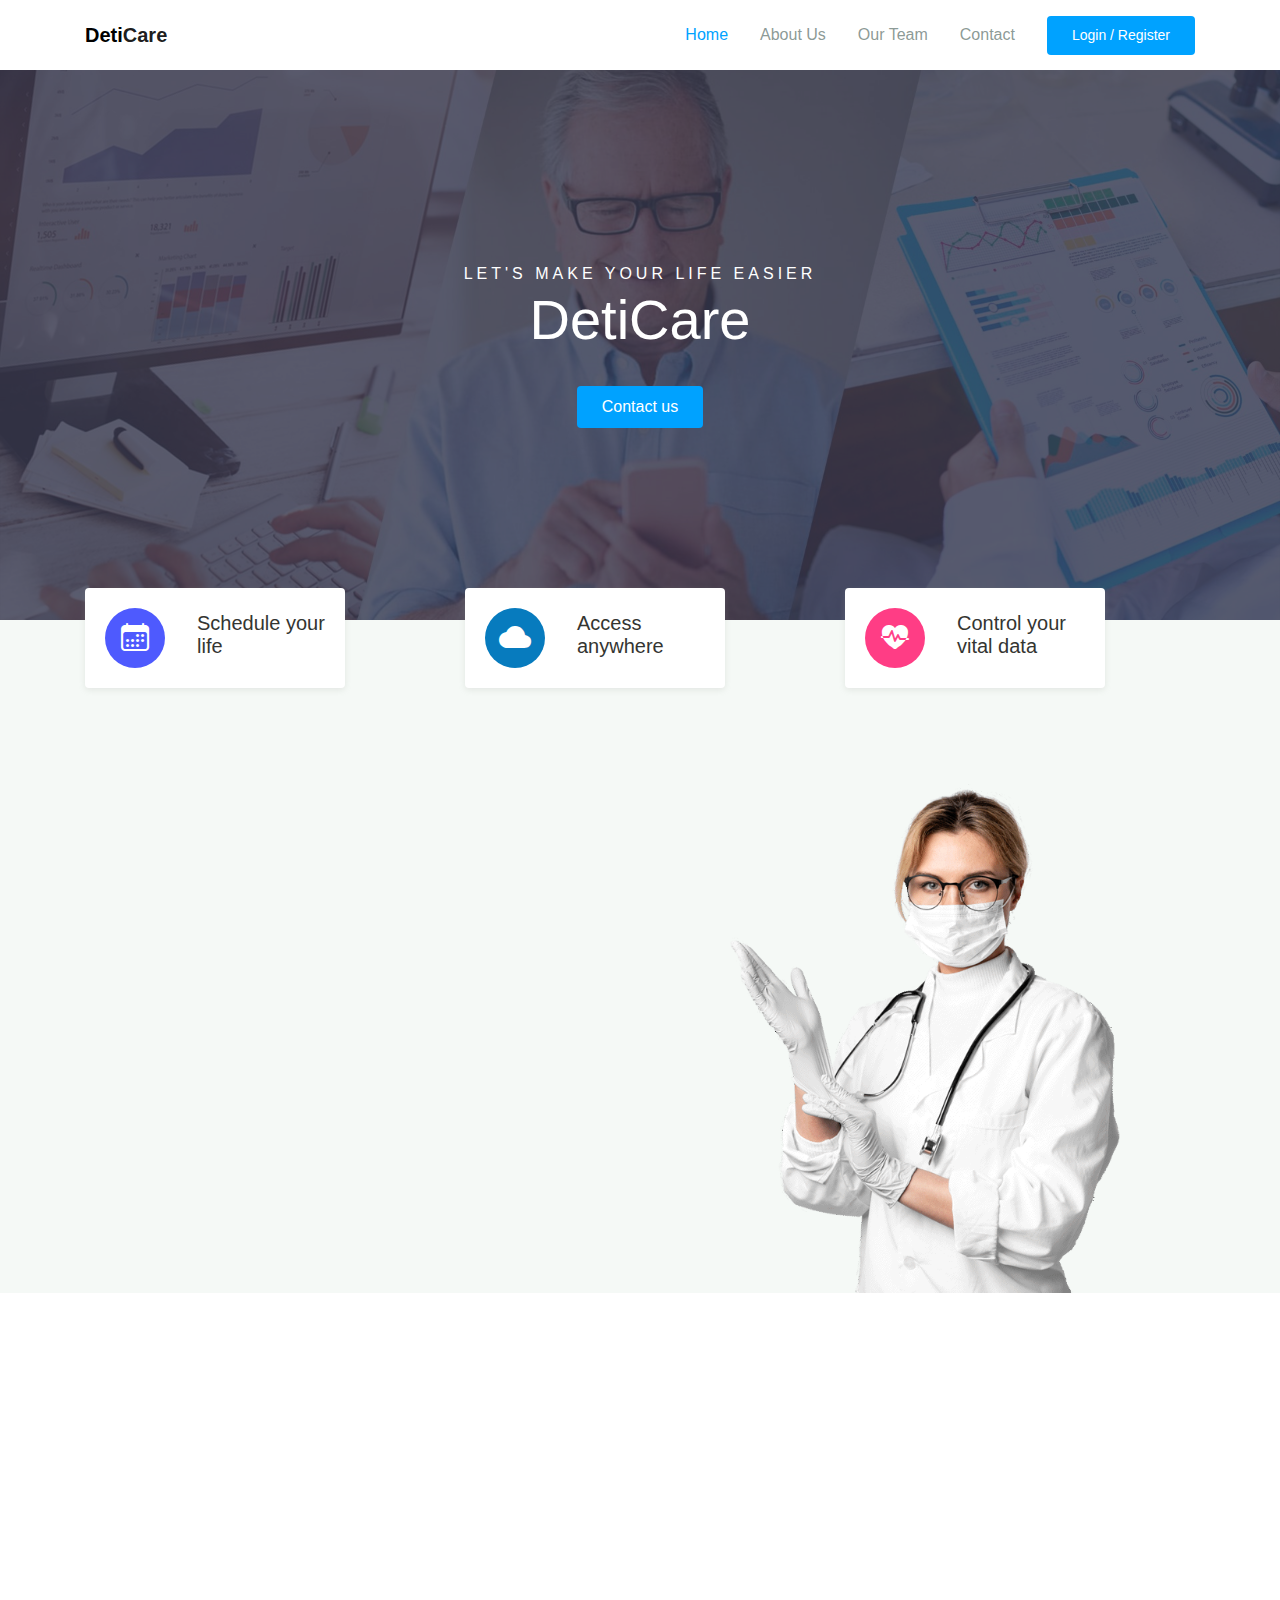
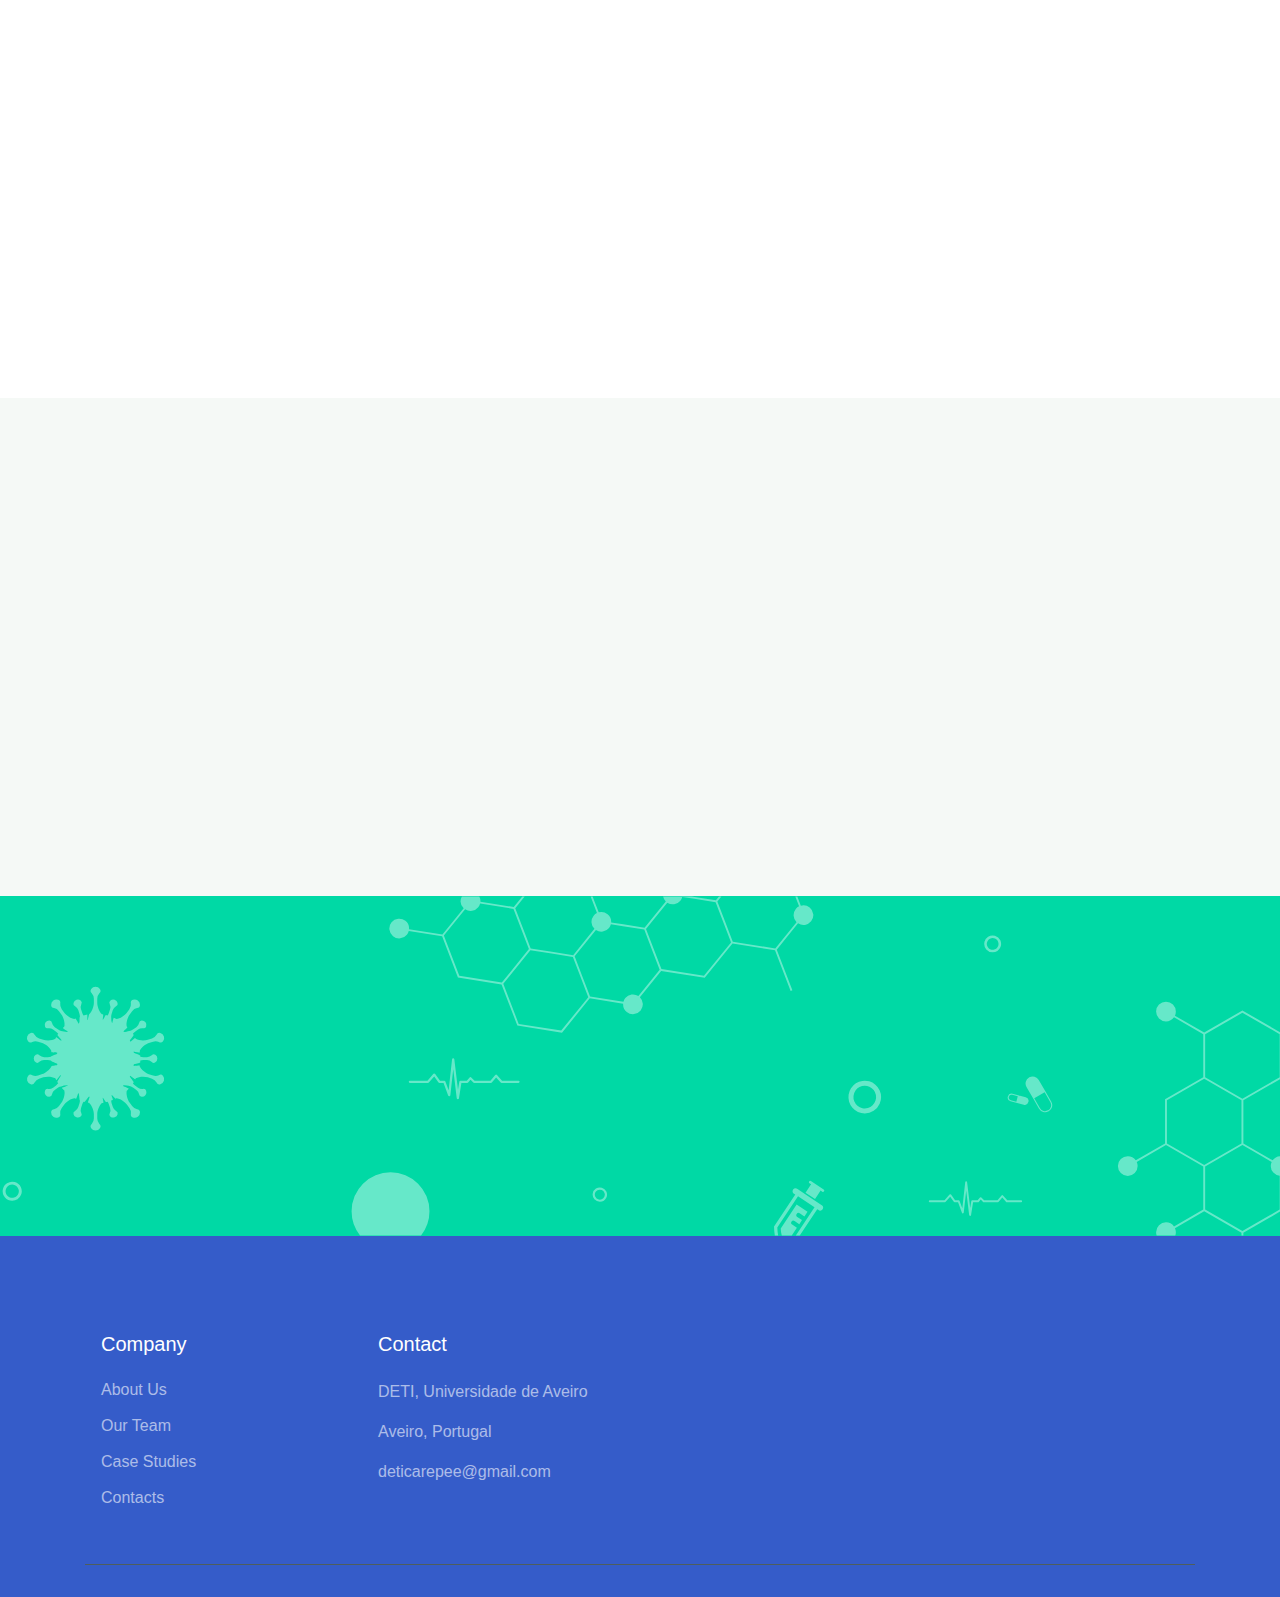
<file: index.html>
<!DOCTYPE html>
<html lang="en">
<head>
  <meta charset="UTF-8">
  <meta name="viewport" content="width=device-width, initial-scale=1.0">

  <meta http-equiv="X-UA-Compatible" content="ie=edge">

  <meta name="copyright" content="MACode ID, https://macodeid.com/">

  <title>DetiCare | Home</title>

  <link rel="stylesheet" href="assets/css/maicons.css">

  <link rel="stylesheet" href="assets/css/bootstrap.css">

  <link rel="stylesheet" href="assets/vendor/owl-carousel/css/owl.carousel.css">

  <link rel="stylesheet" href="assets/vendor/animate/animate.css">

  <link rel="stylesheet" href="assets/css/theme.css">
</head>
<body>

  <!-- Back to top button -->
  <div class="back-to-top"></div>

  <header>
    

    <nav class="navbar navbar-expand-lg navbar-light shadow-sm">
      <div class="container">
        <a class="navbar-brand" href="index.html"><span class="text-primary">Deti</span>Care</a>

        

        <button class="navbar-toggler" type="button" data-toggle="collapse" data-target="#navbarSupport" aria-controls="navbarSupport" aria-expanded="false" aria-label="Toggle navigation">
          <span class="navbar-toggler-icon"></span>
        </button>

        <div class="collapse navbar-collapse" id="navbarSupport">
          <ul class="navbar-nav ml-auto">
            <li class="nav-item active">
              <a class="nav-link" href="index.html">Home</a>
            </li>
            <li class="nav-item">
              <a class="nav-link" href="about.html">About Us</a>
            </li>
            <li class="nav-item">
              <a class="nav-link" href="doctors.html">Our Team</a>
            </li>
           
            <li class="nav-item">
              <a class="nav-link" href="contact.html">Contact</a>
            </li>
            <li class="nav-item">
              <a class="btn btn-primary ml-lg-3" href="login.html">Login / Register</a>
            </li>
          </ul>
        </div> <!-- .navbar-collapse -->
      </div> <!-- .container -->
    </nav>
  </header>

  <div class="page-hero bg-image overlay-dark" style="background-image: url(assets/img/bg_image_1.jpg);">
    <div class="hero-section">
      <div class="container text-center wow zoomIn">
        <span class="subhead">Let's make your life easier</span>
        <h1 class="display-4">DetiCare</h1>
        <a href="contact.html" class="btn btn-primary">Contact us</a>
      </div>
    </div>
  </div>


  <div class="bg-light">
    <div class="page-section py-3 mt-md-n5 custom-index">
      <div class="container">
        <div class="row justify-content-center">
          <div class="col-md-4 py-3 py-md-0">
            <div class="card-service wow fadeInUp">
              <div class="circle-shape bg-secondary text-white">
                <span class="mai-calendar-outline"></span>
              </div>
              <p><span>Schedule</span> your life</p>
            </div>
          </div>
          <div class="col-md-4 py-3 py-md-0">
            <div class="card-service wow fadeInUp">
              <div class="circle-shape bg-primary text-white">
                <span class="mai-cloud"></span>
              </div>
              <p><span>Access </span>anywhere</p>
            </div>
          </div>
          <div class="col-md-4 py-3 py-md-0">
            <div class="card-service wow fadeInUp">
              <div class="circle-shape bg-accent text-white">
                <span class="mai-fitness"></span>
              </div>
              <p><span>Control your </span>vital data</p>
            </div>
          </div>
        </div>
      </div>
    </div> <!-- .page-section -->

    <div class="page-section pb-0">
      <div class="container">
        <div class="row align-items-center">
          <div class="col-lg-6 py-3 wow fadeInUp">
            <h1>Welcome to Your Health <br> Monitor</h1>
            <p class="text-grey mb-4">We are DetiCare a group of young engineers with the aim to create a modular package of a medical monitoring system for families who have members that are in need of regular medical attention.  </p>
            <a href="about.html" class="btn btn-primary">Learn More</a>
          </div>
          <div class="col-lg-6 wow fadeInRight" data-wow-delay="400ms">
            <div class="img-place custom-img-1">
              <img src="assets/img/bg-doctor.png" alt="">
            </div>
          </div>
        </div>
      </div>
    </div> <!-- .bg-light -->
  </div> <!-- .bg-light -->

  <div class="page-section">
    <div class="container">
      <h1 class="text-center mb-5 wow fadeInUp">Our Team</h1>

      <div class="owl-carousel wow fadeInUp" id="doctorSlideshow">
        <div class="item">
          <div class="card-doctor">
            <div class="header">
              <img src="assets/img/doctors/andre.jpg" alt="">
             
            </div>
            <div class="body">
              <p class="text-xl mb-0">André Ferreira</p>
              <span class="text-sm text-grey">CEO</span>
            </div>
          </div>
        </div>
        <div class="item">
          <div class="card-doctor">
            <div class="header">
              <img src="assets/img/doctors/nelas.png" alt="">
            
            </div>
            <div class="body">
              <p class="text-xl mb-0">André Silveira</p>
              <span class="text-sm text-grey">Marketing</span>
            </div>
          </div>
        </div>
        <div class="item">
          <div class="card-doctor">
            <div class="header">
              <img src="assets/img/doctors/tiago.png" alt="">
            
            </div>
            <div class="body">
              <p class="text-xl mb-0">Tiago Pereira</p>
              <span class="text-sm text-grey">Website Team Coordinator</span>
            </div>
          </div>
        </div>
        <div class="item">
          <div class="card-doctor">
            <div class="header">
              <img src="assets/img/doctors/Goncalo.jpg" alt="">
           
            </div>
            <div class="body">
              <p class="text-xl mb-0">Gonçalo Pires</p>
              <span class="text-sm text-grey">Data Analysis Team Cordinator</span>
            </div>
          </div>
        </div>
        <div class="item">
          <div class="card-doctor">
            <div class="header">
              <img src="assets/img/doctors/Moreira.png" alt="">
          
            </div>
            <div class="body">
              <p class="text-xl mb-0">João Moreira</p>
              <span class="text-sm text-grey">App Team Coordinator</span>
            </div>
          </div>
        </div>
        <div class="item">
          <div class="card-doctor">
            <div class="header">
              <img src="assets/img/doctors/alpha.jpg" alt="">
        
            </div>
            <div class="body">
              <p class="text-xl mb-0">Miguel Ribeiro</p>
              <span class="text-sm text-grey">App Team</span>
            </div>
          </div>
        </div>
        <div class="item">
          <div class="card-doctor">
            <div class="header">
              <img src="assets/img/doctors/doctor_1.jpg" alt="">
       
            </div>
            <div class="body">
              <p class="text-xl mb-0">Simão Monteiro</p>
              <span class="text-sm text-grey">App Team</span>
            </div>
          </div>
        </div>
        <div class="item">
          <div class="card-doctor">
            <div class="header">
              <img src="assets/img/doctors/joao.jpg" alt="">
             
            </div>
            <div class="body">
              <p class="text-xl mb-0">João Pereira</p>
              <span class="text-sm text-grey">Website Team</span>
            </div>
          </div>
        </div>
        <div class="item">
          <div class="card-doctor">
            <div class="header">
              <img src="assets/img/doctors/teigas.png" alt="">
             
            </div>
            <div class="body">
              <p class="text-xl mb-0">Pedro Silva</p>
              <span class="text-sm text-grey">Website Team </span>
            </div>
          </div>
        </div>
        <div class="item">
          <div class="card-doctor">
            <div class="header">
              <img src="assets/img/doctors/Miranda.png" alt="">
       
            </div>
            <div class="body">
              <p class="text-xl mb-0">Manuel Miranda</p>
              <span class="text-sm text-grey">Data Analysis Team</span>
            </div>
          </div>
        </div>
        <div class="item">
          <div class="card-doctor">
            <div class="header">
              <img src="assets/img/doctors/rodrigo.png" alt="">
           
            </div>
            <div class="body">
              <p class="text-xl mb-0">Rodrigo Pires</p>
              <span class="text-sm text-grey">Data Analysis Team</span>
            </div>
          </div>
        </div>
        <div class="item">
          <div class="card-doctor">
            <div class="header">
              <img src="assets/img/doctors/fito.jpg" alt="">
         
            </div>
            <div class="body">
              <p class="text-xl mb-0">Vitor Silva</p>
              <span class="text-sm text-grey">Data Analysis Team</span>
            </div>
          </div>
        </div>
      </div>
    </div>
  </div>

  <div class="page-section bg-light"  >
    <div class="container">
      <h1 class="text-center wow fadeInUp">Case Studies</h1>
      <div class="row mt-5">
        <div class="col-lg-4 py-2 wow zoomIn">
          <div class="card-blog">
            <div class="header">
              <div class="post-category">
                <a  href="Data.html">Data Analisys</a>
              </div>
             <a href="Data.html" class="post-thumb"> 
                <img src="assets/img/blog/DA.png" alt="">
              </a>
            </div>
            <div class="body">
              <h5 class="post-title" ><a href="Data.html">Data Analisys Team</a></h5>
              <div class="site-info">
                <span class="mai-person"></span> Gonçalo Pires
              </div>
            </div>
          </div>
        </div>
        <div class="col-lg-4 py-2 wow zoomIn">
          <div class="card-blog">
            <div class="header">
              <div class="post-category">
                <a href="Website.html">Website</a>
              </div>
              <a href="Website.html" class="post-thumb"> 
                <img src="assets/img/blog/website.png" alt="">
              </a>
            </div>
            <div class="body">
              <h5 class="post-title"><a href="Website.html">Website Team </a></h5>
              <div class="site-info">
                <span class="mai-person"></span> Pedro Silva
               </div>
            </div>
          </div>
        </div>
        <div class="col-lg-4 py-2 wow zoomIn">
          <div class="card-blog">
            <div class="header">
              <div class="post-category">
                <a href="App.html">App</a>
              </div>
                <a href="App.html" class="post-thumb"> 
                <img src="assets/img/blog/App.png" alt="">
              </a>
            </div>
            <div class="body" >
              <h5 class="post-title"><a href="App.html">Mobile Application Team</a></h5>
              <div class="site-info">
                <span class="mai-person"></span> João Moreira
              </div>
            </div>
          </div>
        </div>

 
      </div >
    </div>
  </div> <!-- .page-section -->

  
  <div class="page-section banner-home bg-image" style="background-image: url(assets/img/banner-pattern.svg);">
    <div class="container py-5 py-lg-0">
      <div class="row align-items-center">
        <div class="col-lg-4 wow zoomIn">
          <div class="img-banner d-none d-lg-block">
            <img src="assets/img/App.png" alt="">
          </div>
        </div>
        <div class="col-lg-8 wow fadeInRight">
          <h1 class="font-weight-normal mb-3">Get easy access of all features using DetiCare Application</h1>
         
        </div>
      </div>
    </div>
  </div> <!-- .banner-home -->

  <footer class="page-footer">
    <div class="container">
      <div class="row px-md-3">
        <div class="col-sm-6 col-lg-3 py-3">
          <h5>Company</h5>
          <ul class="footer-menu">
            <li><a href="about.html">About Us</a></li>
            <li><a href="doctors.html">Our Team</a></li>
            <li><a href="index.html #case_studies" >Case Studies</a></li>
            <li><a href="contact.html">Contacts</a></li>
          </ul>
        </div>
       
        <div class="col-sm-6 col-lg-3 py-3">
          <h5>Contact</h5>
          <p class="footer-link mt-2">DETI, Universidade de Aveiro</p>
          <a href="#" class="footer-link">Aveiro, Portugal</a>
          <a href="#" class="footer-link">deticarepee@gmail.com</a>

        </div>
      </div>

      <hr>

       </div>
  </footer>

<script src="assets/js/jquery-3.5.1.min.js"></script>

<script src="assets/js/bootstrap.bundle.min.js"></script>

<script src="assets/vendor/owl-carousel/js/owl.carousel.min.js"></script>

<script src="assets/vendor/wow/wow.min.js"></script>

<script src="assets/js/theme.js"></script>
  
</body>
</html>
</file>
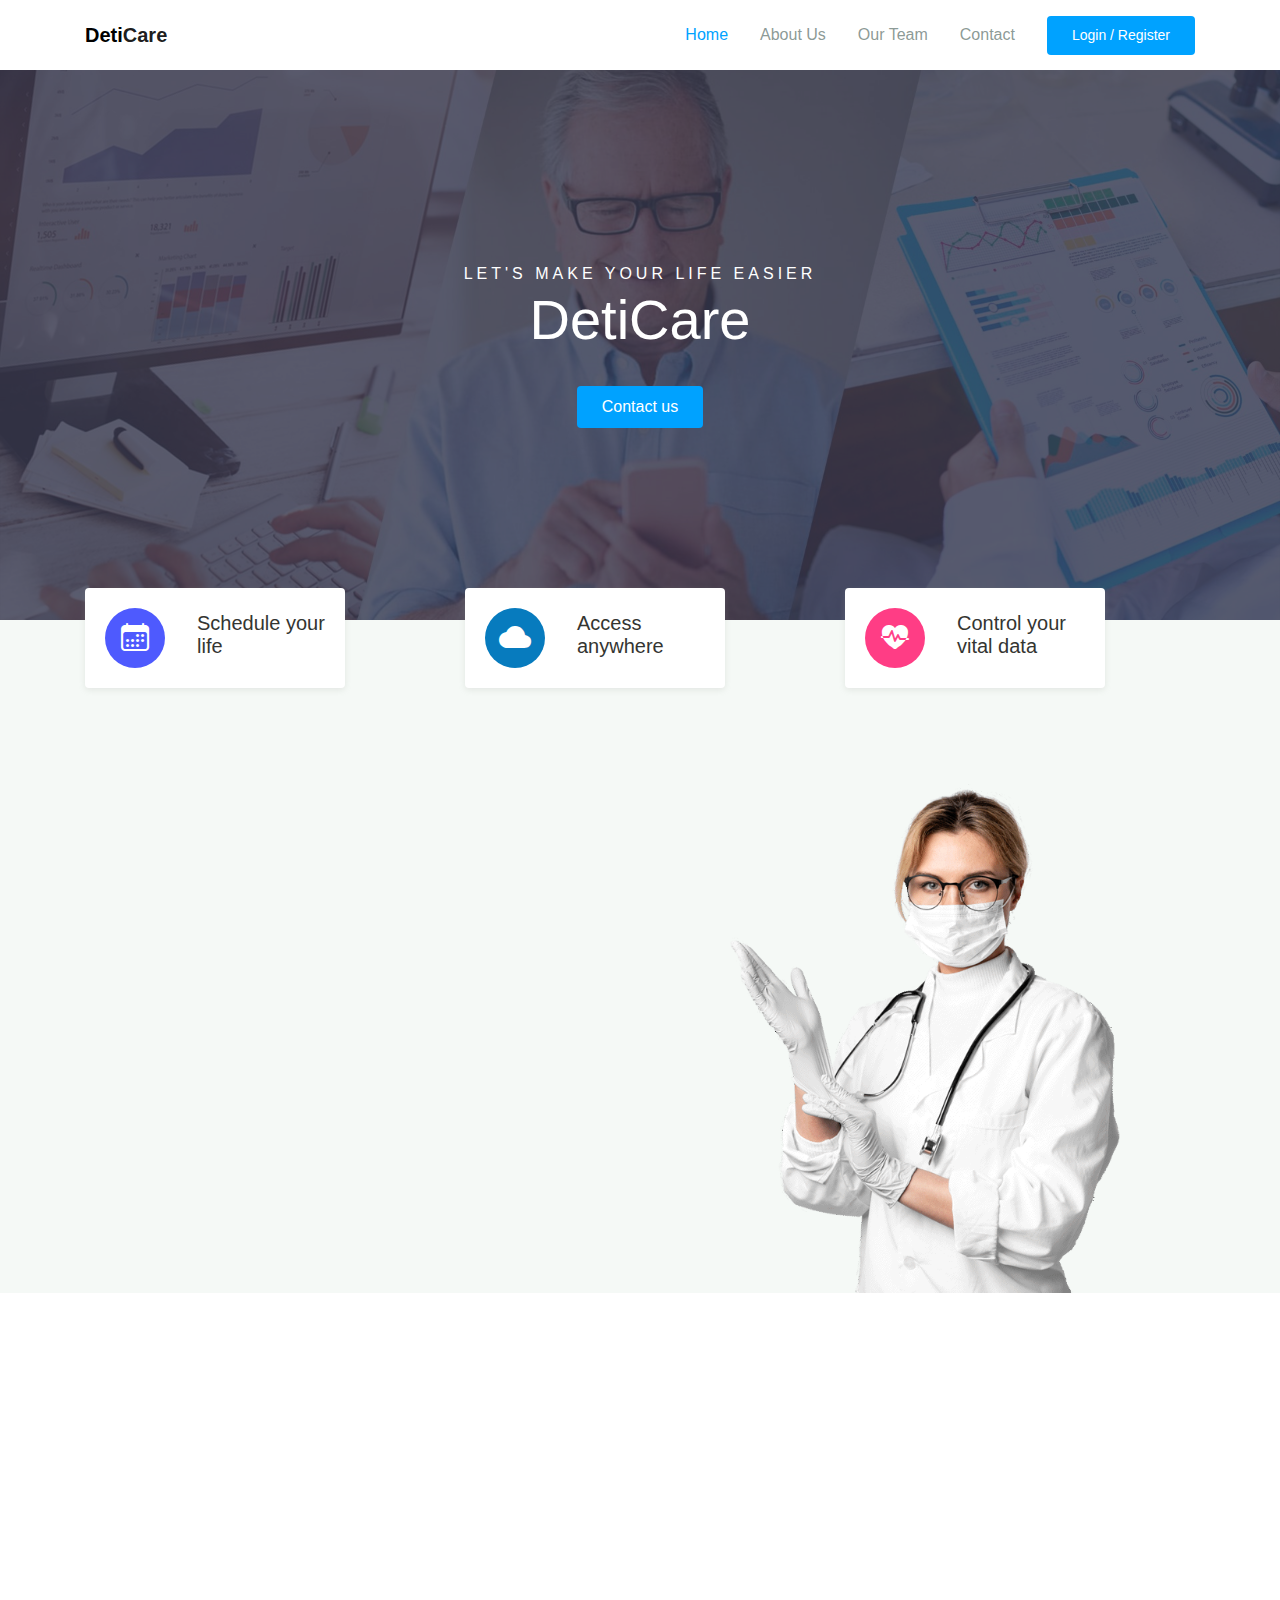
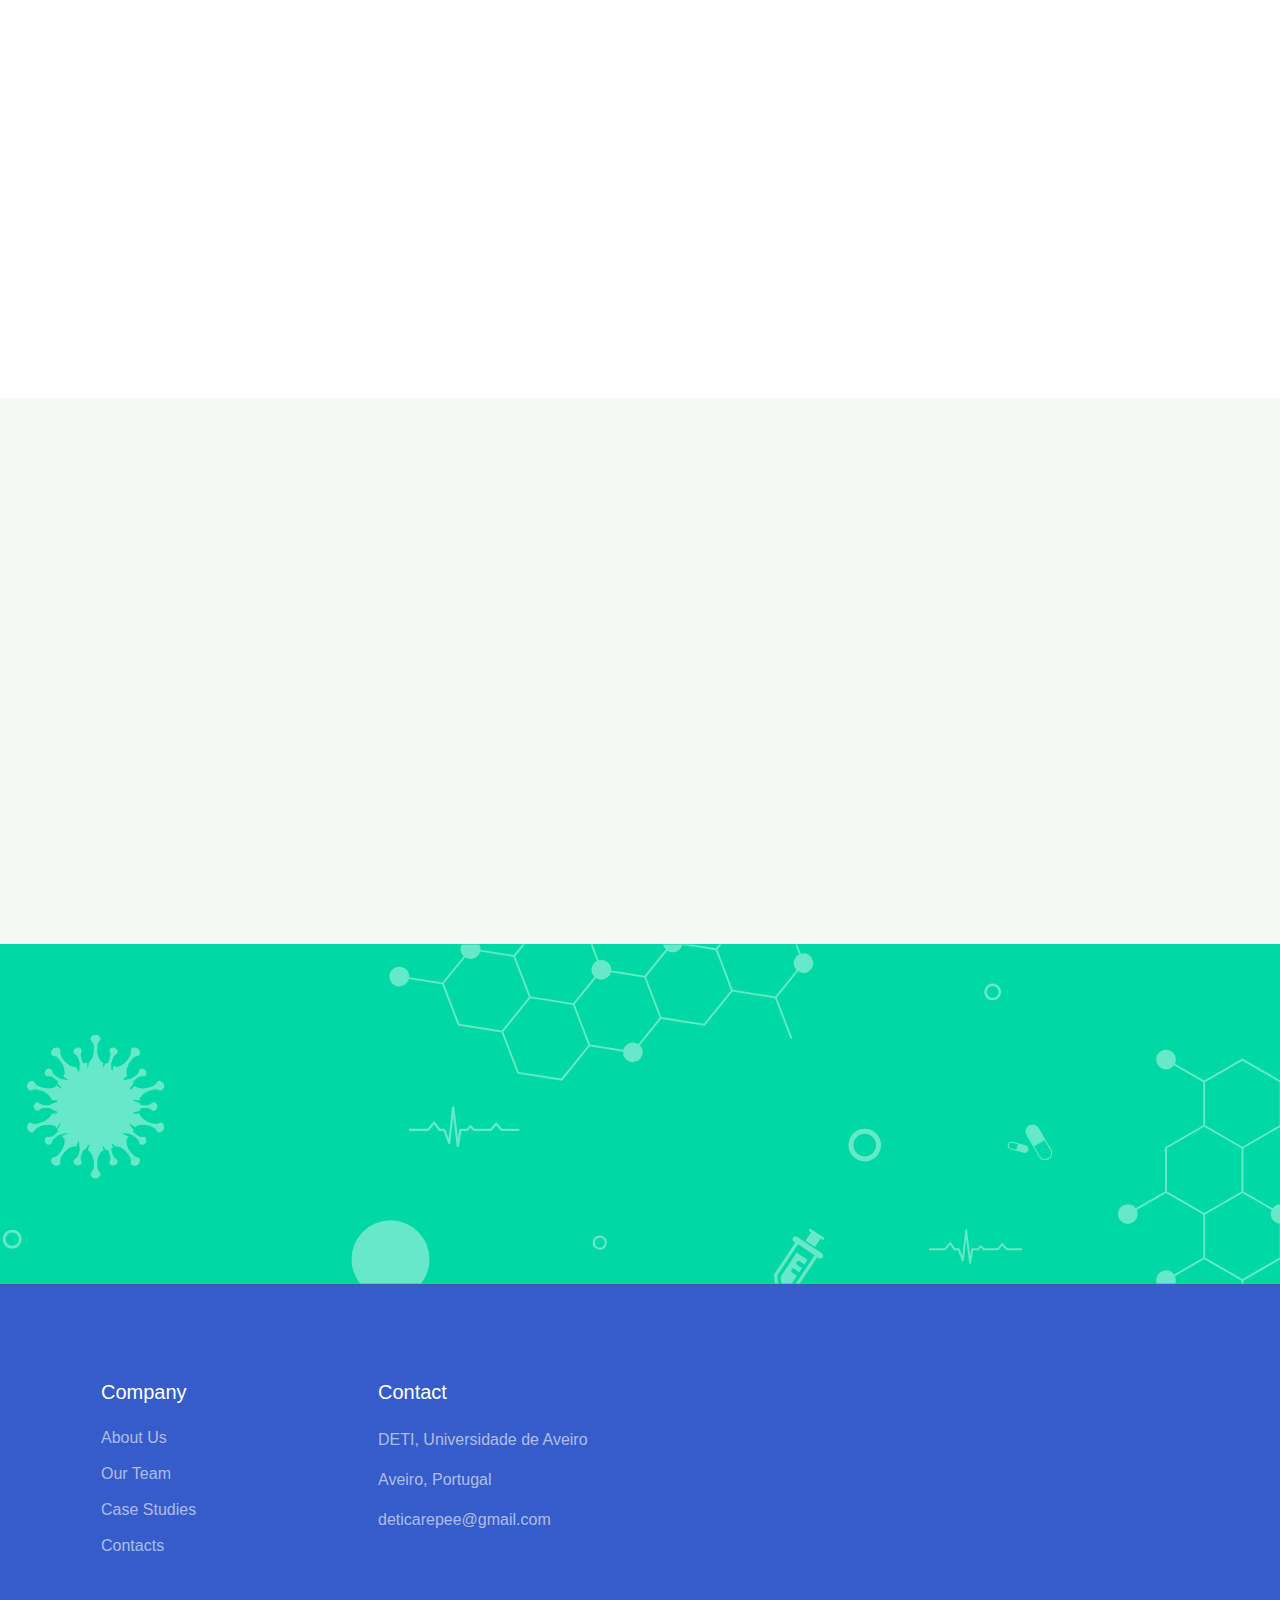
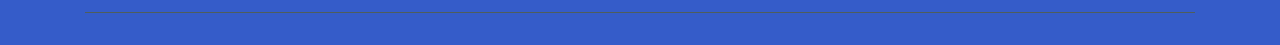
<file: html/index.html>
<!DOCTYPE html>
<html lang="en">
<head>
  <meta charset="UTF-8">
  <meta name="viewport" content="width=device-width, initial-scale=1.0">

  <meta http-equiv="X-UA-Compatible" content="ie=edge">

  <meta name="copyright" content="MACode ID, https://macodeid.com/">

  <title>DetiCare | Home</title>

  <link rel="stylesheet" href="../assets/css/maicons.css">

  <link rel="stylesheet" href="../assets/css/bootstrap.css">

  <link rel="stylesheet" href="../assets/vendor/owl-carousel/css/owl.carousel.css">

  <link rel="stylesheet" href="../assets/vendor/animate/animate.css">

  <link rel="stylesheet" href="../assets/css/theme.css">
</head>
<body>

  <!-- Back to top button -->
  <div class="back-to-top"></div>

  <header>
    

    <nav class="navbar navbar-expand-lg navbar-light shadow-sm">
      <div class="container">
        <a class="navbar-brand" href="index.html"><span class="text-primary">Deti</span>Care</a>

        

        <button class="navbar-toggler" type="button" data-toggle="collapse" data-target="#navbarSupport" aria-controls="navbarSupport" aria-expanded="false" aria-label="Toggle navigation">
          <span class="navbar-toggler-icon"></span>
        </button>

        <div class="collapse navbar-collapse" id="navbarSupport">
          <ul class="navbar-nav ml-auto">
            <li class="nav-item active">
              <a class="nav-link" href="index.html">Home</a>
            </li>
            <li class="nav-item">
              <a class="nav-link" href="about.html">About Us</a>
            </li>
            <li class="nav-item">
              <a class="nav-link" href="doctors.html">Our Team</a>
            </li>
           
            <li class="nav-item">
              <a class="nav-link" href="contact.html">Contact</a>
            </li>
            <li class="nav-item">
              <a class="btn btn-primary ml-lg-3" href="#">Login / Register</a>
            </li>
          </ul>
        </div> <!-- .navbar-collapse -->
      </div> <!-- .container -->
    </nav>
  </header>

  <div class="page-hero bg-image overlay-dark" style="background-image: url(../assets/img/bg_image_1.jpg);">
    <div class="hero-section">
      <div class="container text-center wow zoomIn">
        <span class="subhead">Let's make your life easier</span>
        <h1 class="display-4">DetiCare</h1>
        <a href="contact.html" class="btn btn-primary">Contact us</a>
      </div>
    </div>
  </div>


  <div class="bg-light">
    <div class="page-section py-3 mt-md-n5 custom-index">
      <div class="container">
        <div class="row justify-content-center">
          <div class="col-md-4 py-3 py-md-0">
            <div class="card-service wow fadeInUp">
              <div class="circle-shape bg-secondary text-white">
                <span class="mai-calendar-outline"></span>
              </div>
              <p><span>Schedule</span> your life</p>
            </div>
          </div>
          <div class="col-md-4 py-3 py-md-0">
            <div class="card-service wow fadeInUp">
              <div class="circle-shape bg-primary text-white">
                <span class="mai-cloud"></span>
              </div>
              <p><span>Access </span>anywhere</p>
            </div>
          </div>
          <div class="col-md-4 py-3 py-md-0">
            <div class="card-service wow fadeInUp">
              <div class="circle-shape bg-accent text-white">
                <span class="mai-fitness"></span>
              </div>
              <p><span>Control your </span>vital data</p>
            </div>
          </div>
        </div>
      </div>
    </div> <!-- .page-section -->

    <div class="page-section pb-0">
      <div class="container">
        <div class="row align-items-center">
          <div class="col-lg-6 py-3 wow fadeInUp">
            <h1>Welcome to Your Health <br> Monitor</h1>
            <p class="text-grey mb-4">We are a team created in 2020, in DETI. We are trying to help you and you family, trying to contol some aspects of your life. BLAH BLAH BLAH BLAH</p>
            <a href="about.html" class="btn btn-primary">Learn More</a>
          </div>
          <div class="col-lg-6 wow fadeInRight" data-wow-delay="400ms">
            <div class="img-place custom-img-1">
              <img src="../assets/img/bg-doctor.png" alt="">
            </div>
          </div>
        </div>
      </div>
    </div> <!-- .bg-light -->
  </div> <!-- .bg-light -->

  <div class="page-section">
    <div class="container">
      <h1 class="text-center mb-5 wow fadeInUp">Our Team</h1>

      <div class="owl-carousel wow fadeInUp" id="doctorSlideshow">
        <div class="item">
          <div class="card-doctor">
            <div class="header">
              <img src="../assets/img/doctors/doctor_1.jpg" alt="">
             
            </div>
            <div class="body">
              <p class="text-xl mb-0">Dr. Stein Albert</p>
              <span class="text-sm text-grey">Cardiology</span>
            </div>
          </div>
        </div>
        <div class="item">
          <div class="card-doctor">
            <div class="header">
              <img src="../assets/img/doctors/doctor_1.jpg" alt="">
            
            </div>
            <div class="body">
              <p class="text-xl mb-0">Dr. Stein Albert</p>
              <span class="text-sm text-grey">Cardiology</span>
            </div>
          </div>
        </div>
        <div class="item">
          <div class="card-doctor">
            <div class="header">
              <img src="../assets/img/doctors/doctor_1.jpg" alt="">
            
            </div>
            <div class="body">
              <p class="text-xl mb-0">Dr. Stein Albert</p>
              <span class="text-sm text-grey">Cardiology</span>
            </div>
          </div>
        </div>
        <div class="item">
          <div class="card-doctor">
            <div class="header">
              <img src="../assets/img/doctors/doctor_1.jpg" alt="">
           
            </div>
            <div class="body">
              <p class="text-xl mb-0">Dr. Stein Albert</p>
              <span class="text-sm text-grey">Cardiology</span>
            </div>
          </div>
        </div>
        <div class="item">
          <div class="card-doctor">
            <div class="header">
              <img src="../assets/img/doctors/doctor_1.jpg" alt="">
          
            </div>
            <div class="body">
              <p class="text-xl mb-0">Dr. Stein Albert</p>
              <span class="text-sm text-grey">Cardiology</span>
            </div>
          </div>
        </div>
        <div class="item">
          <div class="card-doctor">
            <div class="header">
              <img src="../assets/img/doctors/doctor_1.jpg" alt="">
        
            </div>
            <div class="body">
              <p class="text-xl mb-0">Dr. Stein Albert</p>
              <span class="text-sm text-grey">Cardiology</span>
            </div>
          </div>
        </div>
        <div class="item">
          <div class="card-doctor">
            <div class="header">
              <img src="../assets/img/doctors/doctor_1.jpg" alt="">
       
            </div>
            <div class="body">
              <p class="text-xl mb-0">Dr. Stein Albert</p>
              <span class="text-sm text-grey">Cardiology</span>
            </div>
          </div>
        </div>
        <div class="item">
          <div class="card-doctor">
            <div class="header">
              <img src="../assets/img/doctors/doctor_1.jpg" alt="">
             
            </div>
            <div class="body">
              <p class="text-xl mb-0">Dr. Stein Albert</p>
              <span class="text-sm text-grey">Cardiology</span>
            </div>
          </div>
        </div>
        <div class="item">
          <div class="card-doctor">
            <div class="header">
              <img src="../assets/img/doctors/doctor_2.jpg" alt="">
             
            </div>
            <div class="body">
              <p class="text-xl mb-0">Dr. Alexa Melvin</p>
              <span class="text-sm text-grey">Dental</span>
            </div>
          </div>
        </div>
        <div class="item">
          <div class="card-doctor">
            <div class="header">
              <img src="../assets/img/doctors/doctor_3.jpg" alt="">
       
            </div>
            <div class="body">
              <p class="text-xl mb-0">Dr. Rebecca Steffany</p>
              <span class="text-sm text-grey">General Health</span>
            </div>
          </div>
        </div>
        <div class="item">
          <div class="card-doctor">
            <div class="header">
              <img src="../assets/img/doctors/doctor_3.jpg" alt="">
           
            </div>
            <div class="body">
              <p class="text-xl mb-0">Dr. Rebecca Steffany</p>
              <span class="text-sm text-grey">General Health</span>
            </div>
          </div>
        </div>
        <div class="item">
          <div class="card-doctor">
            <div class="header">
              <img src="../assets/img/doctors/doctor_3.jpg" alt="">
         
            </div>
            <div class="body">
              <p class="text-xl mb-0">Dr. Rebecca Steffany</p>
              <span class="text-sm text-grey">General Health</span>
            </div>
          </div>
        </div>
      </div>
    </div>
  </div>

  <div class="page-section bg-light" >
    <div class="container">
      <h1 class="text-center wow fadeInUp">Case Studies</h1>
      <div class="row mt-5">
        <div class="col-lg-4 py-2 wow zoomIn">
          <div class="card-blog">
            <div class="header">
              <div class="post-category">
                <a  href="#">Data Analisys</a>
              </div>
              <a href="blog-details.html" class="post-thumb">
                <img src="../assets/img/blog/blog_1.jpg" alt="">
              </a>
            </div>
            <div class="body">
              <h5 class="post-title" id = "case_studies"><a href="blog-details.html">Preciso de um case studie da analise de dados</a></h5>
              <div class="site-info">
                <span class="mai-time"></span> 1 week ago
              </div>
            </div>
          </div>
        </div>
        <div class="col-lg-4 py-2 wow zoomIn">
          <div class="card-blog">
            <div class="header">
              <div class="post-category">
                <a href="#">Informatioons Systems</a>
              </div>
              <a href="blog-details.html" class="post-thumb">
                <img src="../assets/img/blog/blog_1.jpg" alt="">
              </a>
            </div>
            <div class="body">
              <h5 class="post-title"><a href="blog-details.html">Preciso de um case studie </a></h5>
              <div class="site-info">
                <span class="mai-time"></span> 1 week ago
              </div>
            </div>
          </div>
        </div>
        <div class="col-lg-4 py-2 wow zoomIn">
          <div class="card-blog">
            <div class="header">
              <div class="post-category">
                <a href="#">App</a>
              </div>
              <a href="blog-details.html" class="post-thumb">
                <img src="../assets/img/blog/blog_1.jpg" alt="">
              </a>
            </div>
            <div class="body">
              <h5 class="post-title"><a href="blog-details.html">Preciso de um case studie da app</a></h5>
              <div class="site-info">
                <span class="mai-time"></span> 1 week ago
              </div>
            </div>
          </div>
        </div>

 
      </div>
    </div>
  </div> <!-- .page-section -->

  
  <div class="page-section banner-home bg-image" style="background-image: url(../assets/img/banner-pattern.svg);">
    <div class="container py-5 py-lg-0">
      <div class="row align-items-center">
        <div class="col-lg-4 wow zoomIn">
          <div class="img-banner d-none d-lg-block">
            <img src="../assets/img/App.png" alt="">
          </div>
        </div>
        <div class="col-lg-8 wow fadeInRight">
          <h1 class="font-weight-normal mb-3">Get easy access of all features using DetiCare Application</h1>
         
        </div>
      </div>
    </div>
  </div> <!-- .banner-home -->

  <footer class="page-footer">
    <div class="container">
      <div class="row px-md-3">
        <div class="col-sm-6 col-lg-3 py-3">
          <h5>Company</h5>
          <ul class="footer-menu">
            <li><a href="about.html">About Us</a></li>
            <li><a href="doctors.html">Our Team</a></li>
            <li><a href="index.html #case_studies" >Case Studies</a></li>
            <li><a href="contact.html">Contacts</a></li>
          </ul>
        </div>
       
        <div class="col-sm-6 col-lg-3 py-3">
          <h5>Contact</h5>
          <p class="footer-link mt-2">DETI, Universidade de Aveiro</p>
          <a href="#" class="footer-link">Aveiro, Portugal</a>
          <a href="#" class="footer-link">deticarepee@gmail.com</a>

        </div>
      </div>

      <hr>

       </div>
  </footer>

<script src="../assets/js/jquery-3.5.1.min.js"></script>

<script src="../assets/js/bootstrap.bundle.min.js"></script>

<script src="../assets/vendor/owl-carousel/js/owl.carousel.min.js"></script>

<script src="../assets/vendor/wow/wow.min.js"></script>

<script src="../assets/js/theme.js"></script>
  
</body>
</html>
</file>
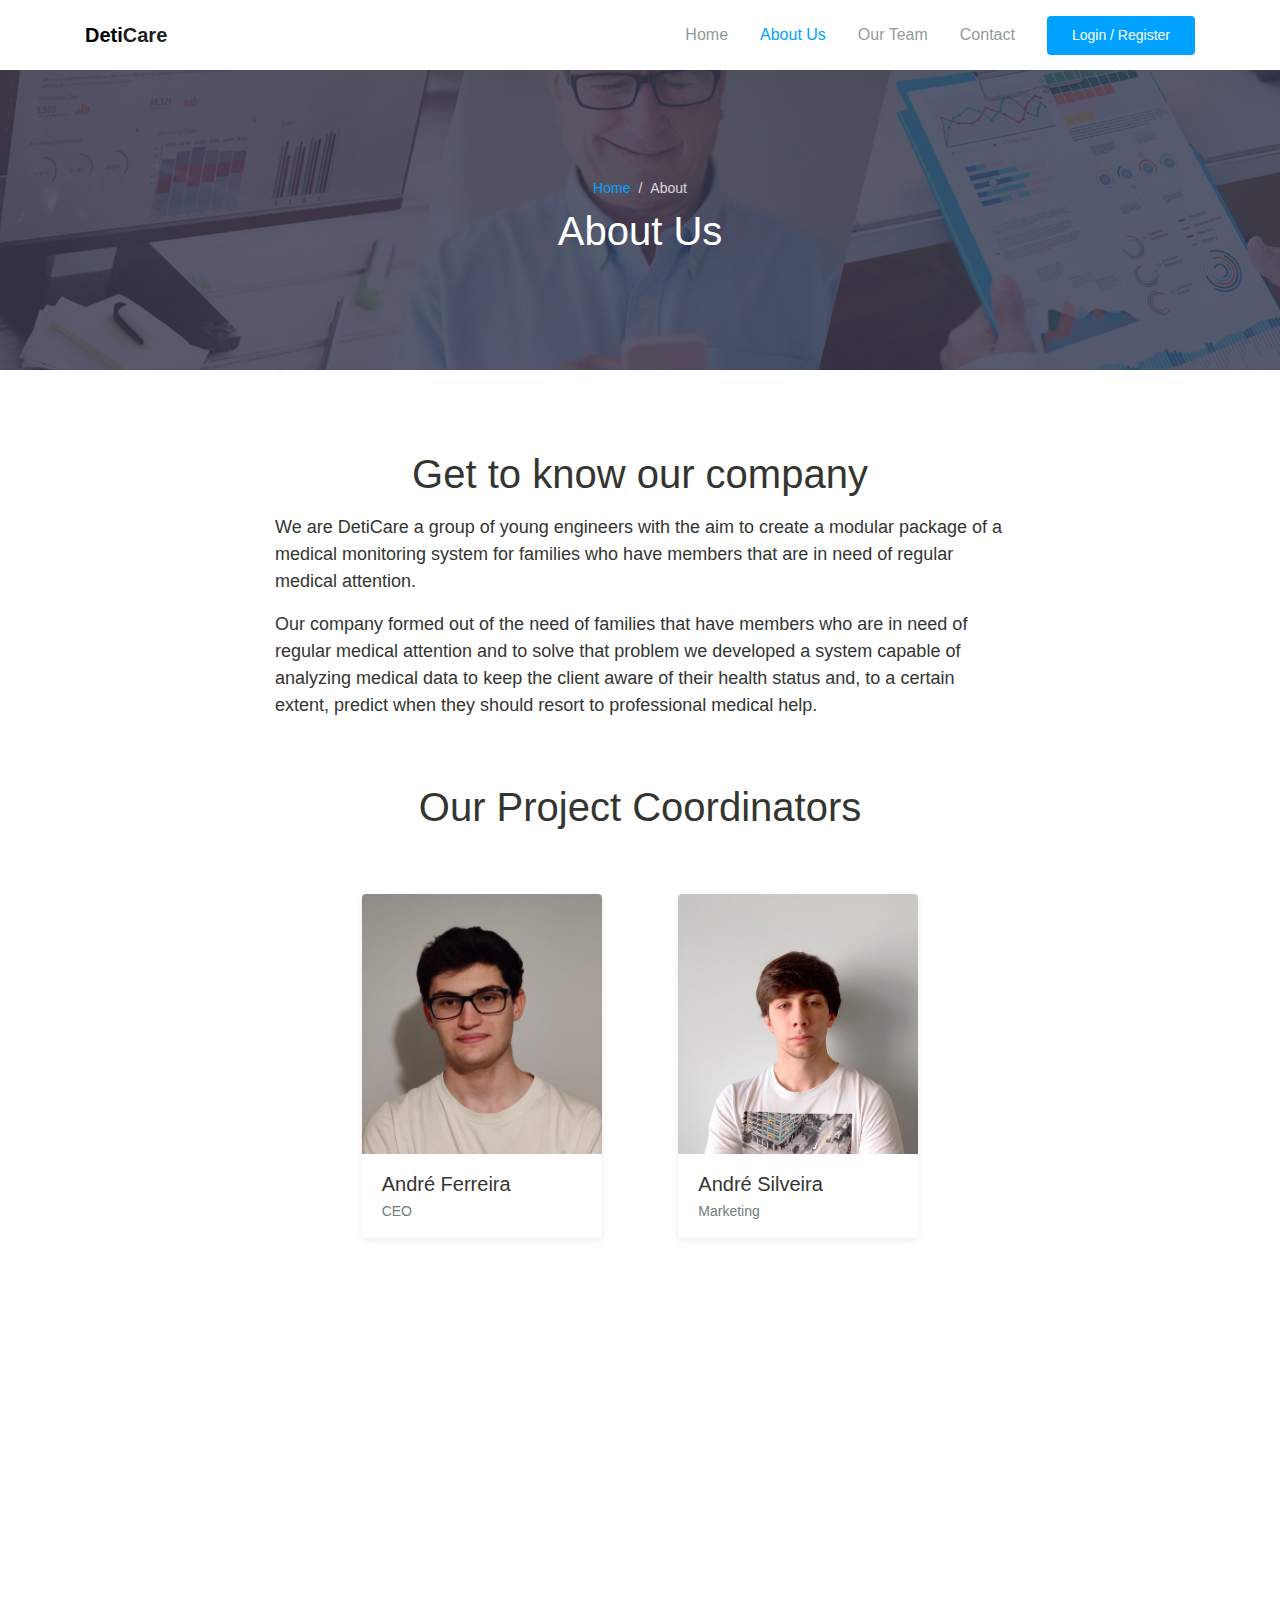
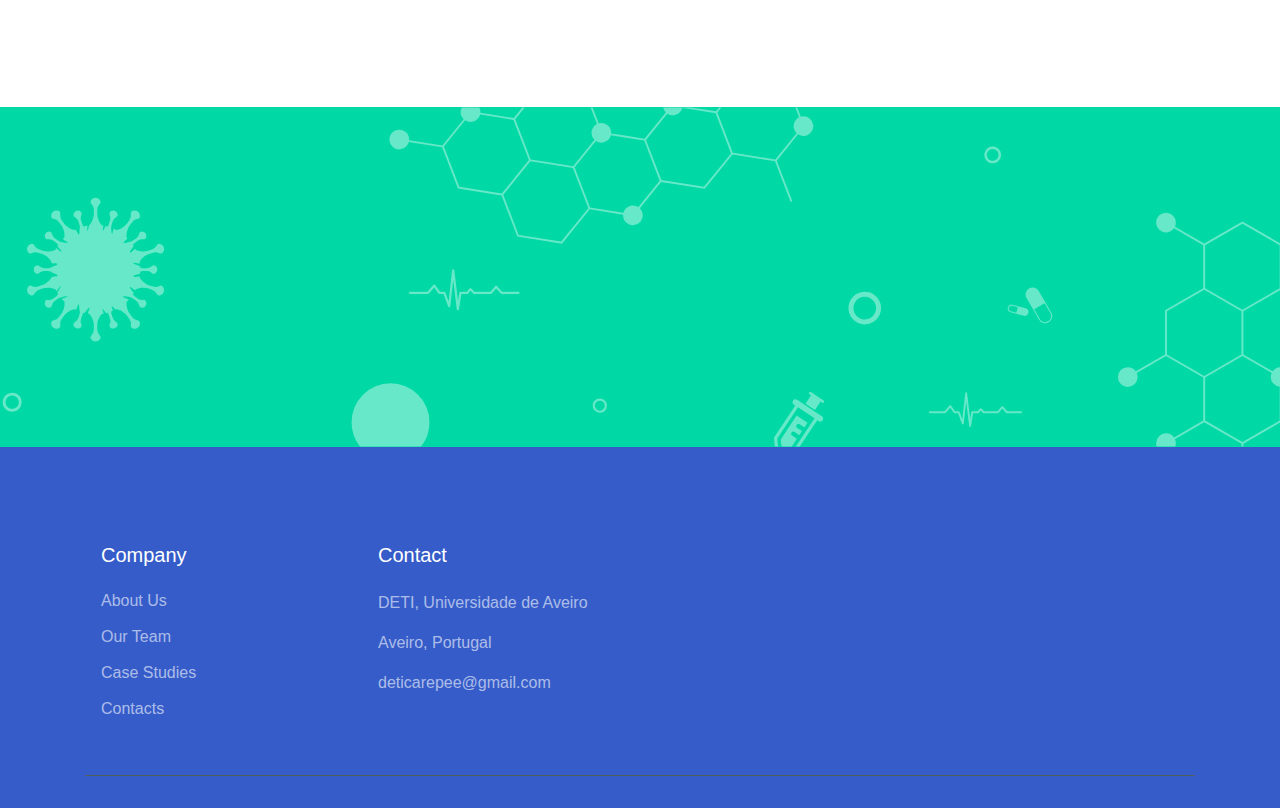
<file: about.html>
<!DOCTYPE html>
<html lang="en">
<head>
  <meta charset="UTF-8">
  <meta name="viewport" content="width=device-width, initial-scale=1.0">

  <meta http-equiv="X-UA-Compatible" content="ie=edge">

  <meta name="copyright" content="MACode ID, https://macodeid.com/">

  <title>DetiCare | About Us</title>

  <link rel="stylesheet" href="assets/css/maicons.css">

  <link rel="stylesheet" href="assets/css/bootstrap.css">

  <link rel="stylesheet" href="assets/vendor/owl-carousel/css/owl.carousel.css">

  <link rel="stylesheet" href="assets/vendor/animate/animate.css">

  <link rel="stylesheet" href="assets/css/theme.css">
</head>
<body>

  <!-- Back to top button -->
  <div class="back-to-top"></div>
  <header>
    

    <nav class="navbar navbar-expand-lg navbar-light shadow-sm">
      <div class="container">
        <a class="navbar-brand" href="index.html"><span class="text-primary">Deti</span>Care</a>

        

        <button class="navbar-toggler" type="button" data-toggle="collapse" data-target="#navbarSupport" aria-controls="navbarSupport" aria-expanded="false" aria-label="Toggle navigation">
          <span class="navbar-toggler-icon"></span>
        </button>

        <div class="collapse navbar-collapse" id="navbarSupport">
          <ul class="navbar-nav ml-auto">
            <li class="nav-item ">
              <a class="nav-link" href="index.html">Home</a>
            </li>
            <li class="nav-item active">
              <a class="nav-link" href="about.html">About Us</a>
            </li>
            <li class="nav-item">
              <a class="nav-link" href="doctors.html">Our Team</a>
            </li>
          
            <li class="nav-item">
              <a class="nav-link" href="contact.html">Contact</a>
            </li>
            <li class="nav-item">
              <a class="btn btn-primary ml-lg-3 justify-content-center" href="login.html">Login / Register</a>
            </li>
          </ul>
        </div> <!-- .navbar-collapse -->
      </div> <!-- .container -->
    </nav>

    
   
  </header>
  <div class="page-banner overlay-dark bg-image" style="background-image: url(assets/img/bg_image_1.jpg);">
    <div class="banner-section">
      <div class="container text-center wow fadeInUp">
        <nav aria-label="Breadcrumb">
          <ol class="breadcrumb breadcrumb-dark bg-transparent justify-content-center py-0 mb-2">
            <li class="breadcrumb-item"><a href="index.html">Home</a></li>
            <li class="breadcrumb-item active" aria-current="page">About</li>
          </ol>
        </nav>
        <h1 class="font-weight-normal">About Us</h1>
      </div> <!-- .container -->
    </div> <!-- .banner-section -->
  </div> <!-- .page-banner -->



  <div class="page-section">
    <div class="container">
      <div class="row justify-content-center">
        <div class="col-lg-8 wow fadeInUp">
          <h1 class="text-center mb-3">Get to know our company</h1>
          <div class="text-lg">
            <p>We are DetiCare a group of young engineers with the aim to create a modular package of a medical monitoring system for families who have members that are in need of regular medical attention. 
               <p> Our company formed out of the need of families that have members who are in need of regular medical attention and to solve that problem we developed a system capable of analyzing medical data to keep the client aware of their health status and, to a certain extent, predict when they should resort to professional medical help.  
          </div>
        </div>
        <div class="col-lg-10 mt-5">
          <h1 class="text-center mb-5 wow fadeInUp">Our Project Coordinators</h1>
          <div class="row justify-content-center">
            <div class="col-md-6 col-lg-4 wow zoomIn">
              <div class="card-doctor">
                <div class="header">
                  <img src="assets/img/doctors/andre.jpg" alt="">
                  
                </div>
                <div class="body">
                  <p class="text-xl mb-0">André Ferreira </p>
                  <span class="text-sm text-grey">CEO</span>
                </div>
              </div>
            </div>
            <div class="col-md-6 col-lg-4 wow zoomIn">
              <div class="card-doctor">
                <div class="header">
                  <img src="assets/img/doctors/nelas.png" alt="">
                   
                </div>
                <div class="body">
                  <p class="text-xl mb-0">André Silveira</p>
                  <span class="text-sm text-grey">Marketing</span>
                </div>
              </div>
            </div>
          </div>
          <div class="row justify-content-center">
            <div class="col-md-6 col-lg-4 wow zoomIn">
              <div class="card-doctor">
                <div class="header">
                  <img src="assets/img/doctors/tiago.png" alt="">
                   
                </div>
                <div class="body">
                  <p class="text-xl mb-0">Tiago Pereira</p>
                  <span class="text-sm text-grey">Website Team Coordinator</span>
                </div>
              </div>
            </div>
            <div class="col-md-6 col-lg-4 wow zoomIn">
              <div class="card-doctor">
                <div class="header">
                  <img src="assets/img/doctors/Moreira.png" alt="">

                </div>
                <div class="body">
                  <p class="text-xl mb-0">João Moreira</p>
                  <span class="text-sm text-grey">App Team Coordinator</span>
                </div>
              </div>
            </div>
            <div class="col-md-6 col-lg-4 wow zoomIn">
              <div class="card-doctor">
                <div class="header">
                  <img src="assets/img/doctors/Goncalo.jpg" alt="">
                   
                   
                </div>
                <div class="body">
                  <p class="text-xl mb-0">Gonçalo Pires</p>
                  <span class="text-sm text-grey">Data Analysis Team Cordinator</span>
                </div>
              </div>
            </div>

          </div>
        </div>
      </div>
    </div>
  </div>

  <div class="page-section banner-home bg-image" style="background-image: url(assets/img/banner-pattern.svg);">
    <div class="container py-5 py-lg-0">
      <div class="row align-items-center">
        <div class="col-lg-4 wow zoomIn">
          <div class="img-banner d-none d-lg-block">
            <img src="assets/img/App.png" alt="">
          </div>
        </div>
        <div class="col-lg-8 wow fadeInRight">
          <h1 class="font-weight-normal mb-3">Get easy access of all features using DetiCare Application</h1>
         
        </div>
      </div>
    </div>
  </div> <!-- .banner-home -->

  <footer class="page-footer">
    <div class="container">
      <div class="row px-md-3">
        <div class="col-sm-6 col-lg-3 py-3">
          <h5>Company</h5>
          <ul class="footer-menu">
            <li><a href="about.html">About Us</a></li>
            <li><a href="doctors.html">Our Team</a></li>
            <li><a href="index.html #case_studies" >Case Studies</a></li>
            <li><a href="contact.html">Contacts</a></li>
          </ul>
        </div>
       
        <div class="col-sm-6 col-lg-3 py-3">
          <h5>Contact</h5>
          <p class="footer-link mt-2">DETI, Universidade de Aveiro</p>
          <a href="#" class="footer-link">Aveiro, Portugal</a>
          <a href="#" class="footer-link">deticarepee@gmail.com</a>

        </div>
      </div>

      <hr>

       </div>
  </footer>
<script src="assets/js/jquery-3.5.1.min.js"></script>

<script src="assets/js/bootstrap.bundle.min.js"></script>

<script src="assets/vendor/owl-carousel/js/owl.carousel.min.js"></script>

<script src="assets/vendor/wow/wow.min.js"></script>

<script src="assets/js/theme.js"></script>
  
</body>
</html>
</file>
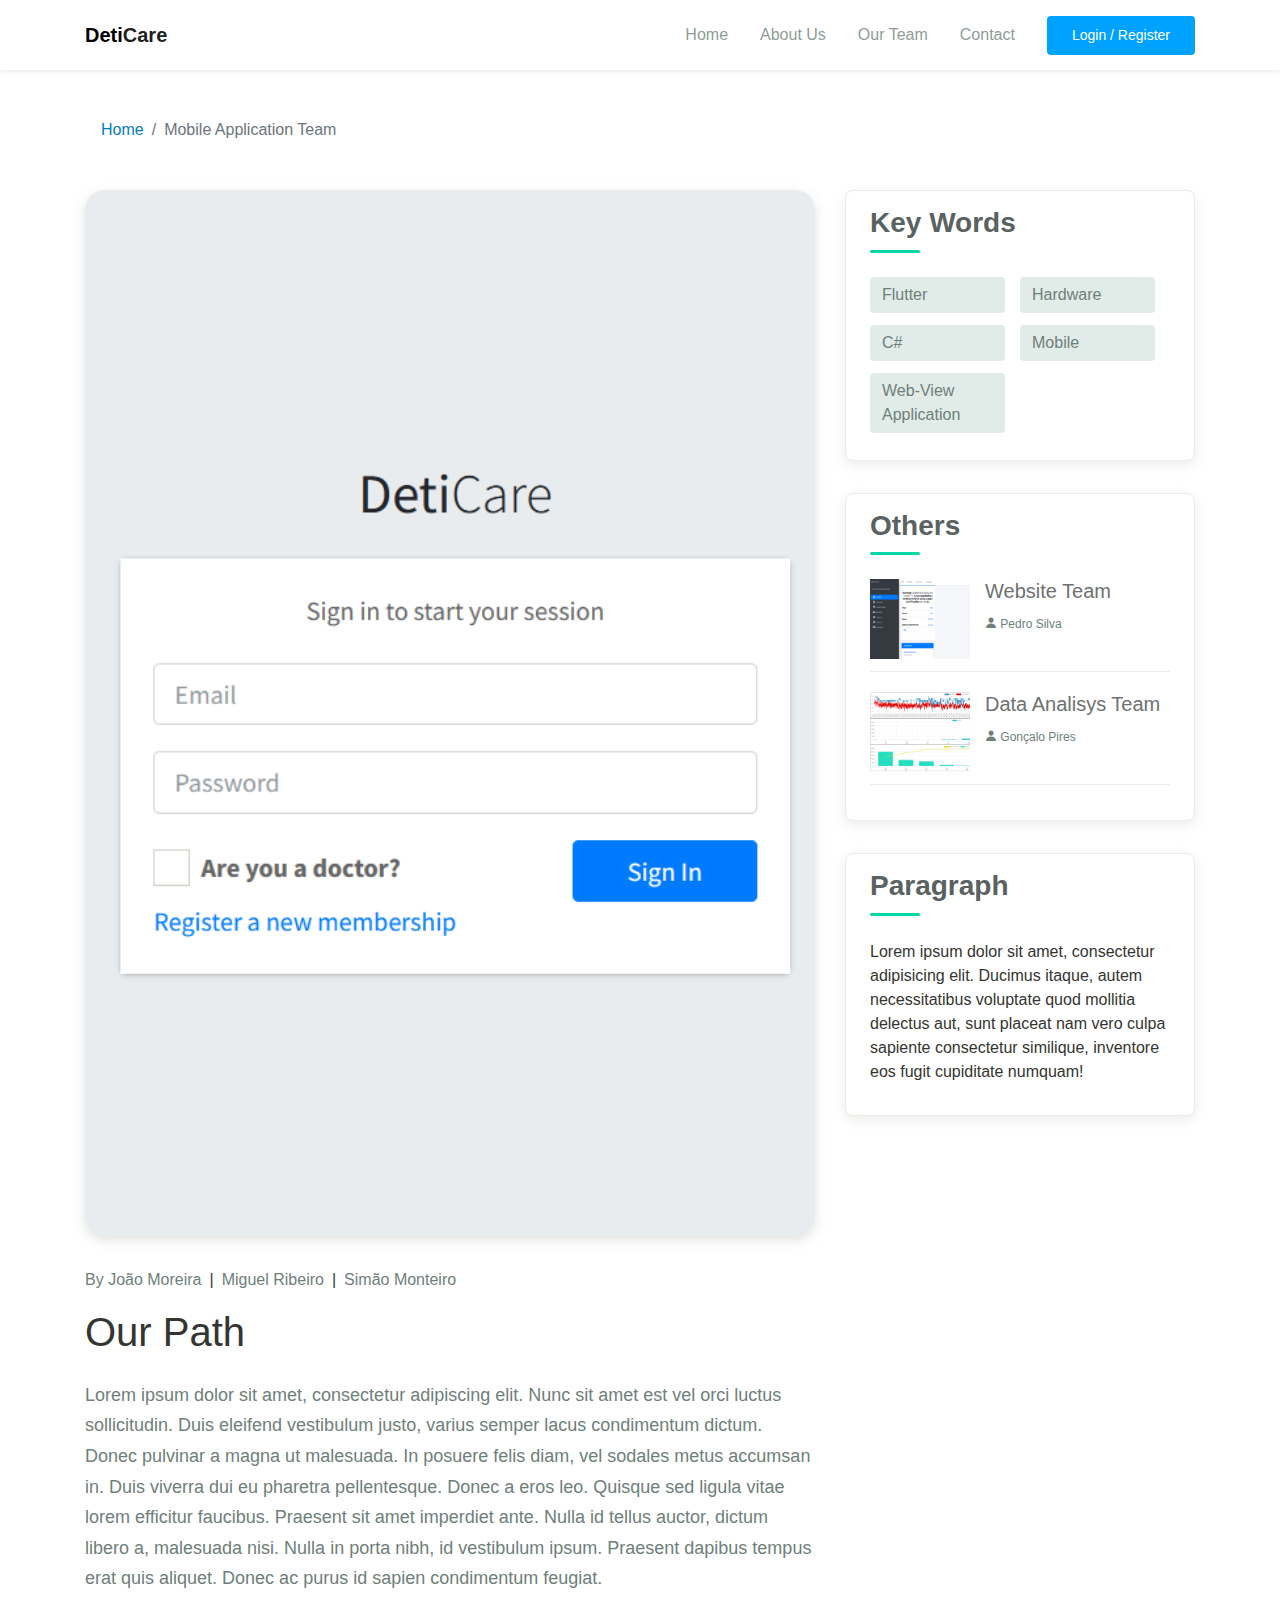
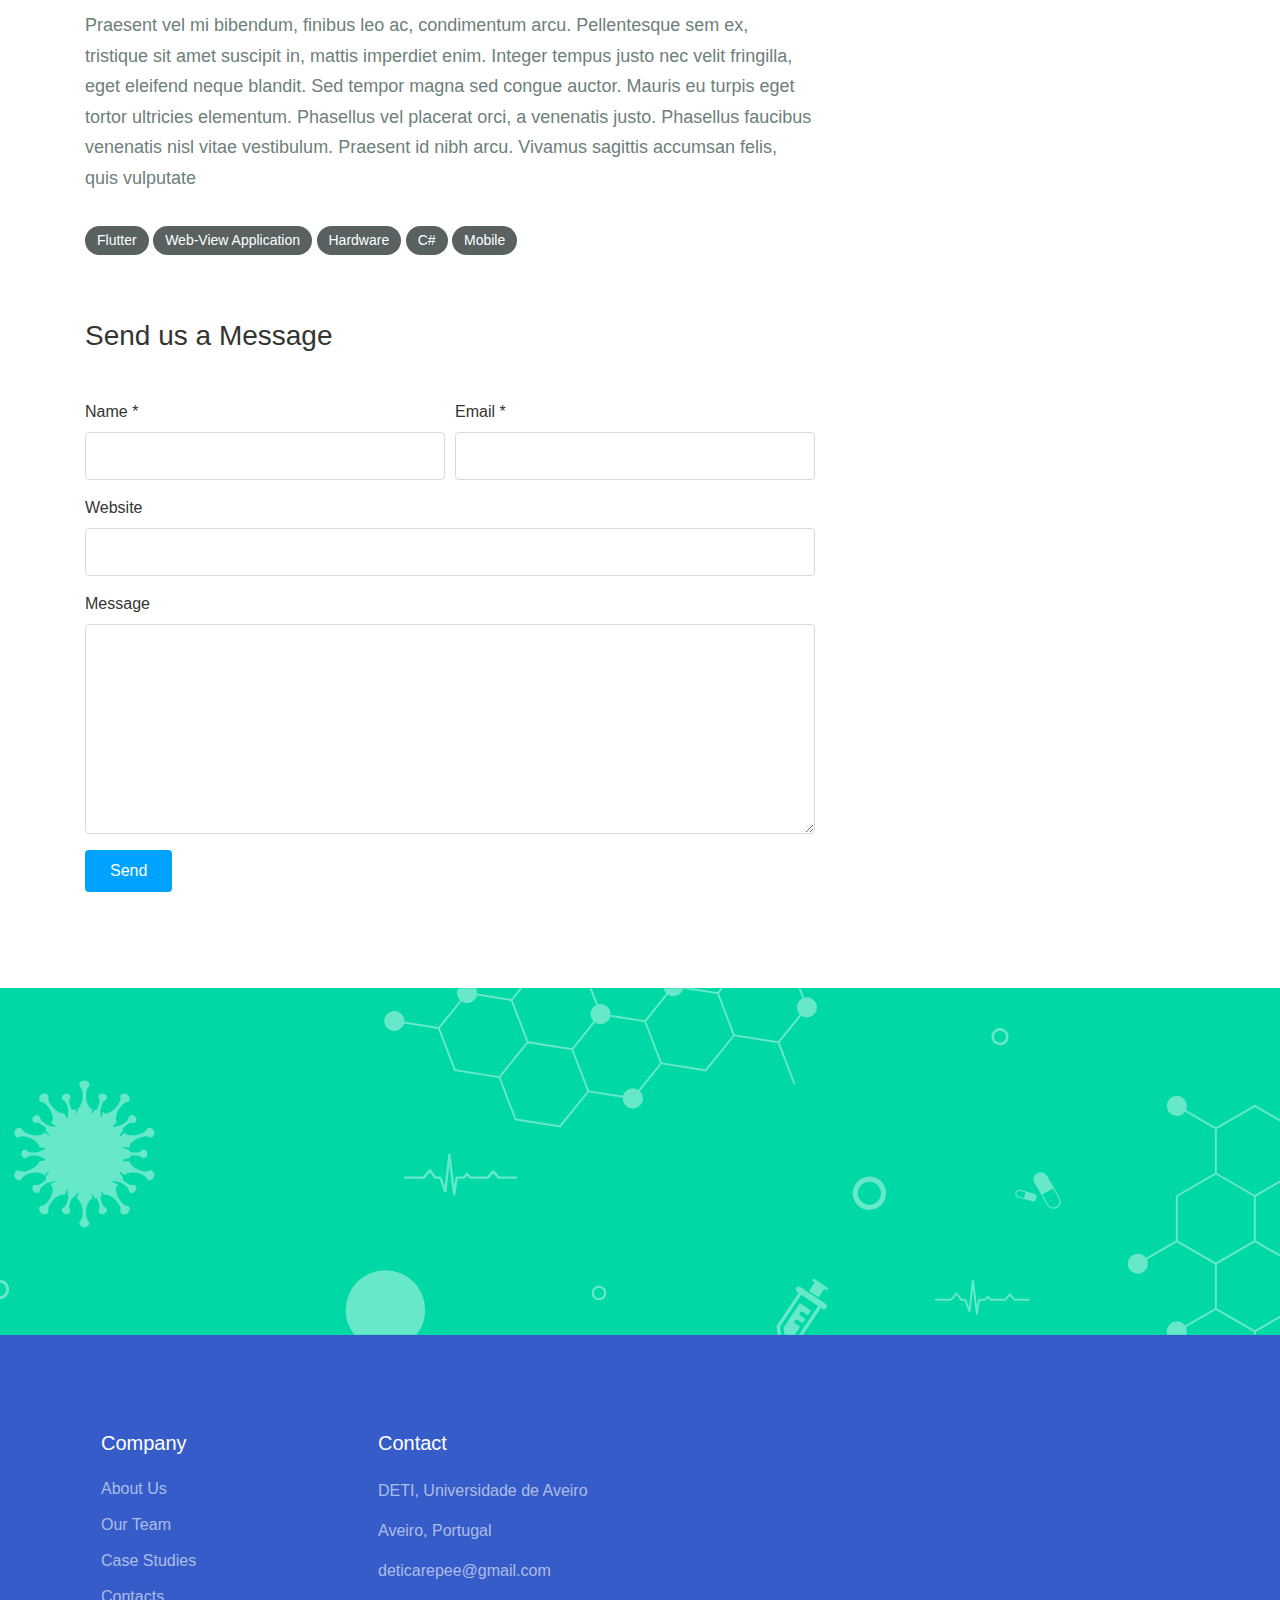
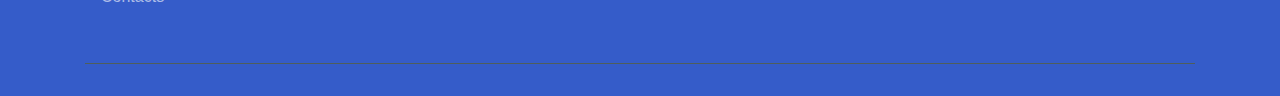
<file: App.html>
<!DOCTYPE html>
<html lang="en">
<head>
  <meta charset="UTF-8">
  <meta name="viewport" content="width=device-width, initial-scale=1.0">

  <meta http-equiv="X-UA-Compatible" content="ie=edge">

  <meta name="copyright" content="MACode ID, https://macodeid.com/">

  <title>App Team</title>

  <link rel="stylesheet" href="assets/css/maicons.css">

  <link rel="stylesheet" href="assets/css/bootstrap.css">

  <link rel="stylesheet" href="assets/vendor/owl-carousel/css/owl.carousel.css">

  <link rel="stylesheet" href="assets/vendor/animate/animate.css">

  <link rel="stylesheet" href="assets/css/theme.css">
</head>
<body>

  <!-- Back to top button -->
  <div class="back-to-top"></div>

  
  <header>
    

    <nav class="navbar navbar-expand-lg navbar-light shadow-sm">
      <div class="container">
        <a class="navbar-brand" href="index.html"><span class="text-primary">Deti</span>Care</a>

        

        <button class="navbar-toggler" type="button" data-toggle="collapse" data-target="#navbarSupport" aria-controls="navbarSupport" aria-expanded="false" aria-label="Toggle navigation">
          <span class="navbar-toggler-icon"></span>
        </button>

        <div class="collapse navbar-collapse" id="navbarSupport">
          <ul class="navbar-nav ml-auto">
            <li class="nav-item ">
              <a class="nav-link" href="index.html">Home</a>
            </li>
            <li class="nav-item">
              <a class="nav-link" href="about.html">About Us</a>
            </li>
            <li class="nav-item">
              <a class="nav-link" href="doctors.html">Our Team</a>
            </li>
           
            <li class="nav-item">
              <a class="nav-link" href="contact.html">Contact</a>
            </li>
            <li class="nav-item">
              <a class="btn btn-primary ml-lg-3" href="login.html">Login / Register</a>
            </li>
          </ul>
        </div> <!-- .navbar-collapse -->
      </div> <!-- .container -->
    </nav>
  </header>

  <div class="page-section pt-5">
    <div class="container">
      <div class="row">
        <div class="col-lg-8">
          <nav aria-label="Breadcrumb">
            <ol class="breadcrumb bg-transparent py-0 mb-5">
              <li class="breadcrumb-item"><a href="index.html">Home</a></li>

              <li class="breadcrumb-item active" aria-current="page">Mobile Application Team </li>
            </ol>
          </nav>
        </div>
      </div> <!-- .row -->

      <div class="row">
        <div class="col-lg-8">
          <article class="blog-details">
            <div class="post-thumb">
              <img src="assets/img/blog/App.png" alt="">
            </div>
            <div class="post-meta">
              <div class="post-author">
                <span class="text-grey">By</span> <a>João Moreira</a>  
              </div>
              <span class="divider">|</span>
              <div class="post-date">
                <a >Miguel Ribeiro</a>
              </div>
              <span class="divider">|</span>
              <div>
                <a >Simão Monteiro</a>
              </div>
            </div>
            <h2 class="post-title h1">Our Path</h2>
            <div class="post-content">
              <p>Lorem ipsum dolor sit amet, consectetur adipiscing elit. Nunc sit amet est vel orci luctus sollicitudin. Duis eleifend vestibulum justo, varius semper lacus condimentum dictum. Donec pulvinar a magna ut malesuada. In posuere felis diam, vel sodales metus accumsan in. Duis viverra dui eu pharetra pellentesque. Donec a eros leo. Quisque sed ligula vitae lorem efficitur faucibus. Praesent sit amet imperdiet ante. Nulla id tellus auctor, dictum libero a, malesuada nisi. Nulla in porta nibh, id vestibulum ipsum. Praesent dapibus tempus erat quis aliquet. Donec ac purus id sapien condimentum feugiat.</p>

              <p>Praesent vel mi bibendum, finibus leo ac, condimentum arcu. Pellentesque sem ex, tristique sit amet suscipit in, mattis imperdiet enim. Integer tempus justo nec velit fringilla, eget eleifend neque blandit. Sed tempor magna sed congue auctor. Mauris eu turpis eget tortor ultricies elementum. Phasellus vel placerat orci, a venenatis justo. Phasellus faucibus venenatis nisl vitae vestibulum. Praesent id nibh arcu. Vivamus sagittis accumsan felis, quis vulputate</p>
            </div>
            <div class="post-tags">
              <a  class="tag-link">Flutter</a>
              <a  class="tag-link">Web-View Application</a>
              <a  class="tag-link">Hardware</a>
              <a  class="tag-link">C#</a>
              <a  class="tag-link">Mobile </a>
            </div>
          </article> <!-- .blog-details -->

          <div class="comment-form-wrap pt-5">
            <h3 class="mb-5">Send us a Message</h3>
            <form action="#" class="">
              <div class="form-row form-group">
                <div class="col-md-6">
                  <label for="name">Name *</label>
                  <input type="text" class="form-control" id="name">
                </div>
                <div class="col-md-6">
                  <label for="email">Email *</label>
                  <input type="email" class="form-control" id="email">
                </div>
              </div>
              <div class="form-group">
                <label for="website">Website</label>
                <input type="url" class="form-control" id="website">
              </div>
  
              <div class="form-group">
                <label for="message">Message</label>
                <textarea name="msg" id="message" cols="30" rows="8" class="form-control"></textarea>
              </div>
              <div class="form-group">
                <input type="submit" value="Send" class="btn btn-primary">
              </div>
  
            </form>
          </div>
        </div>
        <div class="col-lg-4">
          <div class="sidebar">
            <div class="sidebar-block">
              <h3 class="sidebar-title">Key Words</h3>
              <ul class="categories">
                <li><a >Flutter</a></li>
                <li><a >Hardware </a></li>
                <li><a >C# </a></li>
                <li><a >Mobile </a></li>
                <li><a >Web-View Application</a></li>
              </ul>
            </div>

            <div class="sidebar-block">
              <h3 class="sidebar-title">Others</h3>
              <div class="blog-item">
                <a class="post-thumb" href="">
                  <img src="assets/img/blog/website.png" alt="">
                </a>
                <div class="content">
                  <h5 class="post-title"><a href="Website.html">Website Team</a></h5>
                  <div class="meta">
                    <a href="Website.html"><span class="mai-person"></span> Pedro Silva</a>
                  </div>
                </div>
              </div>
              <div class="blog-item">
                <a class="post-thumb" href="">
                  <img src="assets/img/blog/DA.png" alt="">
                </a>
                <div class="content">
                  <h5 class="post-title"><a href="Data.html">Data Analisys Team</a></h5>
                  <div class="meta">
                    <a href="Data.html"><span class="mai-person"></span> Gonçalo Pires</a>
                     </div>
                </div>
              </div>
              
            </div>

            <div class="sidebar-block">
              <h3 class="sidebar-title">Paragraph</h3>
              <p>Lorem ipsum dolor sit amet, consectetur adipisicing elit. Ducimus itaque, autem necessitatibus voluptate quod mollitia delectus aut, sunt placeat nam vero culpa sapiente consectetur similique, inventore eos fugit cupiditate numquam!</p>
            </div>
          </div>
        </div> 
      </div> <!-- .row -->
    </div> <!-- .container -->
  </div> <!-- .page-section -->

  <div class="page-section banner-home bg-image" style="background-image: url(assets/img/banner-pattern.svg);">
    <div class="container py-5 py-lg-0">
      <div class="row align-items-center">
        <div class="col-lg-4 wow zoomIn">
          <div class="img-banner d-none d-lg-block">
            <img src="assets/img/mobile_app.png" alt="">
          </div>
        </div>
        <div class="col-lg-8 wow fadeInRight">
          <h1 class="font-weight-normal mb-3">Get easy access of all features using One Health Application</h1>
         <!--  <a href="#"><img src="assets/img/google_play.svg" alt=""></a>
          <a href="#" class="ml-2"><img src="assets/img/app_store.svg" alt=""></a> -->
        </div>
      </div> <!-- .row -->
    </div> <!-- .container -->
  </div> <!-- .banner-home -->

  <footer class="page-footer">
    <div class="container">
      <div class="row px-md-3">
        <div class="col-sm-6 col-lg-3 py-3">
          <h5>Company</h5>
          <ul class="footer-menu">
            <li><a href="about.html">About Us</a></li>
            <li><a href="doctors.html">Our Team</a></li>
            <li><a href="index.html #case_studies" >Case Studies</a></li>
            <li><a href="contact.html">Contacts</a></li>
          </ul>
        </div>
       
        <div class="col-sm-6 col-lg-3 py-3">
          <h5>Contact</h5>
          <p class="footer-link mt-2">DETI, Universidade de Aveiro</p>
          <a href="#" class="footer-link">Aveiro, Portugal</a>
          <a href="#" class="footer-link">deticarepee@gmail.com</a>

        </div>
      </div>

      <hr>

       </div>
  </footer>


  <script src="assets/js/jquery-3.5.1.min.js"></script>

  <script src="assets/js/bootstrap.bundle.min.js"></script>
  
  <script src="assets/vendor/owl-carousel/js/owl.carousel.min.js"></script>
  
  <script src="assets/vendor/wow/wow.min.js"></script>
  
  <script src="assets/js/theme.js"></script>
  
</body>
</html>
</file>
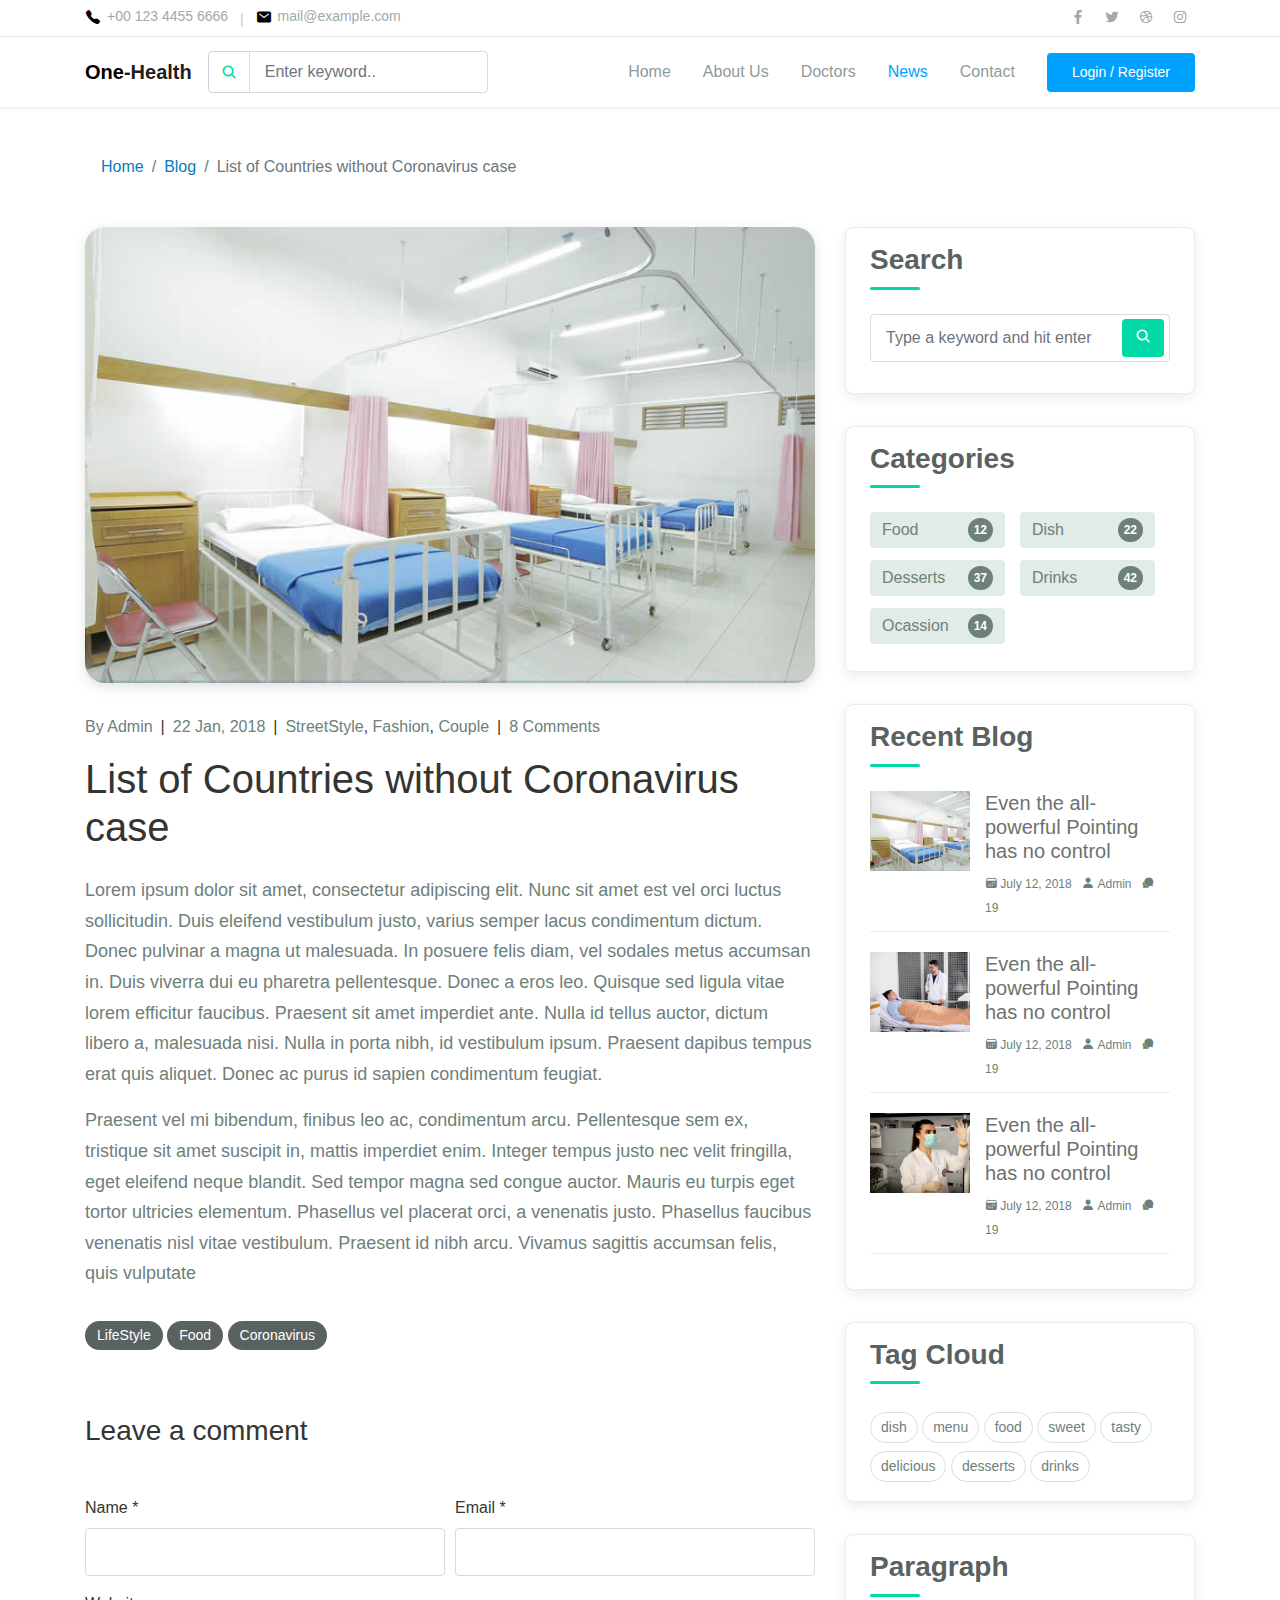
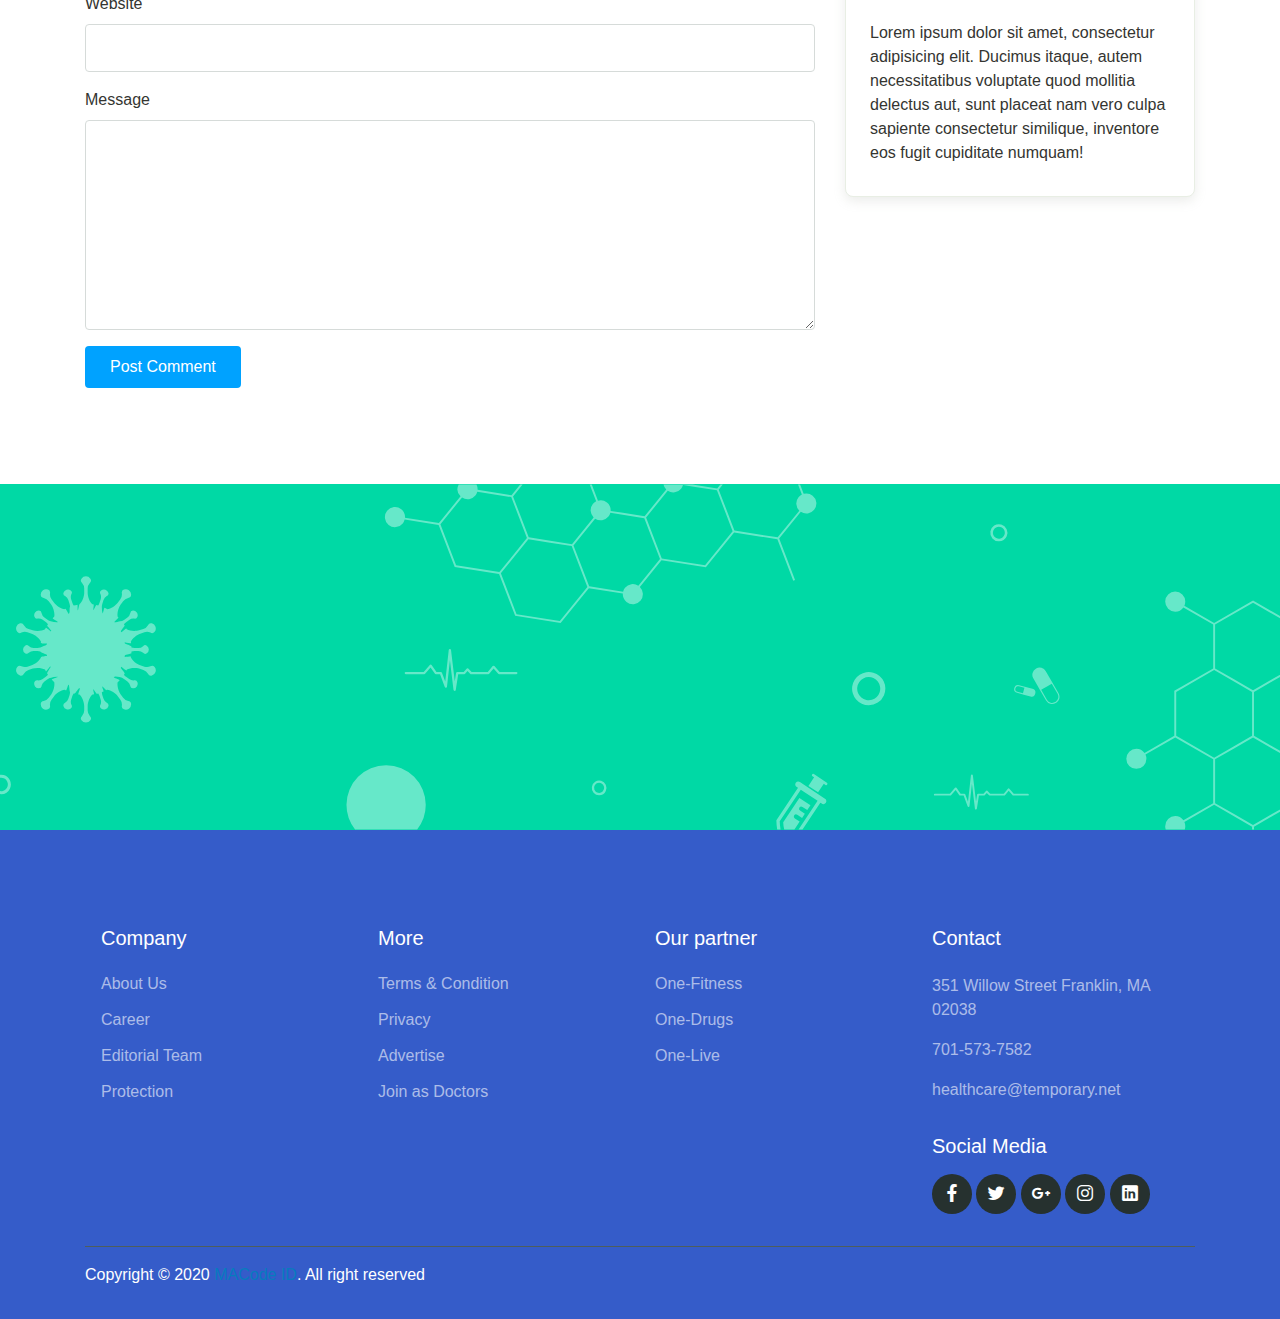
<file: blog-details.html>
<!DOCTYPE html>
<html lang="en">
<head>
  <meta charset="UTF-8">
  <meta name="viewport" content="width=device-width, initial-scale=1.0">

  <meta http-equiv="X-UA-Compatible" content="ie=edge">

  <meta name="copyright" content="MACode ID, https://macodeid.com/">

  <title>One Health - Medical Center HTML5 Template</title>

  <link rel="stylesheet" href="../assets/css/maicons.css">

  <link rel="stylesheet" href="../assets/css/bootstrap.css">

  <link rel="stylesheet" href="../assets/vendor/owl-carousel/css/owl.carousel.css">

  <link rel="stylesheet" href="../assets/vendor/animate/animate.css">

  <link rel="stylesheet" href="../assets/css/theme.css">
</head>
<body>

  <!-- Back to top button -->
  <div class="back-to-top"></div>

  <header>
    <div class="topbar">
      <div class="container">
        <div class="row">
          <div class="col-sm-8 text-sm">
            <div class="site-info">
              <a href="#"><span class="mai-call text-primary"></span> +00 123 4455 6666</a>
              <span class="divider">|</span>
              <a href="#"><span class="mai-mail text-primary"></span> mail@example.com</a>
            </div>
          </div>
          <div class="col-sm-4 text-right text-sm">
            <div class="social-mini-button">
              <a href="#"><span class="mai-logo-facebook-f"></span></a>
              <a href="#"><span class="mai-logo-twitter"></span></a>
              <a href="#"><span class="mai-logo-dribbble"></span></a>
              <a href="#"><span class="mai-logo-instagram"></span></a>
            </div>
          </div>
        </div> <!-- .row -->
      </div> <!-- .container -->
    </div> <!-- .topbar -->

    <nav class="navbar navbar-expand-lg navbar-light shadow-sm">
      <div class="container">
        <a class="navbar-brand" href="#"><span class="text-primary">One</span>-Health</a>

        <form action="#">
          <div class="input-group input-navbar">
            <div class="input-group-prepend">
              <span class="input-group-text" id="icon-addon1"><span class="mai-search"></span></span>
            </div>
            <input type="text" class="form-control" placeholder="Enter keyword.." aria-label="Username" aria-describedby="icon-addon1">
          </div>
        </form>

        <button class="navbar-toggler" type="button" data-toggle="collapse" data-target="#navbarSupport" aria-controls="navbarSupport" aria-expanded="false" aria-label="Toggle navigation">
          <span class="navbar-toggler-icon"></span>
        </button>

        <div class="collapse navbar-collapse" id="navbarSupport">
          <ul class="navbar-nav ml-auto">
            <li class="nav-item">
              <a class="nav-link" href="index.html">Home</a>
            </li>
            <li class="nav-item">
              <a class="nav-link" href="about.html">About Us</a>
            </li>
            <li class="nav-item">
              <a class="nav-link" href="doctors.html">Doctors</a>
            </li>
            <li class="nav-item active">
              <a class="nav-link" href="blog.html">News</a>
            </li>
            <li class="nav-item">
              <a class="nav-link" href="contact.html">Contact</a>
            </li>
            <li class="nav-item">
              <a class="btn btn-primary ml-lg-3" href="#">Login / Register</a>
            </li>
          </ul>
        </div> <!-- .navbar-collapse -->
      </div> <!-- .container -->
    </nav>
  </header>

  <div class="page-section pt-5">
    <div class="container">
      <div class="row">
        <div class="col-lg-8">
          <nav aria-label="Breadcrumb">
            <ol class="breadcrumb bg-transparent py-0 mb-5">
              <li class="breadcrumb-item"><a href="index.html">Home</a></li>
              <li class="breadcrumb-item"><a href="blog.html">Blog</a></li>
              <li class="breadcrumb-item active" aria-current="page">List of Countries without Coronavirus case</li>
            </ol>
          </nav>
        </div>
      </div> <!-- .row -->

      <div class="row">
        <div class="col-lg-8">
          <article class="blog-details">
            <div class="post-thumb">
              <img src="../assets/img/blog/blog_1.jpg" alt="">
            </div>
            <div class="post-meta">
              <div class="post-author">
                <span class="text-grey">By</span> <a href="#">Admin</a>  
              </div>
              <span class="divider">|</span>
              <div class="post-date">
                <a href="#">22 Jan, 2018</a>
              </div>
              <span class="divider">|</span>
              <div>
                <a href="#">StreetStyle</a>, <a href="#">Fashion</a>, <a href="#">Couple</a>  
              </div>
              <span class="divider">|</span>
              <div class="post-comment-count">
                <a href="#">8 Comments</a>
              </div>
            </div>
            <h2 class="post-title h1">List of Countries without Coronavirus case</h2>
            <div class="post-content">
              <p>Lorem ipsum dolor sit amet, consectetur adipiscing elit. Nunc sit amet est vel orci luctus sollicitudin. Duis eleifend vestibulum justo, varius semper lacus condimentum dictum. Donec pulvinar a magna ut malesuada. In posuere felis diam, vel sodales metus accumsan in. Duis viverra dui eu pharetra pellentesque. Donec a eros leo. Quisque sed ligula vitae lorem efficitur faucibus. Praesent sit amet imperdiet ante. Nulla id tellus auctor, dictum libero a, malesuada nisi. Nulla in porta nibh, id vestibulum ipsum. Praesent dapibus tempus erat quis aliquet. Donec ac purus id sapien condimentum feugiat.</p>

              <p>Praesent vel mi bibendum, finibus leo ac, condimentum arcu. Pellentesque sem ex, tristique sit amet suscipit in, mattis imperdiet enim. Integer tempus justo nec velit fringilla, eget eleifend neque blandit. Sed tempor magna sed congue auctor. Mauris eu turpis eget tortor ultricies elementum. Phasellus vel placerat orci, a venenatis justo. Phasellus faucibus venenatis nisl vitae vestibulum. Praesent id nibh arcu. Vivamus sagittis accumsan felis, quis vulputate</p>
            </div>
            <div class="post-tags">
              <a href="#" class="tag-link">LifeStyle</a>
              <a href="#" class="tag-link">Food</a>
              <a href="#" class="tag-link">Coronavirus</a>
            </div>
          </article> <!-- .blog-details -->

          <div class="comment-form-wrap pt-5">
            <h3 class="mb-5">Leave a comment</h3>
            <form action="#" class="">
              <div class="form-row form-group">
                <div class="col-md-6">
                  <label for="name">Name *</label>
                  <input type="text" class="form-control" id="name">
                </div>
                <div class="col-md-6">
                  <label for="email">Email *</label>
                  <input type="email" class="form-control" id="email">
                </div>
              </div>
              <div class="form-group">
                <label for="website">Website</label>
                <input type="url" class="form-control" id="website">
              </div>
  
              <div class="form-group">
                <label for="message">Message</label>
                <textarea name="msg" id="message" cols="30" rows="8" class="form-control"></textarea>
              </div>
              <div class="form-group">
                <input type="submit" value="Post Comment" class="btn btn-primary">
              </div>
  
            </form>
          </div>
        </div>
        <div class="col-lg-4">
          <div class="sidebar">
            <div class="sidebar-block">
              <h3 class="sidebar-title">Search</h3>
              <form action="#" class="search-form">
                <div class="form-group">
                  <input type="text" class="form-control" placeholder="Type a keyword and hit enter">
                  <button type="submit" class="btn"><span class="icon mai-search"></span></button>
                </div>
              </form>
            </div>
            <div class="sidebar-block">
              <h3 class="sidebar-title">Categories</h3>
              <ul class="categories">
                <li><a href="#">Food <span>12</span></a></li>
                <li><a href="#">Dish <span>22</span></a></li>
                <li><a href="#">Desserts <span>37</span></a></li>
                <li><a href="#">Drinks <span>42</span></a></li>
                <li><a href="#">Ocassion <span>14</span></a></li>
              </ul>
            </div>

            <div class="sidebar-block">
              <h3 class="sidebar-title">Recent Blog</h3>
              <div class="blog-item">
                <a class="post-thumb" href="">
                  <img src="../assets/img/blog/blog_1.jpg" alt="">
                </a>
                <div class="content">
                  <h5 class="post-title"><a href="#">Even the all-powerful Pointing has no control</a></h5>
                  <div class="meta">
                    <a href="#"><span class="mai-calendar"></span> July 12, 2018</a>
                    <a href="#"><span class="mai-person"></span> Admin</a>
                    <a href="#"><span class="mai-chatbubbles"></span> 19</a>
                  </div>
                </div>
              </div>
              <div class="blog-item">
                <a class="post-thumb" href="">
                  <img src="../assets/img/blog/blog_2.jpg" alt="">
                </a>
                <div class="content">
                  <h5 class="post-title"><a href="#">Even the all-powerful Pointing has no control</a></h5>
                  <div class="meta">
                    <a href="#"><span class="mai-calendar"></span> July 12, 2018</a>
                    <a href="#"><span class="mai-person"></span> Admin</a>
                    <a href="#"><span class="mai-chatbubbles"></span> 19</a>
                  </div>
                </div>
              </div>
              <div class="blog-item">
                <a class="post-thumb" href="">
                  <img src="../assets/img/blog/blog_3.jpg" alt="">
                </a>
                <div class="content">
                  <h5 class="post-title"><a href="#">Even the all-powerful Pointing has no control</a></h5>
                  <div class="meta">
                    <a href="#"><span class="mai-calendar"></span> July 12, 2018</a>
                    <a href="#"><span class="mai-person"></span> Admin</a>
                    <a href="#"><span class="mai-chatbubbles"></span> 19</a>
                  </div>
                </div>
              </div>
            </div>

            <div class="sidebar-block">
              <h3 class="sidebar-title">Tag Cloud</h3>
              <div class="tagcloud">
                <a href="#" class="tag-cloud-link">dish</a>
                <a href="#" class="tag-cloud-link">menu</a>
                <a href="#" class="tag-cloud-link">food</a>
                <a href="#" class="tag-cloud-link">sweet</a>
                <a href="#" class="tag-cloud-link">tasty</a>
                <a href="#" class="tag-cloud-link">delicious</a>
                <a href="#" class="tag-cloud-link">desserts</a>
                <a href="#" class="tag-cloud-link">drinks</a>
              </div>
            </div>

            <div class="sidebar-block">
              <h3 class="sidebar-title">Paragraph</h3>
              <p>Lorem ipsum dolor sit amet, consectetur adipisicing elit. Ducimus itaque, autem necessitatibus voluptate quod mollitia delectus aut, sunt placeat nam vero culpa sapiente consectetur similique, inventore eos fugit cupiditate numquam!</p>
            </div>
          </div>
        </div> 
      </div> <!-- .row -->
    </div> <!-- .container -->
  </div> <!-- .page-section -->

  <div class="page-section banner-home bg-image" style="background-image: url(../assets/img/banner-pattern.svg);">
    <div class="container py-5 py-lg-0">
      <div class="row align-items-center">
        <div class="col-lg-4 wow zoomIn">
          <div class="img-banner d-none d-lg-block">
            <img src="../assets/img/mobile_app.png" alt="">
          </div>
        </div>
        <div class="col-lg-8 wow fadeInRight">
          <h1 class="font-weight-normal mb-3">Get easy access of all features using One Health Application</h1>
          <a href="#"><img src="../assets/img/google_play.svg" alt=""></a>
          <a href="#" class="ml-2"><img src="../assets/img/app_store.svg" alt=""></a>
        </div>
      </div> <!-- .row -->
    </div> <!-- .container -->
  </div> <!-- .banner-home -->

  <footer class="page-footer">
    <div class="container">
      <div class="row px-md-3">
        <div class="col-sm-6 col-lg-3 py-3">
          <h5>Company</h5>
          <ul class="footer-menu">
            <li><a href="#">About Us</a></li>
            <li><a href="#">Career</a></li>
            <li><a href="#">Editorial Team</a></li>
            <li><a href="#">Protection</a></li>
          </ul>
        </div>
        <div class="col-sm-6 col-lg-3 py-3">
          <h5>More</h5>
          <ul class="footer-menu">
            <li><a href="#">Terms & Condition</a></li>
            <li><a href="#">Privacy</a></li>
            <li><a href="#">Advertise</a></li>
            <li><a href="#">Join as Doctors</a></li>
          </ul>
        </div>
        <div class="col-sm-6 col-lg-3 py-3">
          <h5>Our partner</h5>
          <ul class="footer-menu">
            <li><a href="#">One-Fitness</a></li>
            <li><a href="#">One-Drugs</a></li>
            <li><a href="#">One-Live</a></li>
          </ul>
        </div>
        <div class="col-sm-6 col-lg-3 py-3">
          <h5>Contact</h5>
          <p class="footer-link mt-2">351 Willow Street Franklin, MA 02038</p>
          <a href="#" class="footer-link">701-573-7582</a>
          <a href="#" class="footer-link">healthcare@temporary.net</a>

          <h5 class="mt-3">Social Media</h5>
          <div class="footer-sosmed mt-3">
            <a href="#" target="_blank"><span class="mai-logo-facebook-f"></span></a>
            <a href="#" target="_blank"><span class="mai-logo-twitter"></span></a>
            <a href="#" target="_blank"><span class="mai-logo-google-plus-g"></span></a>
            <a href="#" target="_blank"><span class="mai-logo-instagram"></span></a>
            <a href="#" target="_blank"><span class="mai-logo-linkedin"></span></a>
          </div>
        </div>
      </div>

      <hr>

      <p id="copyright">Copyright &copy; 2020 <a href="https://macodeid.com/" target="_blank">MACode ID</a>. All right reserved</p>
    </div> <!-- .container -->
  </footer> <!-- .page-footer -->

  <script src="../assets/js/jquery-3.5.1.min.js"></script>

  <script src="../assets/js/bootstrap.bundle.min.js"></script>
  
  <script src="../assets/vendor/owl-carousel/js/owl.carousel.min.js"></script>
  
  <script src="../assets/vendor/wow/wow.min.js"></script>
  
  <script src="../assets/js/theme.js"></script>
  
</body>
</html>
</file>
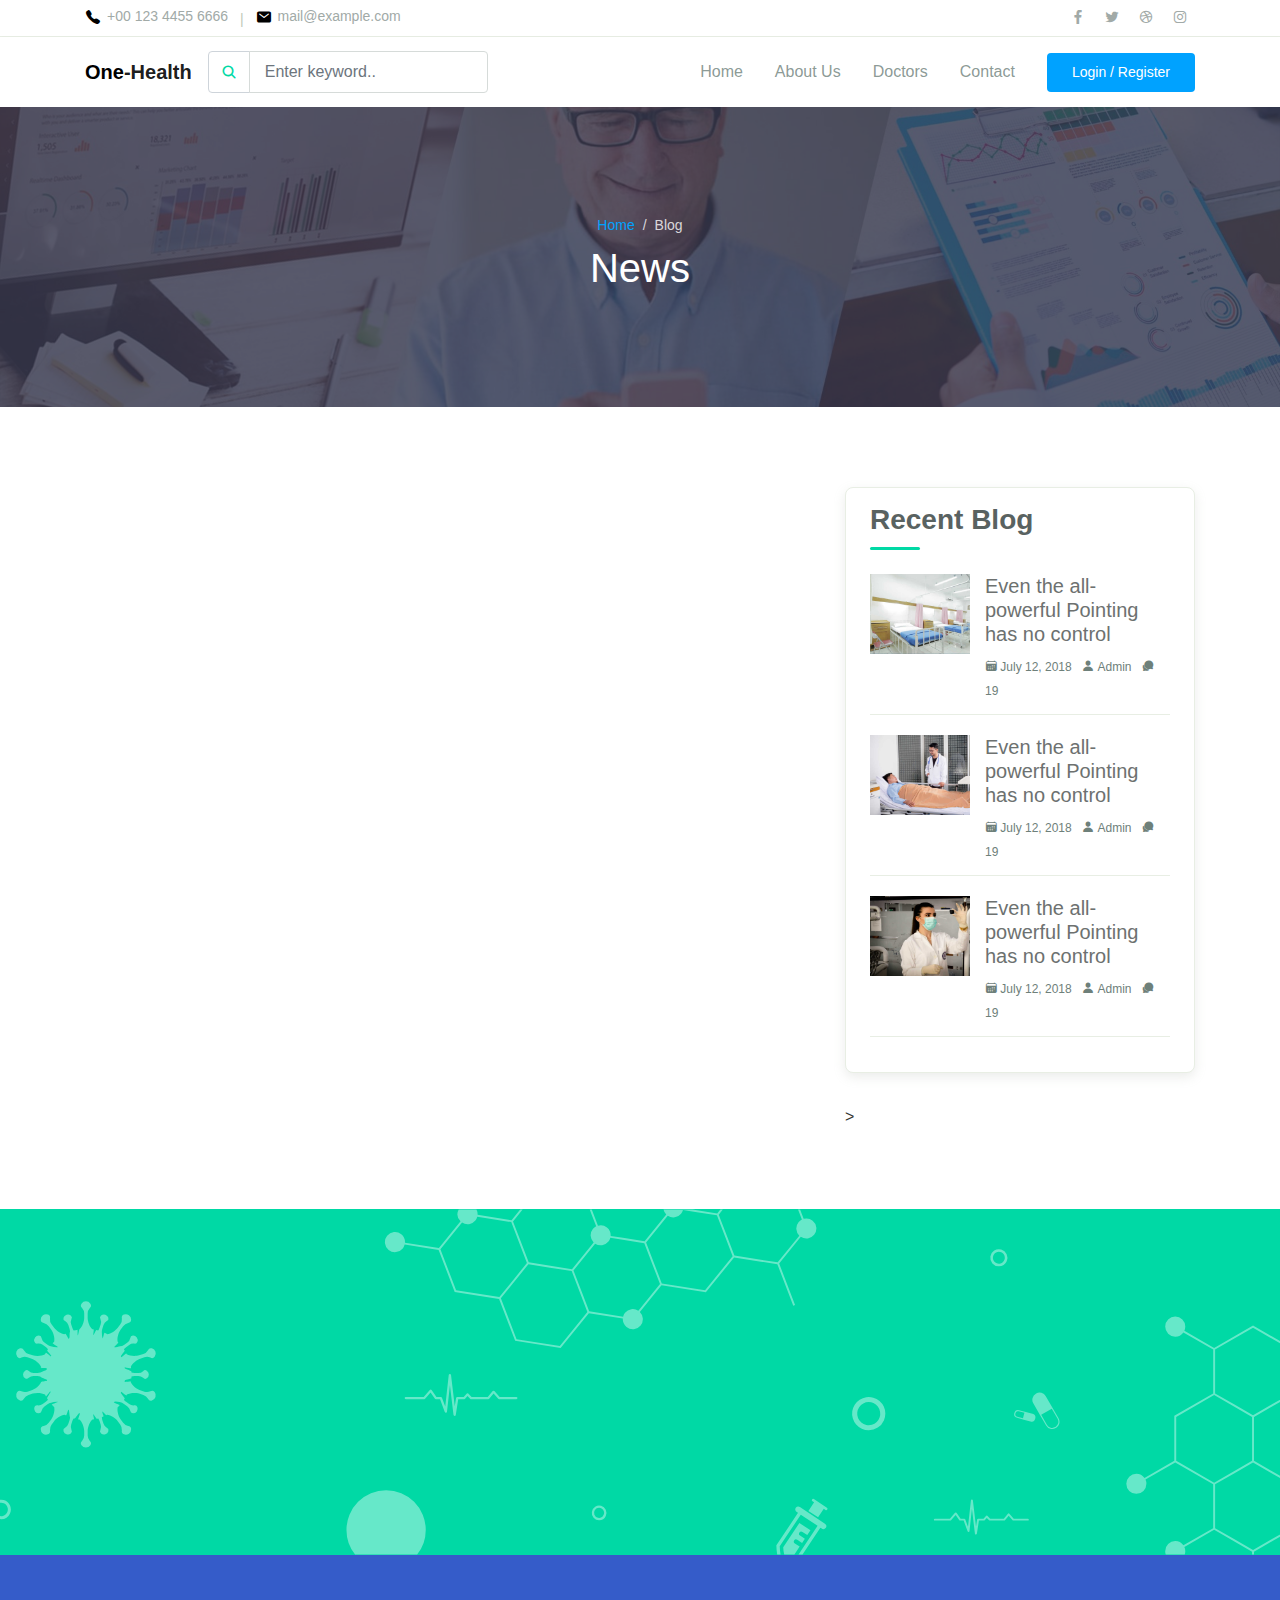
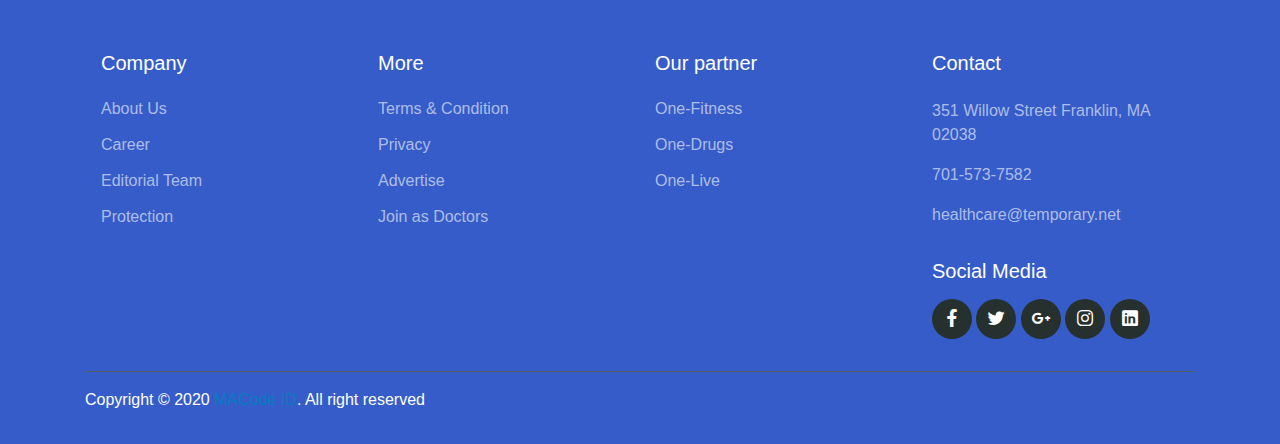
<file: blog.html>
<!DOCTYPE html>
<html lang="en">
<head>
  <meta charset="UTF-8">
  <meta name="viewport" content="width=device-width, initial-scale=1.0">

  <meta http-equiv="X-UA-Compatible" content="ie=edge">

  <meta name="copyright" content="MACode ID, https://macodeid.com/">

  <title>One Health - Medical Center HTML5 Template</title>

  <link rel="stylesheet" href="../assets/css/maicons.css">

  <link rel="stylesheet" href="../assets/css/bootstrap.css">

  <link rel="stylesheet" href="../assets/vendor/owl-carousel/css/owl.carousel.css">

  <link rel="stylesheet" href="../assets/vendor/animate/animate.css">

  <link rel="stylesheet" href="../assets/css/theme.css">
</head>
<body>

  <!-- Back to top button -->
  <div class="back-to-top"></div>

  <header>
    <div class="topbar">
      <div class="container">
        <div class="row">
          <div class="col-sm-8 text-sm">
            <div class="site-info">
              <a href="#"><span class="mai-call text-primary"></span> +00 123 4455 6666</a>
              <span class="divider">|</span>
              <a href="#"><span class="mai-mail text-primary"></span> mail@example.com</a>
            </div>
          </div>
          <div class="col-sm-4 text-right text-sm">
            <div class="social-mini-button">
              <a href="#"><span class="mai-logo-facebook-f"></span></a>
              <a href="#"><span class="mai-logo-twitter"></span></a>
              <a href="#"><span class="mai-logo-dribbble"></span></a>
              <a href="#"><span class="mai-logo-instagram"></span></a>
            </div>
          </div>
        </div> <!-- .row -->
      </div> <!-- .container -->
    </div> <!-- .topbar -->

    <nav class="navbar navbar-expand-lg navbar-light shadow-sm">
      <div class="container">
        <a class="navbar-brand" href="#"><span class="text-primary">One</span>-Health</a>

        <form action="#">
          <div class="input-group input-navbar">
            <div class="input-group-prepend">
              <span class="input-group-text" id="icon-addon1"><span class="mai-search"></span></span>
            </div>
            <input type="text" class="form-control" placeholder="Enter keyword.." aria-label="Username" aria-describedby="icon-addon1">
          </div>
        </form>

        <button class="navbar-toggler" type="button" data-toggle="collapse" data-target="#navbarSupport" aria-controls="navbarSupport" aria-expanded="false" aria-label="Toggle navigation">
          <span class="navbar-toggler-icon"></span>
        </button>

        <div class="collapse navbar-collapse" id="navbarSupport">
          <ul class="navbar-nav ml-auto">
            <li class="nav-item">
              <a class="nav-link" href="index.html">Home</a>
            </li>
            <li class="nav-item">
              <a class="nav-link" href="about.html">About Us</a>
            </li>
            <li class="nav-item">
              <a class="nav-link" href="doctors.html">Doctors</a>
            </li>
           
            <li class="nav-item">
              <a class="nav-link" href="contact.html">Contact</a>
            </li>
            <li class="nav-item">
              <a class="btn btn-primary ml-lg-3" href="#">Login / Register</a>
            </li>
          </ul>
        </div> <!-- .navbar-collapse -->
      </div> <!-- .container -->
    </nav>
  </header>

  <div class="page-banner overlay-dark bg-image" style="background-image: url(../assets/img/bg_image_1.jpg);">
    <div class="banner-section">
      <div class="container text-center wow fadeInUp">
        <nav aria-label="Breadcrumb">
          <ol class="breadcrumb breadcrumb-dark bg-transparent justify-content-center py-0 mb-2">
            <li class="breadcrumb-item"><a href="index.html">Home</a></li>
            <li class="breadcrumb-item active" aria-current="page">Blog</li>
          </ol>
        </nav>
        <h1 class="font-weight-normal">News</h1>
      </div> <!-- .container -->
    </div> <!-- .banner-section -->
  </div> <!-- .page-banner -->

  <div class="page-section">
    <div class="container">
      <div class="row">
        <div class="col-lg-8">
          <div class="row">
      

            

            
          
            
        

    
          </div> <!-- .row -->
        </div>
        <div class="col-lg-4">
          <div class="sidebar">
            
           

            <div class="sidebar-block">
              <h3 class="sidebar-title">Recent Blog</h3>
              <div class="blog-item">
                <a class="post-thumb" href="">
                  <img src="../assets/img/blog/blog_1.jpg" alt="">
                </a>
                <div class="content">
                  <h5 class="post-title"><a href="#">Even the all-powerful Pointing has no control</a></h5>
                  <div class="meta">
                    <a href="#"><span class="mai-calendar"></span> July 12, 2018</a>
                    <a href="#"><span class="mai-person"></span> Admin</a>
                    <a href="#"><span class="mai-chatbubbles"></span> 19</a>
                  </div>
                </div>
              </div>
              <div class="blog-item">
                <a class="post-thumb" href="">
                  <img src="../assets/img/blog/blog_2.jpg" alt="">
                </a>
                <div class="content">
                  <h5 class="post-title"><a href="#">Even the all-powerful Pointing has no control</a></h5>
                  <div class="meta">
                    <a href="#"><span class="mai-calendar"></span> July 12, 2018</a>
                    <a href="#"><span class="mai-person"></span> Admin</a>
                    <a href="#"><span class="mai-chatbubbles"></span> 19</a>
                  </div>
                </div>
              </div>
              <div class="blog-item">
                <a class="post-thumb" href="">
                  <img src="../assets/img/blog/blog_3.jpg" alt="">
                </a>
                <div class="content">
                  <h5 class="post-title"><a href="#">Even the all-powerful Pointing has no control</a></h5>
                  <div class="meta">
                    <a href="#"><span class="mai-calendar"></span> July 12, 2018</a>
                    <a href="#"><span class="mai-person"></span> Admin</a>
                    <a href="#"><span class="mai-chatbubbles"></span> 19</a>
                  </div>
                </div>
              </div>
            </div>

           

           >
          </div>
        </div> 
      </div> <!-- .row -->
    </div> <!-- .container -->
  </div> <!-- .page-section -->

  <div class="page-section banner-home bg-image" style="background-image: url(../assets/img/banner-pattern.svg);">
    <div class="container py-5 py-lg-0">
      <div class="row align-items-center">
        <div class="col-lg-4 wow zoomIn">
          <div class="img-banner d-none d-lg-block">
            <img src="../assets/img/mobile_app.png" alt="">
          </div>
        </div>
        <div class="col-lg-8 wow fadeInRight">
          <h1 class="font-weight-normal mb-3">Get easy access of all features using One Health Application</h1>
          <a href="#"><img src="../assets/img/google_play.svg" alt=""></a>
          <a href="#" class="ml-2"><img src="../assets/img/app_store.svg" alt=""></a>
        </div>
      </div> <!-- .row -->
    </div> <!-- .container -->
  </div> <!-- .banner-home -->

  <footer class="page-footer">
    <div class="container">
      <div class="row px-md-3">
        <div class="col-sm-6 col-lg-3 py-3">
          <h5>Company</h5>
          <ul class="footer-menu">
            <li><a href="#">About Us</a></li>
            <li><a href="#">Career</a></li>
            <li><a href="#">Editorial Team</a></li>
            <li><a href="#">Protection</a></li>
          </ul>
        </div>
        <div class="col-sm-6 col-lg-3 py-3">
          <h5>More</h5>
          <ul class="footer-menu">
            <li><a href="#">Terms & Condition</a></li>
            <li><a href="#">Privacy</a></li>
            <li><a href="#">Advertise</a></li>
            <li><a href="#">Join as Doctors</a></li>
          </ul>
        </div>
        <div class="col-sm-6 col-lg-3 py-3">
          <h5>Our partner</h5>
          <ul class="footer-menu">
            <li><a href="#">One-Fitness</a></li>
            <li><a href="#">One-Drugs</a></li>
            <li><a href="#">One-Live</a></li>
          </ul>
        </div>
        <div class="col-sm-6 col-lg-3 py-3">
          <h5>Contact</h5>
          <p class="footer-link mt-2">351 Willow Street Franklin, MA 02038</p>
          <a href="#" class="footer-link">701-573-7582</a>
          <a href="#" class="footer-link">healthcare@temporary.net</a>

          <h5 class="mt-3">Social Media</h5>
          <div class="footer-sosmed mt-3">
            <a href="#" target="_blank"><span class="mai-logo-facebook-f"></span></a>
            <a href="#" target="_blank"><span class="mai-logo-twitter"></span></a>
            <a href="#" target="_blank"><span class="mai-logo-google-plus-g"></span></a>
            <a href="#" target="_blank"><span class="mai-logo-instagram"></span></a>
            <a href="#" target="_blank"><span class="mai-logo-linkedin"></span></a>
          </div>
        </div>
      </div>

      <hr>

      <p id="copyright">Copyright &copy; 2020 <a href="https://macodeid.com/" target="_blank">MACode ID</a>. All right reserved</p>
    </div> <!-- .container -->
  </footer> <!-- .page-footer -->

<script src="../assets/js/jquery-3.5.1.min.js"></script>

<script src="../assets/js/bootstrap.bundle.min.js"></script>

<script src="../assets/vendor/owl-carousel/js/owl.carousel.min.js"></script>

<script src="../assets/vendor/wow/wow.min.js"></script>

<script src="../assets/js/theme.js"></script>
  
</body>
</html>
</file>
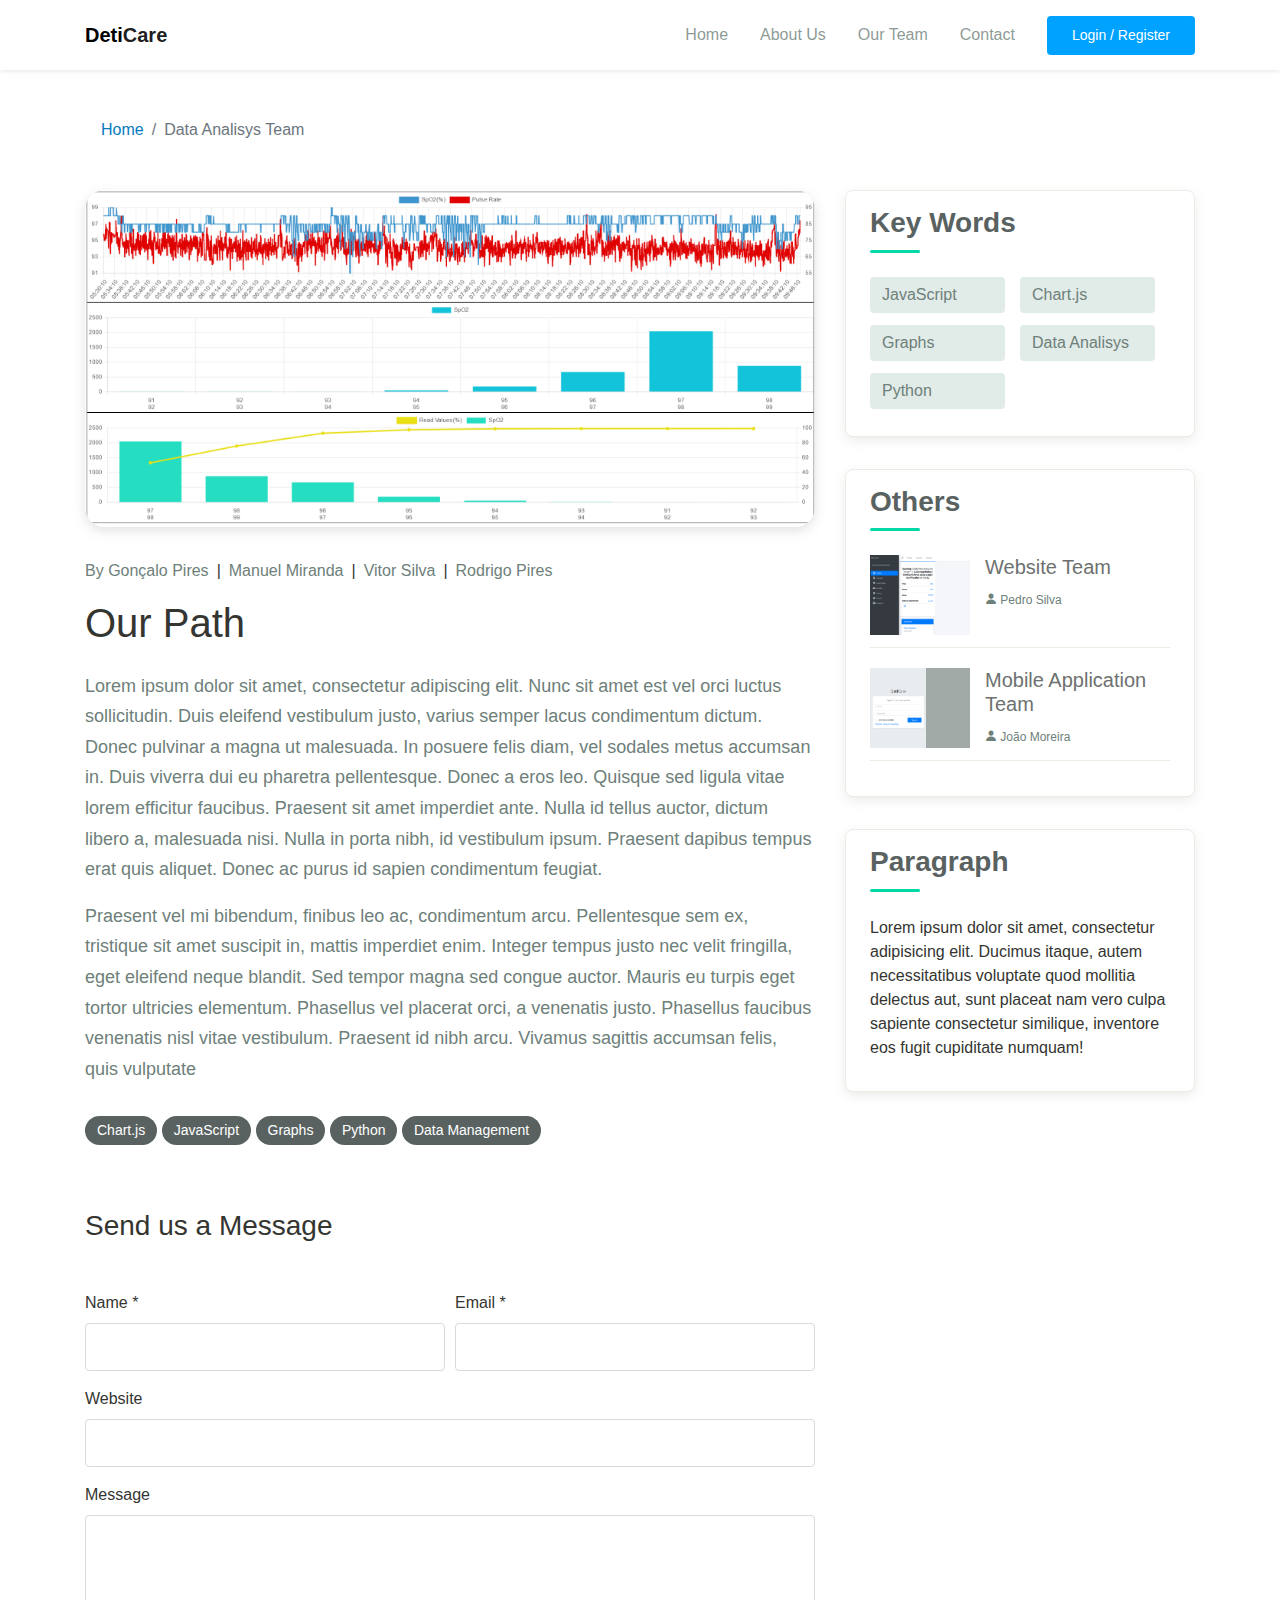
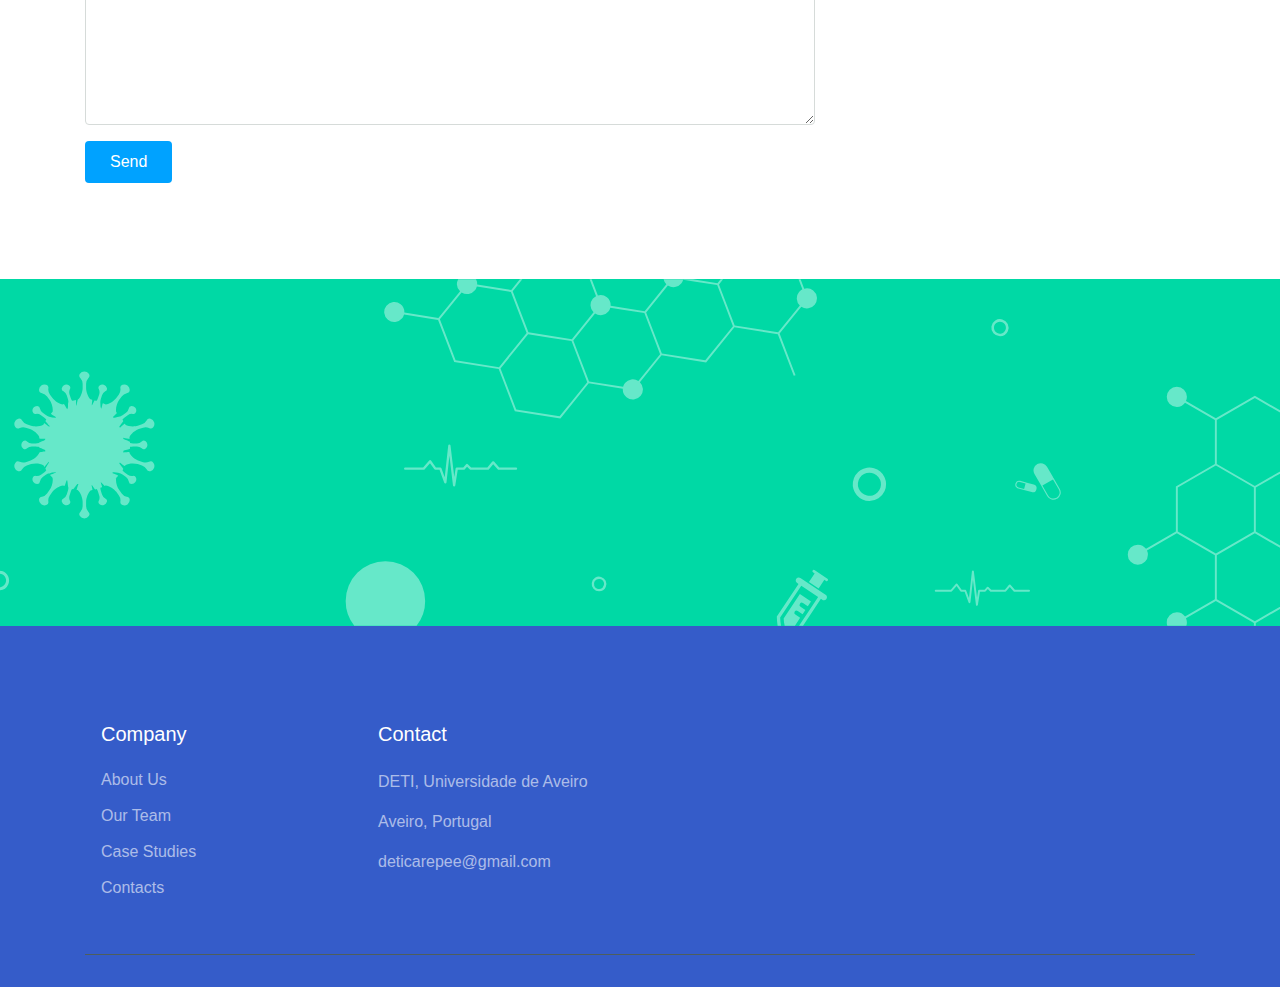
<file: Data.html>
<!DOCTYPE html>
<html lang="en">
<head>
  <meta charset="UTF-8">
  <meta name="viewport" content="width=device-width, initial-scale=1.0">

  <meta http-equiv="X-UA-Compatible" content="ie=edge">

  <meta name="copyright" content="MACode ID, https://macodeid.com/">

  <title>Data Analisys Team</title>

  <link rel="stylesheet" href="assets/css/maicons.css">

  <link rel="stylesheet" href="assets/css/bootstrap.css">

  <link rel="stylesheet" href="assets/vendor/owl-carousel/css/owl.carousel.css">

  <link rel="stylesheet" href="assets/vendor/animate/animate.css">

  <link rel="stylesheet" href="assets/css/theme.css">
</head>
<body>

  <!-- Back to top button -->
  <div class="back-to-top"></div>

  
  <header>
    

    <nav class="navbar navbar-expand-lg navbar-light shadow-sm">
      <div class="container">
        <a class="navbar-brand" href="index.html"><span class="text-primary">Deti</span>Care</a>

        

        <button class="navbar-toggler" type="button" data-toggle="collapse" data-target="#navbarSupport" aria-controls="navbarSupport" aria-expanded="false" aria-label="Toggle navigation">
          <span class="navbar-toggler-icon"></span>
        </button>

        <div class="collapse navbar-collapse" id="navbarSupport">
          <ul class="navbar-nav ml-auto">
            <li class="nav-item ">
              <a class="nav-link" href="index.html">Home</a>
            </li>
            <li class="nav-item">
              <a class="nav-link" href="about.html">About Us</a>
            </li>
            <li class="nav-item">
              <a class="nav-link" href="doctors.html">Our Team</a>
            </li>
           
            <li class="nav-item">
              <a class="nav-link" href="contact.html">Contact</a>
            </li>
            <li class="nav-item">
              <a class="btn btn-primary ml-lg-3" href="login.html">Login / Register</a>
            </li>
          </ul>
        </div> <!-- .navbar-collapse -->
      </div> <!-- .container -->
    </nav>
  </header>

  <div class="page-section pt-5">
    <div class="container">
      <div class="row">
        <div class="col-lg-8">
          <nav aria-label="Breadcrumb">
            <ol class="breadcrumb bg-transparent py-0 mb-5">
              <li class="breadcrumb-item"><a href="index.html">Home</a></li>

              <li class="breadcrumb-item active" aria-current="page">Data Analisys Team </li>
            </ol>
          </nav>
        </div>
      </div> <!-- .row -->

      <div class="row">
        <div class="col-lg-8">
          <article class="blog-details">
            <div class="post-thumb">
              <img src="assets/img/blog/DA.png" alt="">
            </div>
            <div class="post-meta">
              <div class="post-author">
                <span class="text-grey">By</span> <a>Gonçalo Pires</a>  
              </div>
              <span class="divider">|</span>
              <div class="post-date">
                <a >Manuel Miranda</a>
              </div>
              <span class="divider">|</span>
              <div>
                <a >Vitor Silva</a>
              </div>
              <span class="divider">|</span>
              <div class="post-comment-count">
                <a >Rodrigo Pires</a>
              </div>
            </div>
            <h2 class="post-title h1">Our Path</h2>
            <div class="post-content">
              <p>Lorem ipsum dolor sit amet, consectetur adipiscing elit. Nunc sit amet est vel orci luctus sollicitudin. Duis eleifend vestibulum justo, varius semper lacus condimentum dictum. Donec pulvinar a magna ut malesuada. In posuere felis diam, vel sodales metus accumsan in. Duis viverra dui eu pharetra pellentesque. Donec a eros leo. Quisque sed ligula vitae lorem efficitur faucibus. Praesent sit amet imperdiet ante. Nulla id tellus auctor, dictum libero a, malesuada nisi. Nulla in porta nibh, id vestibulum ipsum. Praesent dapibus tempus erat quis aliquet. Donec ac purus id sapien condimentum feugiat.</p>

              <p>Praesent vel mi bibendum, finibus leo ac, condimentum arcu. Pellentesque sem ex, tristique sit amet suscipit in, mattis imperdiet enim. Integer tempus justo nec velit fringilla, eget eleifend neque blandit. Sed tempor magna sed congue auctor. Mauris eu turpis eget tortor ultricies elementum. Phasellus vel placerat orci, a venenatis justo. Phasellus faucibus venenatis nisl vitae vestibulum. Praesent id nibh arcu. Vivamus sagittis accumsan felis, quis vulputate</p>
            </div>
            <div class="post-tags">
              <a  class="tag-link">Chart.js</a>
              <a  class="tag-link">JavaScript</a>
              <a  class="tag-link">Graphs</a>
              <a  class="tag-link">Python</a>
              <a  class="tag-link">Data Management</a>
            </div>
          </article> <!-- .blog-details -->

          <div class="comment-form-wrap pt-5">
            <h3 class="mb-5">Send us a Message</h3>
            <form action="#" class="">
              <div class="form-row form-group">
                <div class="col-md-6">
                  <label for="name">Name *</label>
                  <input type="text" class="form-control" id="name">
                </div>
                <div class="col-md-6">
                  <label for="email">Email *</label>
                  <input type="email" class="form-control" id="email">
                </div>
              </div>
              <div class="form-group">
                <label for="website">Website</label>
                <input type="url" class="form-control" id="website">
              </div>
  
              <div class="form-group">
                <label for="message">Message</label>
                <textarea name="msg" id="message" cols="30" rows="8" class="form-control"></textarea>
              </div>
              <div class="form-group">
                <input type="submit" value="Send" class="btn btn-primary">
              </div>
  
            </form>
          </div>
        </div>
        <div class="col-lg-4">
          <div class="sidebar">
            <div class="sidebar-block">
              <h3 class="sidebar-title">Key Words</h3>
              <ul class="categories">
                <li><a >JavaScript</a></li>
                <li><a >Chart.js </a></li>
                <li><a >Graphs </a></li>
                <li><a >Data Analisys</a></li>
                <li><a >Python</a></li>
              </ul>
            </div>

            <div class="sidebar-block">
              <h3 class="sidebar-title">Others</h3>
              <div class="blog-item">
                <a class="post-thumb" href="">
                  <img src="assets/img/blog/website.png" alt="">
                </a>
                <div class="content">
                  <h5 class="post-title"><a href="Website.html">Website Team</a></h5>
                  <div class="meta">
                    <a href="Website.html"><span class="mai-person"></span> Pedro Silva</a>
                  </div>
                </div>
              </div>
              <div class="blog-item">
                <a class="post-thumb" href="">
                  <img src="assets/img/blog/App.png" alt="">
                </a>
                <div class="content">
                  <h5 class="post-title"><a href="App.html">Mobile Application Team</a></h5>
                  <div class="meta">
                    <a href="App.html"><span class="mai-person"></span> João Moreira</a>
                     </div>
                </div>
              </div>
              
            </div>

            <div class="sidebar-block">
              <h3 class="sidebar-title">Paragraph</h3>
              <p>Lorem ipsum dolor sit amet, consectetur adipisicing elit. Ducimus itaque, autem necessitatibus voluptate quod mollitia delectus aut, sunt placeat nam vero culpa sapiente consectetur similique, inventore eos fugit cupiditate numquam!</p>
            </div>
          </div>
        </div> 
      </div> <!-- .row -->
    </div> <!-- .container -->
  </div> <!-- .page-section -->

  <div class="page-section banner-home bg-image" style="background-image: url(assets/img/banner-pattern.svg);">
    <div class="container py-5 py-lg-0">
      <div class="row align-items-center">
        <div class="col-lg-4 wow zoomIn">
          <div class="img-banner d-none d-lg-block">
            <img src="assets/img/mobile_app.png" alt="">
          </div>
        </div>
        <div class="col-lg-8 wow fadeInRight">
          <h1 class="font-weight-normal mb-3">Get easy access of all features using One Health Application</h1>
         <!-- <a href="#"><img src="../assets/img/google_play.svg" alt=""></a>
          <a href="#" class="ml-2"><img src="../assets/img/app_store.svg" alt=""></a> -->
        </div>
      </div> <!-- .row -->
    </div> <!-- .container -->
  </div> <!-- .banner-home -->

  <footer class="page-footer">
    <div class="container">
      <div class="row px-md-3">
        <div class="col-sm-6 col-lg-3 py-3">
          <h5>Company</h5>
          <ul class="footer-menu">
            <li><a href="about.html">About Us</a></li>
            <li><a href="doctors.html">Our Team</a></li>
            <li><a href="index.html #case_studies" >Case Studies</a></li>
            <li><a href="contact.html">Contacts</a></li>
          </ul>
        </div>
       
        <div class="col-sm-6 col-lg-3 py-3">
          <h5>Contact</h5>
          <p class="footer-link mt-2">DETI, Universidade de Aveiro</p>
          <a href="#" class="footer-link">Aveiro, Portugal</a>
          <a href="#" class="footer-link">deticarepee@gmail.com</a>

        </div>
      </div>

      <hr>

       </div>
  </footer>


  <script src="assets/js/jquery-3.5.1.min.js"></script>

  <script src="assets/js/bootstrap.bundle.min.js"></script>
  
  <script src="assets/vendor/owl-carousel/js/owl.carousel.min.js"></script>
  
  <script src="assets/vendor/wow/wow.min.js"></script>
  
  <script src="assets/js/theme.js"></script>
  
</body>
</html>
</file>
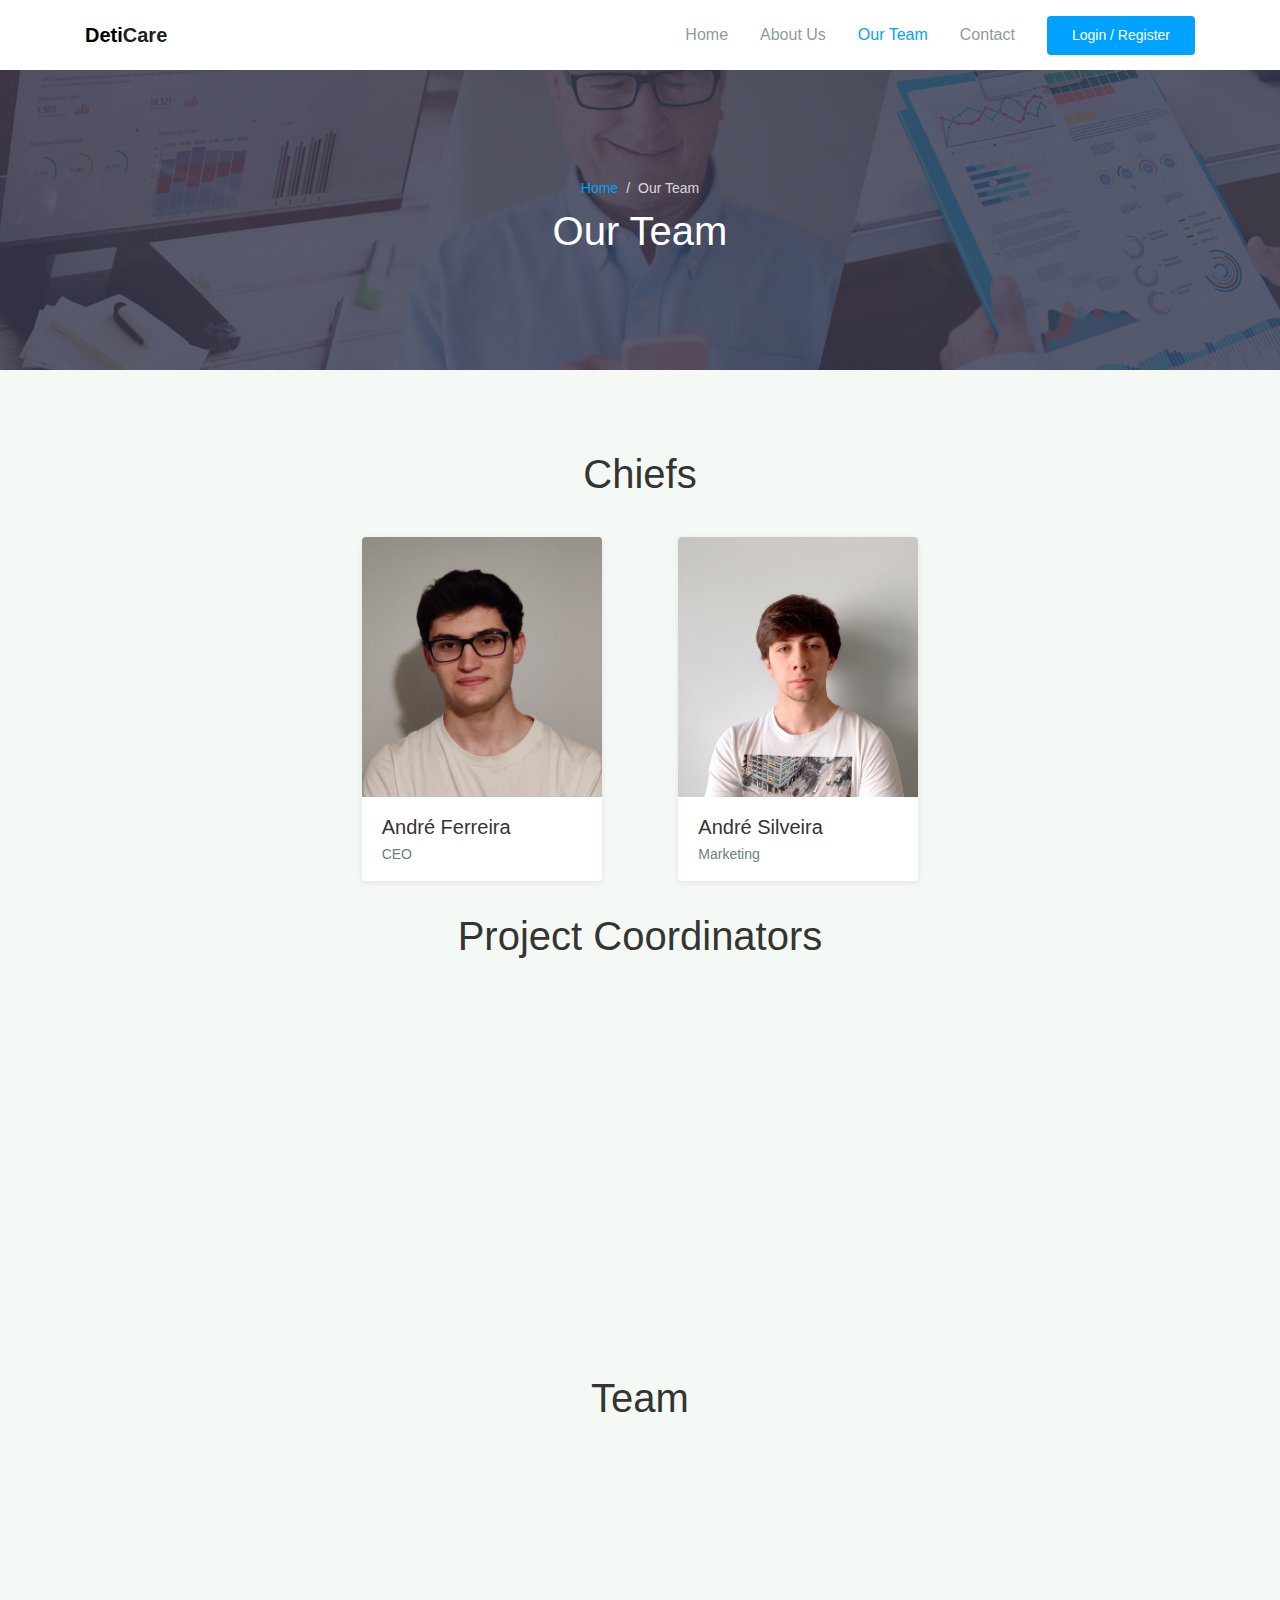
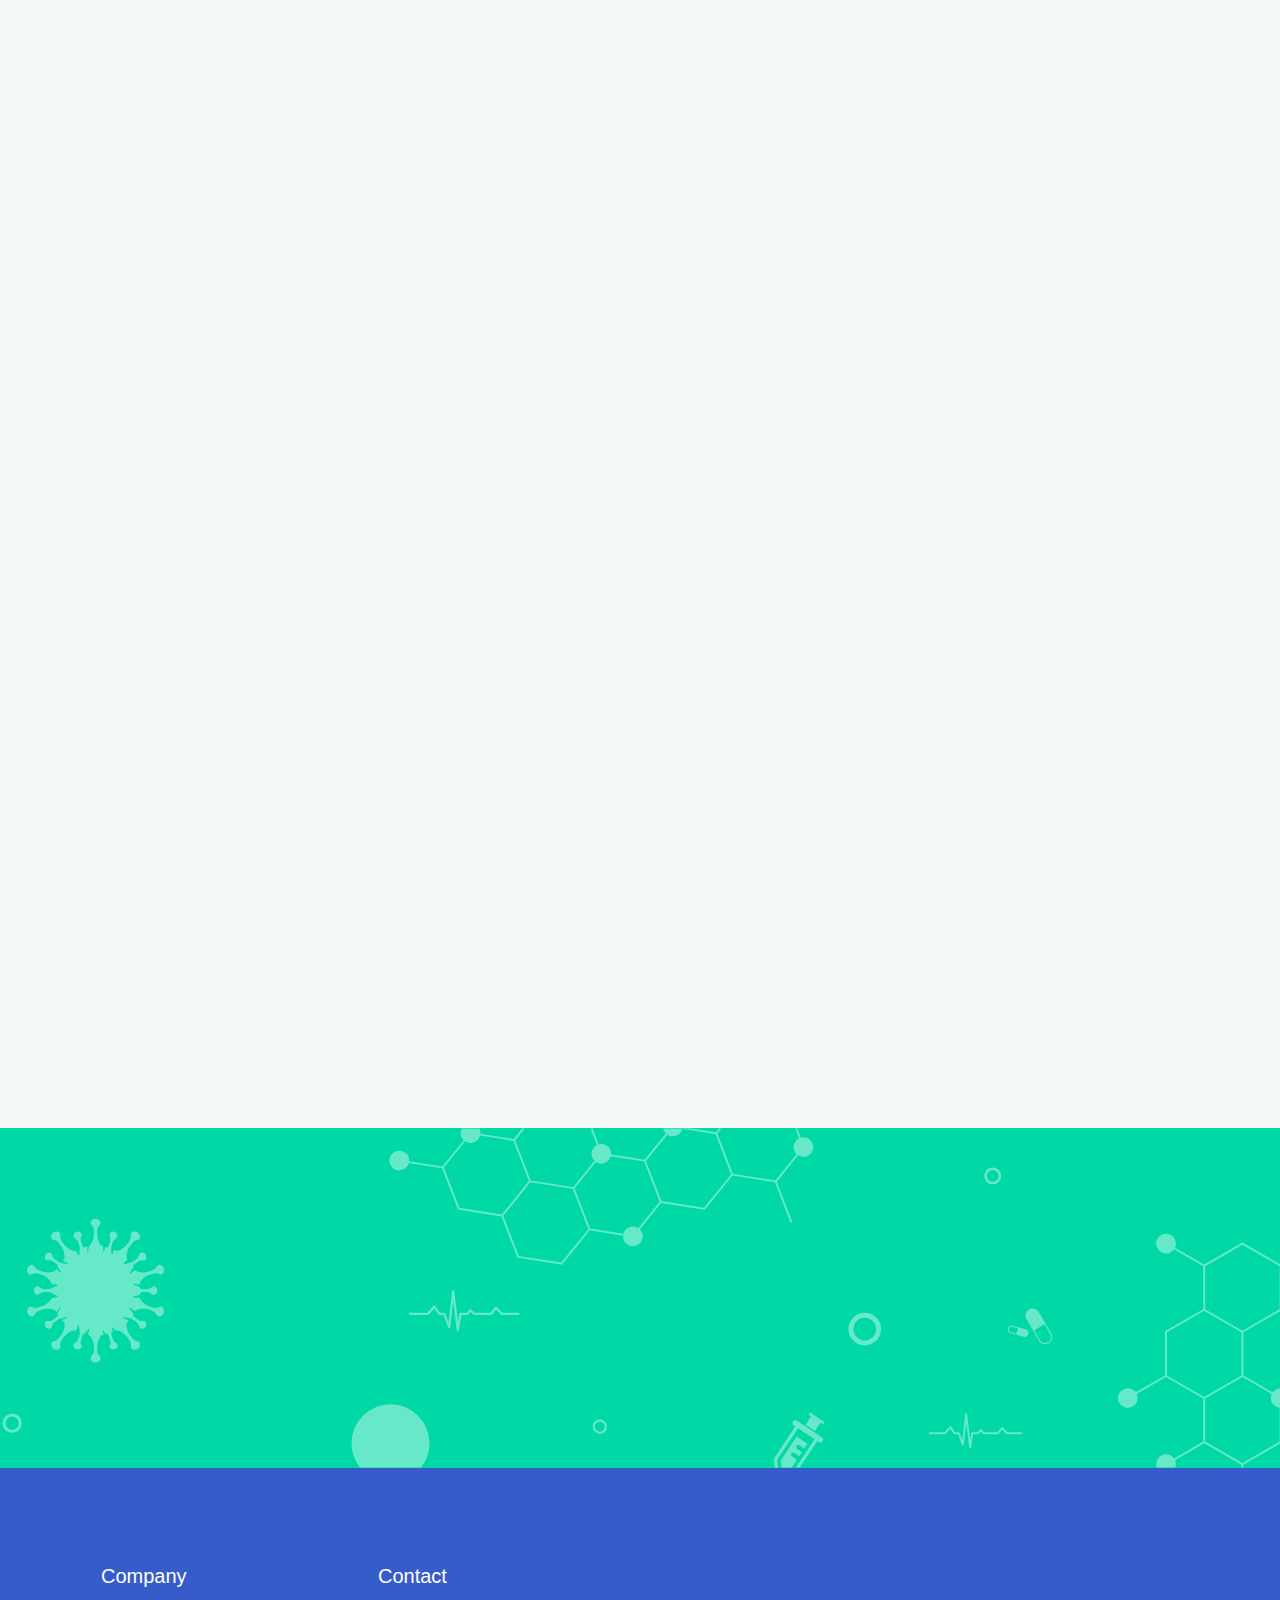
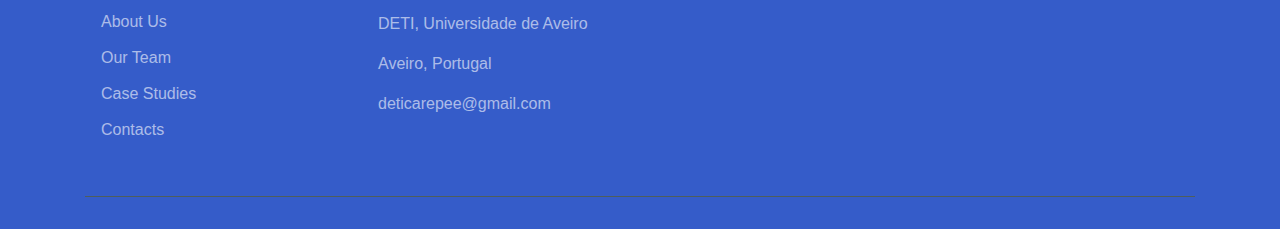
<file: doctors.html>
<!DOCTYPE html>
<html lang="en">
<head>
  <meta charset="UTF-8">
  <meta name="viewport" content="width=device-width, initial-scale=1.0">

  <meta http-equiv="X-UA-Compatible" content="ie=edge">

  <meta name="copyright" content="MACode ID, https://macodeid.com/">

  <title>DetiCare | Our Team</title>

  <link rel="stylesheet" href="assets/css/maicons.css">

  <link rel="stylesheet" href="assets/css/bootstrap.css">

  <link rel="stylesheet" href="assets/vendor/owl-carousel/css/owl.carousel.css">

  <link rel="stylesheet" href="assets/vendor/animate/animate.css">

  <link rel="stylesheet" href="assets/css/theme.css">
</head>
<body>

  <!-- Back to top button -->
  <div class="back-to-top"></div>
  <header>
    

    <nav class="navbar navbar-expand-lg navbar-light shadow-sm">
      <div class="container">
        <a class="navbar-brand" href="index.html"><span class="text-primary">Deti</span>Care</a>

        

        <button class="navbar-toggler" type="button" data-toggle="collapse" data-target="#navbarSupport" aria-controls="navbarSupport" aria-expanded="false" aria-label="Toggle navigation">
          <span class="navbar-toggler-icon"></span>
        </button>

        <div class="collapse navbar-collapse" id="navbarSupport">
          <ul class="navbar-nav ml-auto">
            <li class="nav-item ">
              <a class="nav-link" href="index.html">Home</a>
            </li>
            <li class="nav-item">
              <a class="nav-link" href="about.html">About Us</a>
            </li>
            <li class="nav-item active">
              <a class="nav-link" href="doctors.html">Our Team</a>
            </li>
            
            <li class="nav-item">
              <a class="nav-link" href="contact.html">Contact</a>
            </li>
            <li class="nav-item">
              <a class="btn btn-primary ml-lg-3" href="login.html">Login / Register</a>
            </li>
          </ul>
        </div> <!-- .navbar-collapse -->
      </div> <!-- .container -->
    </nav>
  </header>

  <div class="page-banner overlay-dark bg-image" style="background-image: url(assets/img/bg_image_1.jpg);">
    <div class="banner-section">
      <div class="container text-center wow fadeInUp">
        <nav aria-label="Breadcrumb">
          <ol class="breadcrumb breadcrumb-dark bg-transparent justify-content-center py-0 mb-2">
            <li class="breadcrumb-item"><a href="index.html">Home</a></li>
            <li class="breadcrumb-item active" aria-current="page">Our Team</li>
          </ol>
        </nav>
        <h1 class="font-weight-normal">Our Team</h1>
      </div> <!-- .container -->
    </div> <!-- .banner-section -->
  </div> <!-- .page-banner -->

  <div class="page-section bg-light">
    <div class="container">
      <div class="row justify-content-center">

        
        <div class="col-lg-10 justify-content-center">
          <h1 class= "text-center"> Chiefs</h1>
          <div class="row justify-content-center">
            
            <div class="col-md-6 col-lg-4 py-3 wow zoomIn">
              <div class="card-doctor">
                <div class="header">
                  <img src="assets/img/doctors/andre.jpg" alt="">
                
                </div>
                <div class="body">
                  <p class="text-xl mb-0">André Ferreira</p>
                  <span class="text-sm text-grey">CEO</span>
                </div>
              </div>
            </div>
           
            
            <div class="col-md-6 col-lg-4 py-3 wow zoomIn">
              <div class="card-doctor">
                <div class="header">
                  <img src="assets/img/doctors/nelas.png" alt="">
                
                </div>
                <div class="body">
                  <p class="text-xl mb-0">André Silveira</p>
                  <span class="text-sm text-grey">Marketing</span>
                </div>
              </div>
            </div>
          
          </div>
          <h1 class= "text-center">Project Coordinators</h1>
            <div class="row">
              
            <div class="col-md-6 col-lg-4 py-3 wow zoomIn">
              <div class="card-doctor">
                <div class="header">
                  <img src="assets/img/doctors/tiago.png" alt="">
                
                </div>
                <div class="body">
                  <p class="text-xl mb-0">Tiago Pereira</p>
                  <span class="text-sm text-grey">Website Team Coordinator</span>
                </div>
              </div>
            </div>
            <div class="col-md-6 col-lg-4 py-3 wow zoomIn">
              <div class="card-doctor">
                <div class="header">
                  <img src="assets/img/doctors/Moreira.png" alt="">
                
                </div>
                <div class="body">
                  <p class="text-xl mb-0">João Moreira</p>
                  <span class="text-sm text-grey">App Team Coordinator</span>
                </div>
              </div>
            </div>
            <div class="col-md-6 col-lg-4 py-3 wow zoomIn">
              <div class="card-doctor">
                <div class="header">
                  <img src="assets/img/doctors/Goncalo.jpg" alt="">
                
                </div>
                <div class="body">
                  <p class="text-xl mb-0">Gonçalo Pires</p>
                  <span class="text-sm text-grey">Data Analisys Team Coordinator</span>
                </div>
              </div>
            </div>

            </div>
            <h1 class= "text-center"> Team</h1>
            <div class="row">
            <div class="col-md-6 col-lg-4 py-3 wow zoomIn">
              <div class="card-doctor">
                <div class="header">
                  <img src="assets/img/doctors/alpha.jpg" alt="">
                
                </div>
                <div class="body">
                  <p class="text-xl mb-0">Miguel Ribeiro</p>
                  <span class="text-sm text-grey">App Team</span>
                </div>
              </div>
            </div>
            <div class="col-md-6 col-lg-4 py-3 wow zoomIn">
              <div class="card-doctor">
                <div class="header">
                  <img src="assets/img/doctors/doctor_1.jpg" alt="">
                
                </div>
                <div class="body">
                  <p class="text-xl mb-0">Simão Monteiro</p>
                  <span class="text-sm text-grey">App Team</span>
                </div>
              </div>
            </div>
            <div class="col-md-6 col-lg-4 py-3 wow zoomIn">
              <div class="card-doctor">
                <div class="header">
                  <img src="assets/img/doctors/joao.jpg" alt="">
                
                </div>
                <div class="body">
                  <p class="text-xl mb-0">João Pereira</p>
                  <span class="text-sm text-grey">Website Team</span>
                </div>
              </div>
            </div>
            <div class="col-md-6 col-lg-4 py-3 wow zoomIn">
              <div class="card-doctor">
                <div class="header">
                  <img src="assets/img/doctors/teigas.png" alt="">
                
                </div>
                <div class="body">
                  <p class="text-xl mb-0">Pedro Silva</p>
                  <span class="text-sm text-grey">Website Team</span>
                </div>
              </div>
            </div>
            <div class="col-md-6 col-lg-4 py-3 wow zoomIn">
              <div class="card-doctor">
                <div class="header">
                  <img src="assets/img/doctors/Miranda.png" alt="">
                
                </div>
                <div class="body">
                  <p class="text-xl mb-0">Manuel Miranda</p>
                  <span class="text-sm text-grey">Data Analisys Team</span>
                </div>
              </div>
            </div>
            <div class="col-md-6 col-lg-4 py-3 wow zoomIn">
              <div class="card-doctor">
                <div class="header">
                  <img src="assets/img/doctors/rodrigo.png" alt="">
                
                </div>
                <div class="body">
                  <p class="text-xl mb-0">Rodrigo Pires</p>
                  <span class="text-sm text-grey">Data Analisys Team</span>
                </div>
              </div>
            </div>
    
           
    
            <div class="col-md-6 col-lg-4 py-3 wow zoomIn">
              <div class="card-doctor">
                <div class="header">
                  <img src="assets/img/doctors/fito.jpg" alt="">
                
                </div>
                <div class="body">
                  <p class="text-xl mb-0">Vitor Silva</p>
                  <span class="text-sm text-grey">Data Analysis Team</span>
                </div>
              </div>
            </div>
            </div>
          </div>

        </div>
      </div>
    </div> <!-- .container -->
  </div> <!-- .page-section -->



  <div class="page-section banner-home bg-image" style="background-image: url(assets/img/banner-pattern.svg);">
    <div class="container py-5 py-lg-0">
      <div class="row align-items-center">
        <div class="col-lg-4 wow zoomIn">
          <div class="img-banner d-none d-lg-block">
            <img src="assets/img/App.png" alt="">
          </div>
        </div>
        <div class="col-lg-8 wow fadeInRight">
          <h1 class="font-weight-normal mb-3">Get easy access of all features using DetiCare Application</h1>
         
        </div>
      </div>
    </div>
  </div> <!-- .banner-home -->
  <footer class="page-footer">
    <div class="container">
      <div class="row px-md-3">
        <div class="col-sm-6 col-lg-3 py-3">
          <h5>Company</h5>
          <ul class="footer-menu">
            <li><a href="about.html">About Us</a></li>
            <li><a href="doctors.html">Our Team</a></li>
            <li><a href="index.html #case_studies" >Case Studies</a></li>
            <li><a href="contact.html">Contacts</a></li>
          </ul>
        </div>
       
        <div class="col-sm-6 col-lg-3 py-3">
          <h5>Contact</h5>
          <p class="footer-link mt-2">DETI, Universidade de Aveiro</p>
          <a href="#" class="footer-link">Aveiro, Portugal</a>
          <a href="#" class="footer-link">deticarepee@gmail.com</a>

        </div>
      </div>

      <hr>

       </div>
  </footer>
<script src="assets/js/jquery-3.5.1.min.js"></script>

<script src="assets/js/bootstrap.bundle.min.js"></script>

<script src="assets/vendor/owl-carousel/js/owl.carousel.min.js"></script>

<script src="assets/vendor/wow/wow.min.js"></script>

<script src="assets/js/theme.js"></script>
  
</body>
</html>
</file>
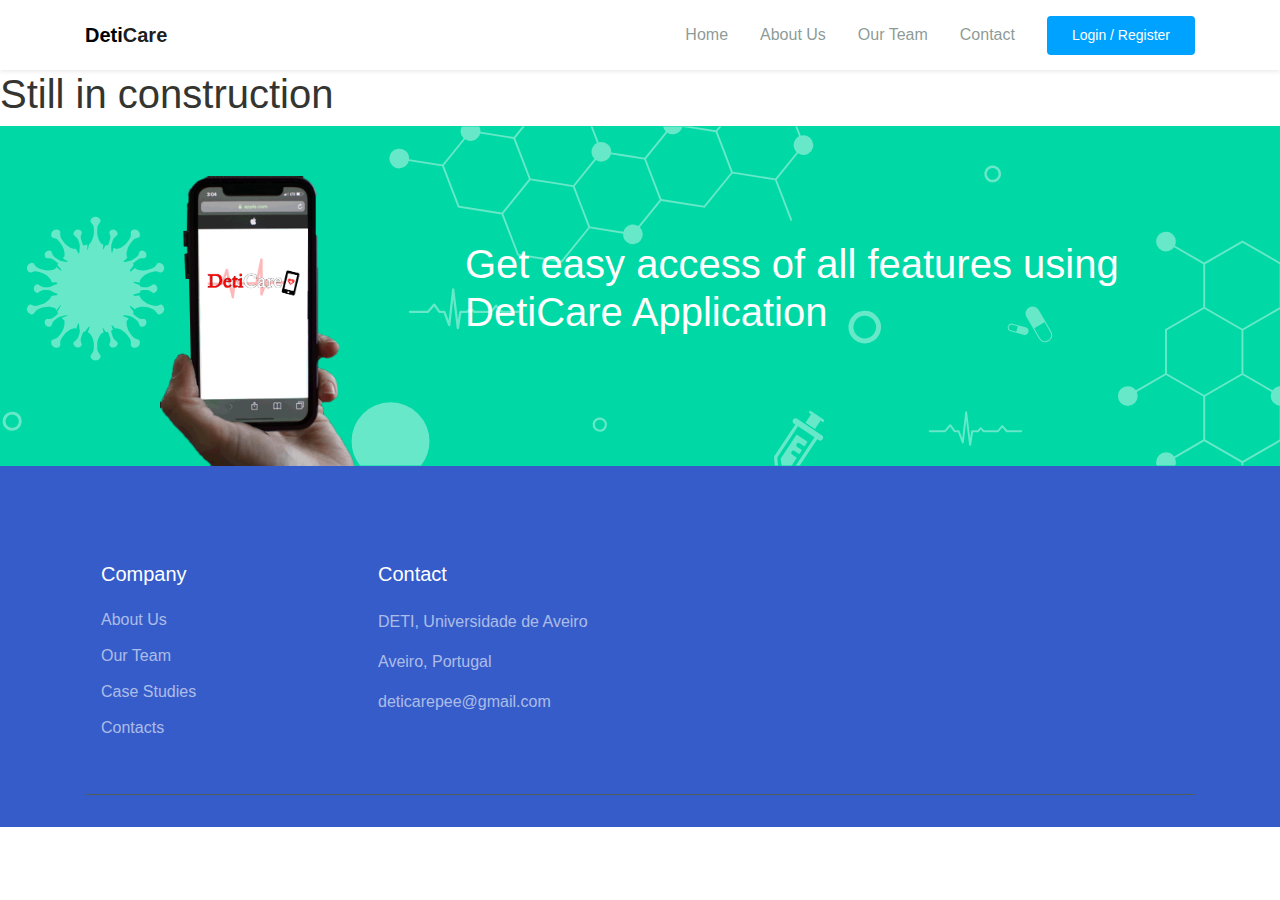
<file: login.html>
<!DOCTYPE html>
<html lang="en">
<head>
  <meta charset="UTF-8">
  <meta name="viewport" content="width=device-width, initial-scale=1.0">

  <meta http-equiv="X-UA-Compatible" content="ie=edge">

  <meta name="copyright" content="MACode ID, https://macodeid.com/">

  <title>DetiCare | Home</title>

  <link rel="stylesheet" href="assets/css/maicons.css">

  <link rel="stylesheet" href="assets/css/bootstrap.css">

  <link rel="stylesheet" href="assets/vendor/owl-carousel/css/owl.carousel.css">

  <link rel="stylesheet" href="assets/vendor/animate/animate.css">

  <link rel="stylesheet" href="assets/css/theme.css">
</head>
<body>

  <!-- Back to top button -->
  <div class="back-to-top"></div>

  <header>
    

    <nav class="navbar navbar-expand-lg navbar-light shadow-sm">
      <div class="container">
        <a class="navbar-brand" href="index.html"><span class="text-primary">Deti</span>Care</a>

        

        <button class="navbar-toggler" type="button" data-toggle="collapse" data-target="#navbarSupport" aria-controls="navbarSupport" aria-expanded="false" aria-label="Toggle navigation">
          <span class="navbar-toggler-icon"></span>
        </button>

        <div class="collapse navbar-collapse" id="navbarSupport">
          <ul class="navbar-nav ml-auto">
            <li class="nav-item ">
              <a class="nav-link" href="index.html">Home</a>
            </li>
            <li class="nav-item">
              <a class="nav-link" href="about.html">About Us</a>
            </li>
            <li class="nav-item">
              <a class="nav-link" href="doctors.html">Our Team</a>
            </li>
           
            <li class="nav-item">
              <a class="nav-link" href="contact.html">Contact</a>
            </li>
            <li class="nav-item">
              <a class="btn btn-primary ml-lg-3" href="#">Login / Register</a>
            </li>
          </ul>
        </div> <!-- .navbar-collapse -->
      </div> <!-- .container -->
    </nav>
  </header>


  <h1>Still in construction</h1>
  
  <div class="page-section banner-home bg-image" style="background-image: url(assets/img/banner-pattern.svg);">
    <div class="container py-5 py-lg-0">
      <div class="row align-items-center">
        <div class="col-lg-4 wow zoomIn">
          <div class="img-banner d-none d-lg-block">
            <img src="assets/img/App.png" alt="">
          </div>
        </div>
        <div class="col-lg-8 wow fadeInRight">
          <h1 class="font-weight-normal mb-3">Get easy access of all features using DetiCare Application</h1>
         
        </div>
      </div>
    </div>
  </div> <!-- .banner-home -->

  <footer class="page-footer">
    <div class="container">
      <div class="row px-md-3">
        <div class="col-sm-6 col-lg-3 py-3">
          <h5>Company</h5>
          <ul class="footer-menu">
            <li><a href="about.html">About Us</a></li>
            <li><a href="doctors.html">Our Team</a></li>
            <li><a href="index.html #case_studies" >Case Studies</a></li>
            <li><a href="contact.html">Contacts</a></li>
          </ul>
        </div>
       
        <div class="col-sm-6 col-lg-3 py-3">
          <h5>Contact</h5>
          <p class="footer-link mt-2">DETI, Universidade de Aveiro</p>
          <a href="#" class="footer-link">Aveiro, Portugal</a>
          <a href="#" class="footer-link">deticarepee@gmail.com</a>

        </div>
      </div>

      <hr>

       </div>
  </footer>

<script src="assets/js/jquery-3.5.1.min.js"></script>

<script src="assets/js/bootstrap.bundle.min.js"></script>

<script src="assets/vendor/owl-carousel/js/owl.carousel.min.js"></script>

<script src="assets/vendor/wow/wow.min.js"></script>

<script src="assets/js/theme.js"></script>
  
</body>
</html>
</file>
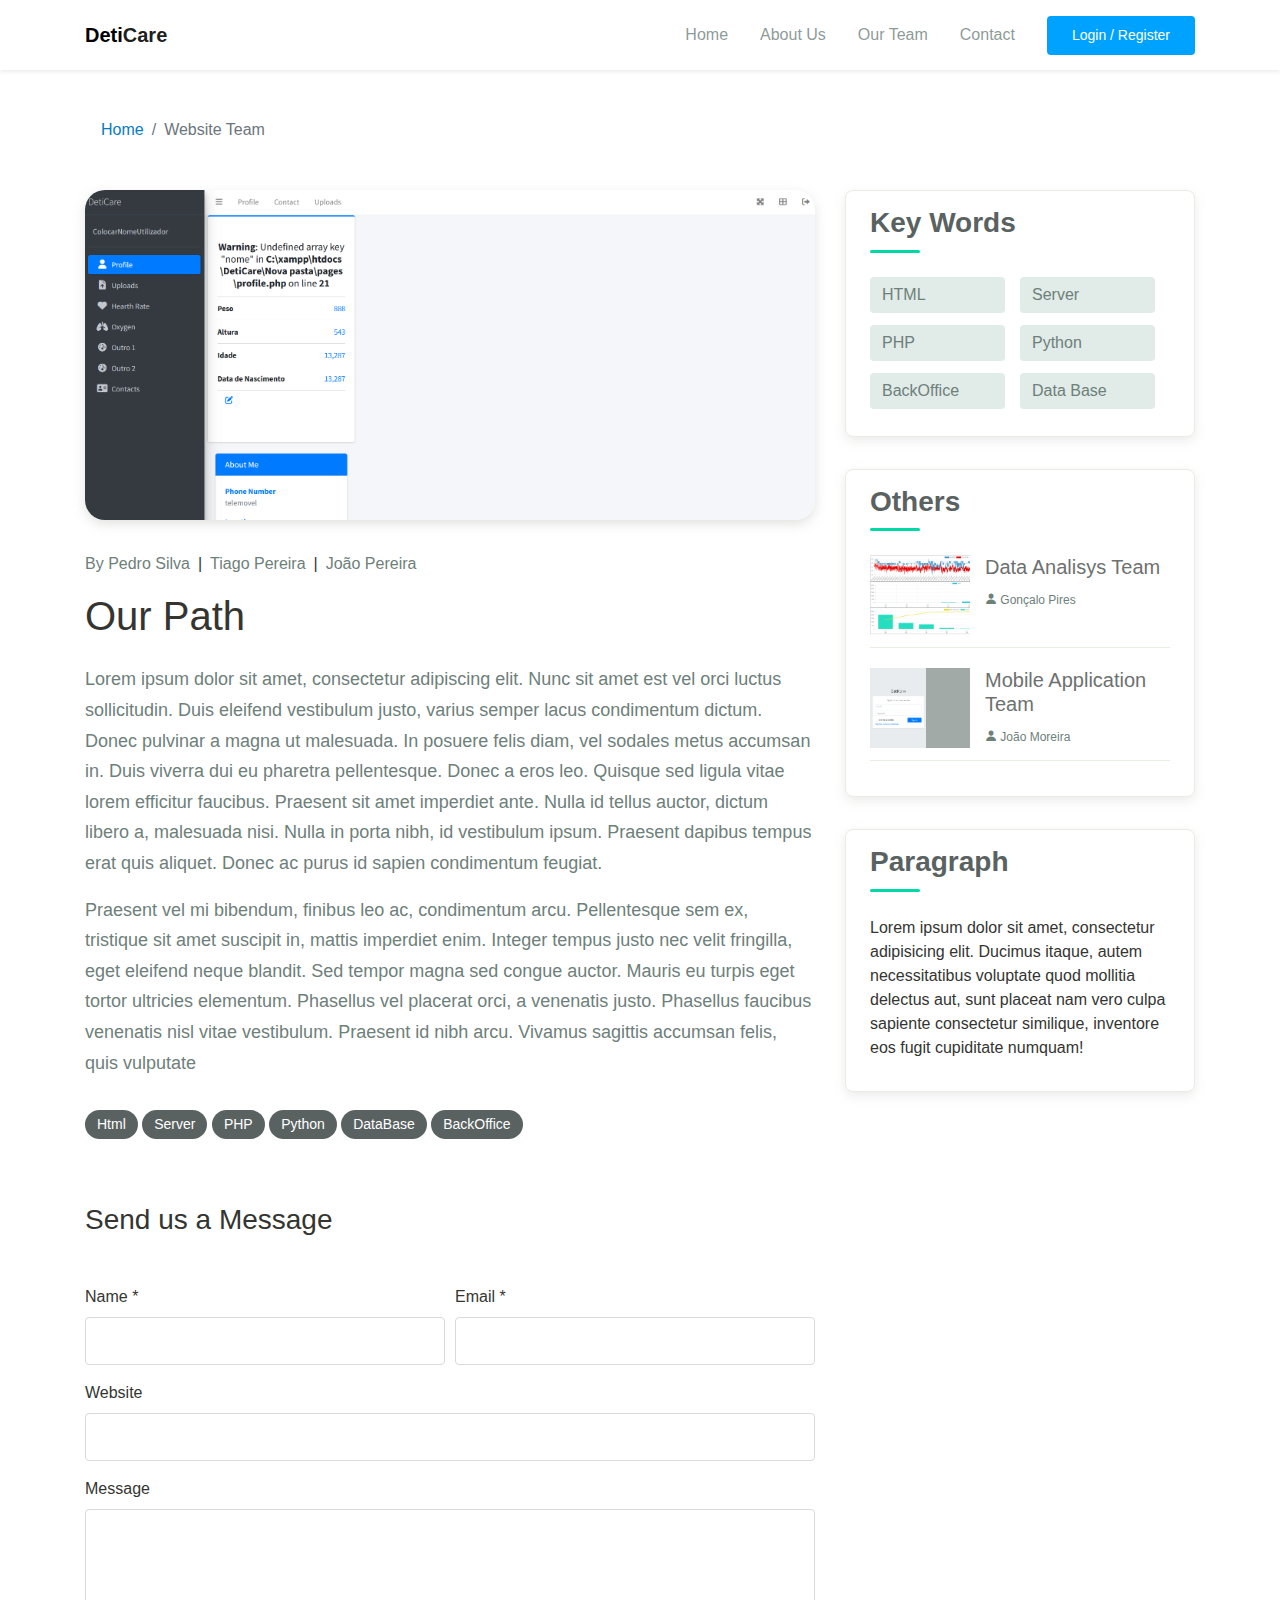
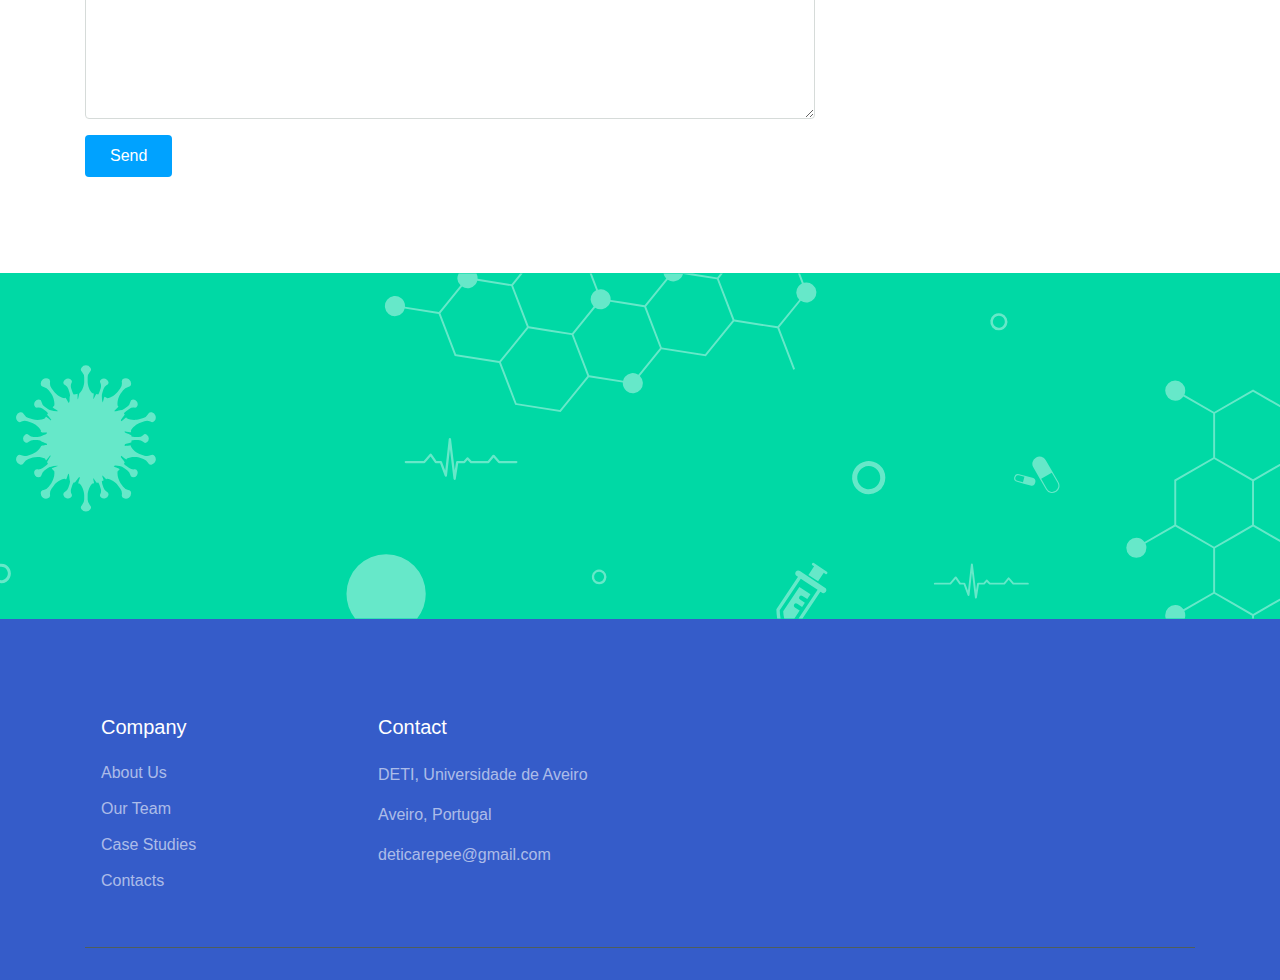
<file: Website.html>
<!DOCTYPE html>
<html lang="en">
<head>
  <meta charset="UTF-8">
  <meta name="viewport" content="width=device-width, initial-scale=1.0">

  <meta http-equiv="X-UA-Compatible" content="ie=edge">

  <meta name="copyright" content="MACode ID, https://macodeid.com/">

  <title>Website Team</title>

  <link rel="stylesheet" href="assets/css/maicons.css">

  <link rel="stylesheet" href="assets/css/bootstrap.css">

  <link rel="stylesheet" href="assets/vendor/owl-carousel/css/owl.carousel.css">

  <link rel="stylesheet" href="assets/vendor/animate/animate.css">

  <link rel="stylesheet" href="assets/css/theme.css">
</head>
<body>

  <!-- Back to top button -->
  <div class="back-to-top"></div>

  
  <header>
    

    <nav class="navbar navbar-expand-lg navbar-light shadow-sm">
      <div class="container">
        <a class="navbar-brand" href="index.html"><span class="text-primary">Deti</span>Care</a>

        

        <button class="navbar-toggler" type="button" data-toggle="collapse" data-target="#navbarSupport" aria-controls="navbarSupport" aria-expanded="false" aria-label="Toggle navigation">
          <span class="navbar-toggler-icon"></span>
        </button>

        <div class="collapse navbar-collapse" id="navbarSupport">
          <ul class="navbar-nav ml-auto">
            <li class="nav-item ">
              <a class="nav-link" href="index.html">Home</a>
            </li>
            <li class="nav-item">
              <a class="nav-link" href="about.html">About Us</a>
            </li>
            <li class="nav-item">
              <a class="nav-link" href="doctors.html">Our Team</a>
            </li>
           
            <li class="nav-item">
              <a class="nav-link" href="contact.html">Contact</a>
            </li>
            <li class="nav-item">
              <a class="btn btn-primary ml-lg-3" href="login.html">Login / Register</a>
            </li>
          </ul>
        </div> <!-- .navbar-collapse -->
      </div> <!-- .container -->
    </nav>
  </header>

  <div class="page-section pt-5">
    <div class="container">
      <div class="row">
        <div class="col-lg-8">
          <nav aria-label="Breadcrumb">
            <ol class="breadcrumb bg-transparent py-0 mb-5">
              <li class="breadcrumb-item"><a href="index.html">Home</a></li>

              <li class="breadcrumb-item active" aria-current="page">Website Team </li>
            </ol>
          </nav>
        </div>
      </div> <!-- .row -->

      <div class="row">
        <div class="col-lg-8">
          <article class="blog-details">
            <div class="post-thumb">
              <img src="assets/img/blog/website.png" alt="">
            </div>
            <div class="post-meta">
              <div class="post-author">
                <span class="text-grey">By</span> <a>Pedro Silva</a>  
              </div>
              <span class="divider">|</span>
              <div class="post-date">
                <a >Tiago Pereira</a>
              </div>
              <span class="divider">|</span>
              <div>
                <a >João Pereira</a>
              </div>
            </div>
            <h2 class="post-title h1">Our Path</h2>
            <div class="post-content">
              <p>Lorem ipsum dolor sit amet, consectetur adipiscing elit. Nunc sit amet est vel orci luctus sollicitudin. Duis eleifend vestibulum justo, varius semper lacus condimentum dictum. Donec pulvinar a magna ut malesuada. In posuere felis diam, vel sodales metus accumsan in. Duis viverra dui eu pharetra pellentesque. Donec a eros leo. Quisque sed ligula vitae lorem efficitur faucibus. Praesent sit amet imperdiet ante. Nulla id tellus auctor, dictum libero a, malesuada nisi. Nulla in porta nibh, id vestibulum ipsum. Praesent dapibus tempus erat quis aliquet. Donec ac purus id sapien condimentum feugiat.</p>

              <p>Praesent vel mi bibendum, finibus leo ac, condimentum arcu. Pellentesque sem ex, tristique sit amet suscipit in, mattis imperdiet enim. Integer tempus justo nec velit fringilla, eget eleifend neque blandit. Sed tempor magna sed congue auctor. Mauris eu turpis eget tortor ultricies elementum. Phasellus vel placerat orci, a venenatis justo. Phasellus faucibus venenatis nisl vitae vestibulum. Praesent id nibh arcu. Vivamus sagittis accumsan felis, quis vulputate</p>
            </div>
            <div class="post-tags">
              <a  class="tag-link">Html</a>
              <a  class="tag-link">Server</a>
              <a  class="tag-link">PHP</a>
              <a  class="tag-link">Python</a>
              <a  class="tag-link">DataBase</a>
              <a  class="tag-link">BackOffice</a>
            </div>
          </article> <!-- .blog-details -->

          <div class="comment-form-wrap pt-5">
            <h3 class="mb-5">Send us a Message</h3>
            <form action="#" class="">
              <div class="form-row form-group">
                <div class="col-md-6">
                  <label for="name">Name *</label>
                  <input type="text" class="form-control" id="name">
                </div>
                <div class="col-md-6">
                  <label for="email">Email *</label>
                  <input type="email" class="form-control" id="email">
                </div>
              </div>
              <div class="form-group">
                <label for="website">Website</label>
                <input type="url" class="form-control" id="website">
              </div>
  
              <div class="form-group">
                <label for="message">Message</label>
                <textarea name="msg" id="message" cols="30" rows="8" class="form-control"></textarea>
              </div>
              <div class="form-group">
                <input type="submit" value="Send" class="btn btn-primary">
              </div>
  
            </form>
          </div>
        </div>

  
        <div class="col-lg-4">
          <div class="sidebar">
            <div class="sidebar-block">
              <h3 class="sidebar-title">Key Words</h3>
              <ul class="categories">
                <li><a >HTML</a></li>
                <li><a >Server </a></li>
                <li><a >PHP </a></li>
                <li><a >Python</a></li>
                <li><a >BackOffice</a></li>
                <li><a >Data Base</a></li>
              </ul>
            </div>

            <div class="sidebar-block">
              <h3 class="sidebar-title">Others</h3>
              <div class="blog-item">
                <a class="post-thumb" href="">
                  <img src="assets/img/blog/DA.png" alt="">
                </a>
                <div class="content">
                  <h5 class="post-title"><a href="Data.html">Data Analisys Team</a></h5>
                  <div class="meta">
                    <a href="Data.html"><span class="mai-person"></span> Gonçalo Pires</a>
                  </div>
                </div>
              </div>
              <div class="blog-item">
                <a class="post-thumb" href="">
                  <img src="assets/img/blog/App.png" alt="">
                </a>
                <div class="content">
                  <h5 class="post-title"><a href="App.html">Mobile Application Team</a></h5>
                  <div class="meta">
                    <a href="App.html"><span class="mai-person"></span> João Moreira</a>
                     </div>
                </div>
              </div>
              
            </div>

            <div class="sidebar-block">
              <h3 class="sidebar-title">Paragraph</h3>
              <p>Lorem ipsum dolor sit amet, consectetur adipisicing elit. Ducimus itaque, autem necessitatibus voluptate quod mollitia delectus aut, sunt placeat nam vero culpa sapiente consectetur similique, inventore eos fugit cupiditate numquam!</p>
            </div>
          </div>
        </div> 
      </div> <!-- .row -->
    </div> <!-- .container -->
  </div> <!-- .page-section -->

  <div class="page-section banner-home bg-image" style="background-image: url(assets/img/banner-pattern.svg);">
    <div class="container py-5 py-lg-0">
      <div class="row align-items-center">
        <div class="col-lg-4 wow zoomIn">
          <div class="img-banner d-none d-lg-block">
            <img src="assets/img/mobile_app.png" alt="">
          </div>
        </div>
        <div class="col-lg-8 wow fadeInRight">
          <h1 class="font-weight-normal mb-3">Get easy access of all features using One Health Application</h1>
         <!-- <a href="#"><img src="../assets/img/google_play.svg" alt=""></a>
          <a href="#" class="ml-2"><img src="../assets/img/app_store.svg" alt=""></a> -->
        </div>
      </div> <!-- .row -->
    </div> <!-- .container -->
  </div> <!-- .banner-home -->

  <footer class="page-footer">
    <div class="container">
      <div class="row px-md-3">
        <div class="col-sm-6 col-lg-3 py-3">
          <h5>Company</h5>
          <ul class="footer-menu">
            <li><a href="about.html">About Us</a></li>
            <li><a href="doctors.html">Our Team</a></li>
            <li><a href="index.html #case_studies" >Case Studies</a></li>
            <li><a href="contact.html">Contacts</a></li>
          </ul>
        </div>
       
        <div class="col-sm-6 col-lg-3 py-3">
          <h5>Contact</h5>
          <p class="footer-link mt-2">DETI, Universidade de Aveiro</p>
          <a href="#" class="footer-link">Aveiro, Portugal</a>
          <a href="#" class="footer-link">deticarepee@gmail.com</a>

        </div>
      </div>

      <hr>

       </div>
  </footer>


  <script src="assets/js/jquery-3.5.1.min.js"></script>

  <script src="assets/js/bootstrap.bundle.min.js"></script>
  
  <script src="assets/vendor/owl-carousel/js/owl.carousel.min.js"></script>
  
  <script src="assets/vendor/wow/wow.min.js"></script>
  
  <script src="assets/js/theme.js"></script>
  
</body>
</html>
</file>
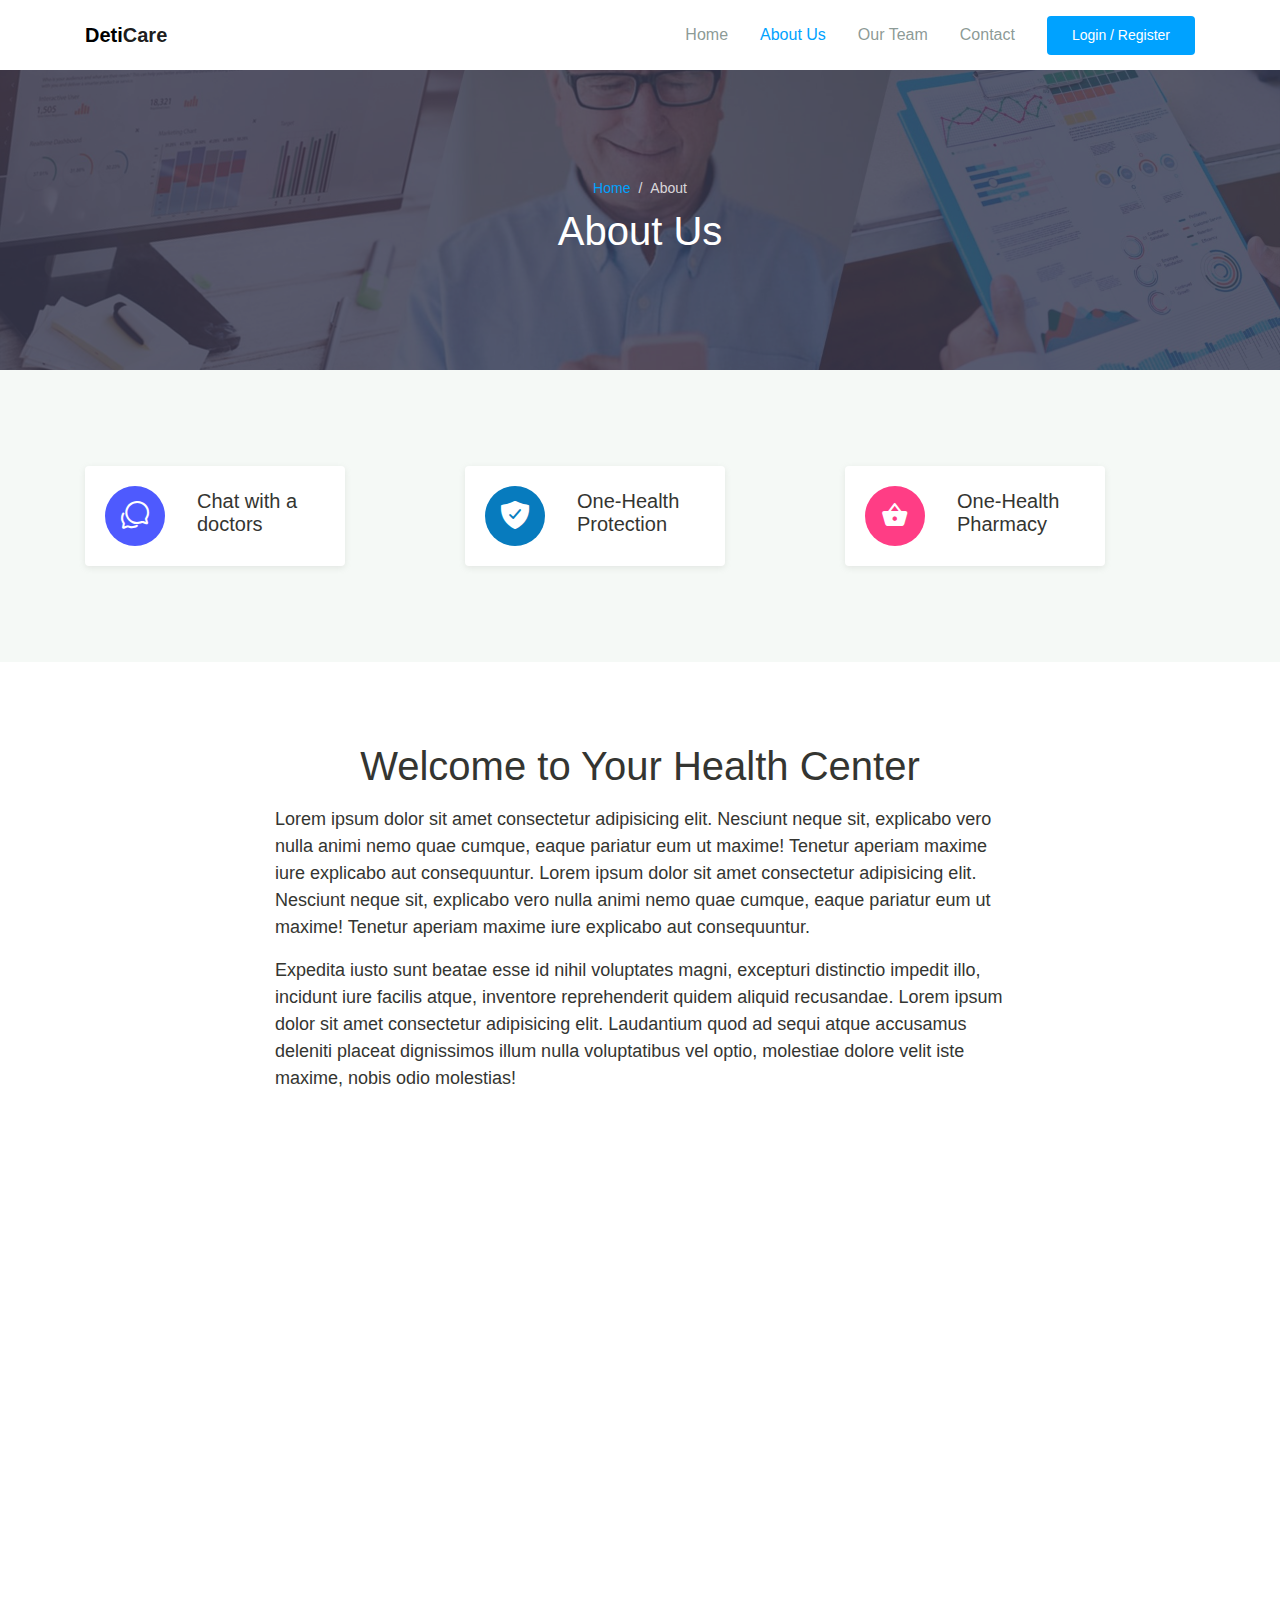
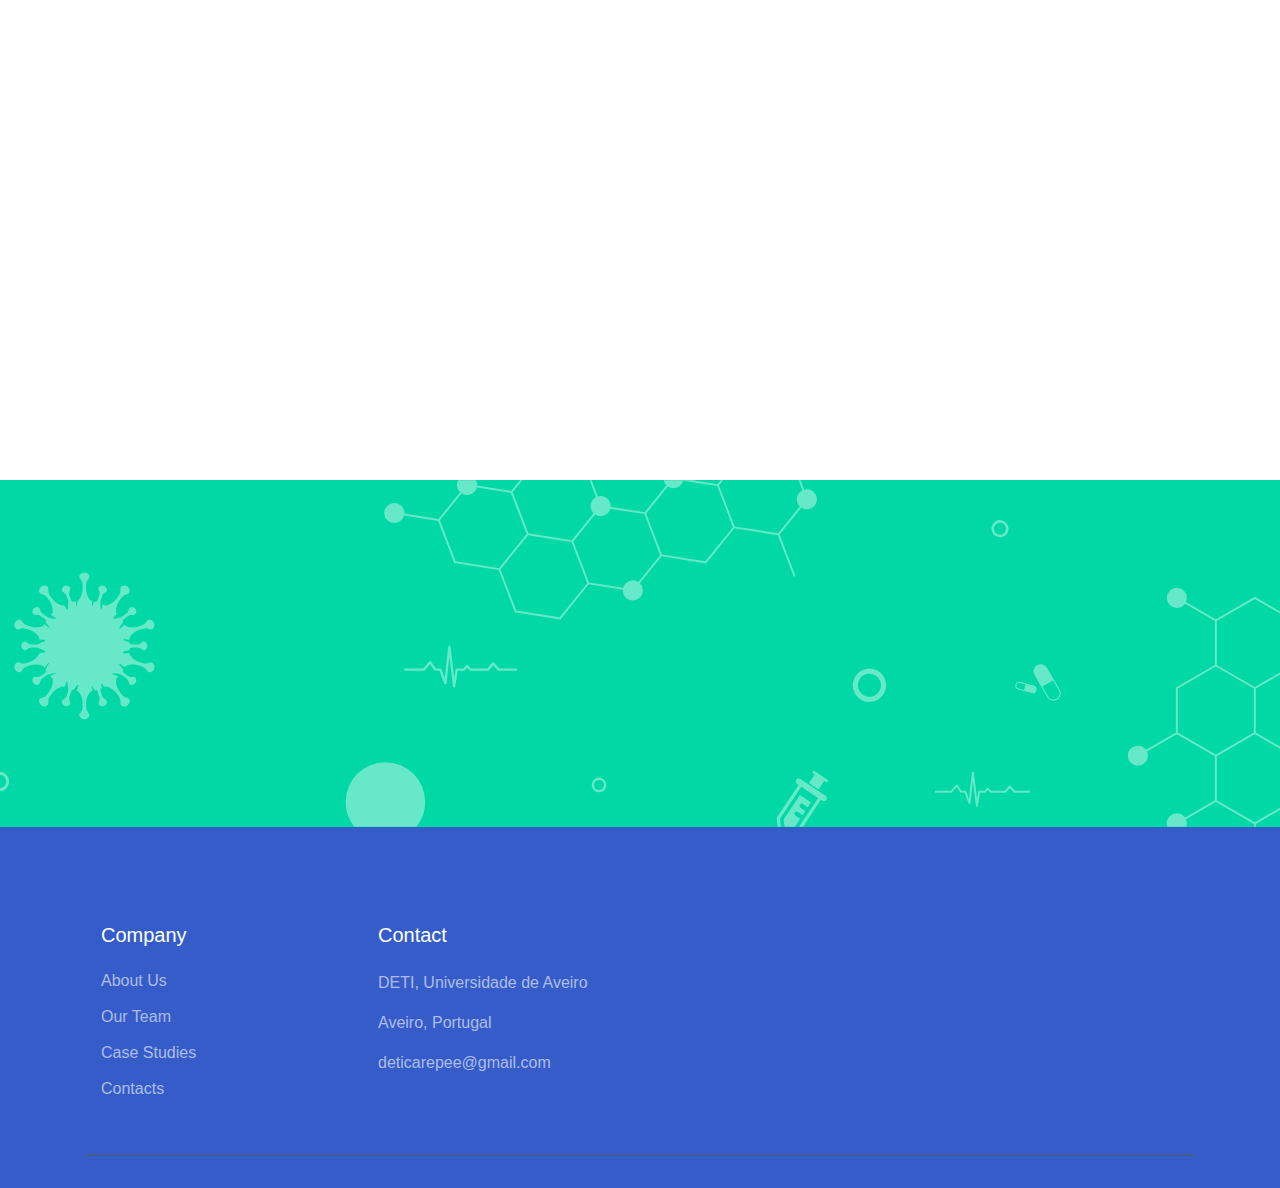
<file: html/about.html>
<!DOCTYPE html>
<html lang="en">
<head>
  <meta charset="UTF-8">
  <meta name="viewport" content="width=device-width, initial-scale=1.0">

  <meta http-equiv="X-UA-Compatible" content="ie=edge">

  <meta name="copyright" content="MACode ID, https://macodeid.com/">

  <title>DetiCare | About Us</title>

  <link rel="stylesheet" href="../assets/css/maicons.css">

  <link rel="stylesheet" href="../assets/css/bootstrap.css">

  <link rel="stylesheet" href="../assets/vendor/owl-carousel/css/owl.carousel.css">

  <link rel="stylesheet" href="../assets/vendor/animate/animate.css">

  <link rel="stylesheet" href="../assets/css/theme.css">
</head>
<body>

  <!-- Back to top button -->
  <div class="back-to-top"></div>
  <header>
    

    <nav class="navbar navbar-expand-lg navbar-light shadow-sm">
      <div class="container">
        <a class="navbar-brand" href="#"><span class="text-primary">Deti</span>Care</a>

        

        <button class="navbar-toggler" type="button" data-toggle="collapse" data-target="#navbarSupport" aria-controls="navbarSupport" aria-expanded="false" aria-label="Toggle navigation">
          <span class="navbar-toggler-icon"></span>
        </button>

        <div class="collapse navbar-collapse" id="navbarSupport">
          <ul class="navbar-nav ml-auto">
            <li class="nav-item ">
              <a class="nav-link" href="index.html">Home</a>
            </li>
            <li class="nav-item active">
              <a class="nav-link" href="about.html">About Us</a>
            </li>
            <li class="nav-item">
              <a class="nav-link" href="doctors.html">Our Team</a>
            </li>
          
            <li class="nav-item">
              <a class="nav-link" href="contact.html">Contact</a>
            </li>
            <li class="nav-item">
              <a class="btn btn-primary ml-lg-3" href="#">Login / Register</a>
            </li>
          </ul>
        </div> <!-- .navbar-collapse -->
      </div> <!-- .container -->
    </nav>
  </header>
  <div class="page-banner overlay-dark bg-image" style="background-image: url(../assets/img/bg_image_1.jpg);">
    <div class="banner-section">
      <div class="container text-center wow fadeInUp">
        <nav aria-label="Breadcrumb">
          <ol class="breadcrumb breadcrumb-dark bg-transparent justify-content-center py-0 mb-2">
            <li class="breadcrumb-item"><a href="index.html">Home</a></li>
            <li class="breadcrumb-item active" aria-current="page">About</li>
          </ol>
        </nav>
        <h1 class="font-weight-normal">About Us</h1>
      </div> <!-- .container -->
    </div> <!-- .banner-section -->
  </div> <!-- .page-banner -->

  <div class="page-section bg-light">
    <div class="container">
      <div class="row">
        <div class="col-md-4 py-3 wow zoomIn">
          <div class="card-service">
            <div class="circle-shape bg-secondary text-white">
              <span class="mai-chatbubbles-outline"></span>
            </div>
            <p><span>Chat</span> with a doctors</p>
          </div>
        </div>
        <div class="col-md-4 py-3 wow zoomIn">
          <div class="card-service">
            <div class="circle-shape bg-primary text-white">
              <span class="mai-shield-checkmark"></span>
            </div>
            <p><span>One</span>-Health Protection</p>
          </div>
        </div>
        <div class="col-md-4 py-3 wow zoomIn">
          <div class="card-service">
            <div class="circle-shape bg-accent text-white">
              <span class="mai-basket"></span>
            </div>
            <p><span>One</span>-Health Pharmacy</p>
          </div>
        </div>
      </div>
    </div>
  </div>

  <div class="page-section">
    <div class="container">
      <div class="row justify-content-center">
        <div class="col-lg-8 wow fadeInUp">
          <h1 class="text-center mb-3">Welcome to Your Health Center</h1>
          <div class="text-lg">
            <p>Lorem ipsum dolor sit amet consectetur adipisicing elit. Nesciunt neque sit, explicabo vero nulla animi nemo quae cumque, eaque pariatur eum ut maxime! Tenetur aperiam maxime iure explicabo aut consequuntur. Lorem ipsum dolor sit amet consectetur adipisicing elit. Nesciunt neque sit, explicabo vero nulla animi nemo quae cumque, eaque pariatur eum ut maxime! Tenetur aperiam maxime iure explicabo aut consequuntur.</p>
            <p>Expedita iusto sunt beatae esse id nihil voluptates magni, excepturi distinctio impedit illo, incidunt iure facilis atque, inventore reprehenderit quidem aliquid recusandae. Lorem ipsum dolor sit amet consectetur adipisicing elit. Laudantium quod ad sequi atque accusamus deleniti placeat dignissimos illum nulla voluptatibus vel optio, molestiae dolore velit iste maxime, nobis odio molestias!</p>
          </div>
        </div>
        <div class="col-lg-10 mt-5">
          <h1 class="text-center mb-5 wow fadeInUp">Our Doctors</h1>
          <div class="row justify-content-center">
            <div class="col-md-6 col-lg-4 wow zoomIn">
              <div class="card-doctor">
                <div class="header">
                  <img src="../assets/img/doctors/doctor_1.jpg" alt="">
                  
                </div>
                <div class="body">
                  <p class="text-xl mb-0">Dr. Stein Albert</p>
                  <span class="text-sm text-grey">Cardiology</span>
                </div>
              </div>
            </div>
            <div class="col-md-6 col-lg-4 wow zoomIn">
              <div class="card-doctor">
                <div class="header">
                  <img src="../assets/img/doctors/doctor_1.jpg" alt="">
                  <div class="meta">
                    <a href="#"><span class="mai-call"></span></a>
                    <a href="#"><span class="mai-logo-whatsapp"></span></a>
                  </div>
                </div>
                <div class="body">
                  <p class="text-xl mb-0">Dr. Stein Albert</p>
                  <span class="text-sm text-grey">Cardiology</span>
                </div>
              </div>
            </div>
            <div class="col-md-6 col-lg-4 wow zoomIn">
              <div class="card-doctor">
                <div class="header">
                  <img src="../assets/img/doctors/doctor_2.jpg" alt="">
                  <div class="meta">
                    <a href="#"><span class="mai-call"></span></a>
                    <a href="#"><span class="mai-logo-whatsapp"></span></a>
                  </div>
                </div>
                <div class="body">
                  <p class="text-xl mb-0">Dr. Alexa Melvin</p>
                  <span class="text-sm text-grey">Dental</span>
                </div>
              </div>
            </div>
            <div class="col-md-6 col-lg-4 wow zoomIn">
              <div class="card-doctor">
                <div class="header">
                  <img src="../assets/img/doctors/doctor_3.jpg" alt="">
                  <div class="meta">
                    <a href="#"><span class="mai-call"></span></a>
                    <a href="#"><span class="mai-logo-whatsapp"></span></a>
                  </div>
                </div>
                <div class="body">
                  <p class="text-xl mb-0">Dr. Rebecca Steffany</p>
                  <span class="text-sm text-grey">General Health</span>
                </div>
              </div>
            </div>

          </div>
        </div>
      </div>
    </div>
  </div>

  <div class="page-section banner-home bg-image" style="background-image: url(../assets/img/banner-pattern.svg);">
    <div class="container py-5 py-lg-0">
      <div class="row align-items-center">
        <div class="col-lg-4 wow zoomIn">
          <div class="img-banner d-none d-lg-block">
            <img src="../assets/img/mobile_app.png" alt="">
          </div>
        </div>
        <div class="col-lg-8 wow fadeInRight">
          <h1 class="font-weight-normal mb-3">Get easy access of all features using DetiCare Application</h1>
         
        </div>
      </div>
    </div>
  </div> <!-- .banner-home -->

  <footer class="page-footer">
    <div class="container">
      <div class="row px-md-3">
        <div class="col-sm-6 col-lg-3 py-3">
          <h5>Company</h5>
          <ul class="footer-menu">
            <li><a href="about.html">About Us</a></li>
            <li><a href="doctors.html">Our Team</a></li>
            <li><a href="index.html #case_studies" >Case Studies</a></li>
            <li><a href="contact.html">Contacts</a></li>
          </ul>
        </div>
       
        <div class="col-sm-6 col-lg-3 py-3">
          <h5>Contact</h5>
          <p class="footer-link mt-2">DETI, Universidade de Aveiro</p>
          <a href="#" class="footer-link">Aveiro, Portugal</a>
          <a href="#" class="footer-link">deticarepee@gmail.com</a>

        </div>
      </div>

      <hr>

       </div>
  </footer>
<script src="../assets/js/jquery-3.5.1.min.js"></script>

<script src="../assets/js/bootstrap.bundle.min.js"></script>

<script src="../assets/vendor/owl-carousel/js/owl.carousel.min.js"></script>

<script src="../assets/vendor/wow/wow.min.js"></script>

<script src="../assets/js/theme.js"></script>
  
</body>
</html>
</file>
<file: assets/css/maicons.css>
@font-face {
  font-family: 'maicons';
  src:  url('../fonts/maicons.eot?c9nlkl');
  src:  url('../fonts/maicons.eot?c9nlkl#iefix') format('embedded-opentype'),
    url('../fonts/maicons.ttf?c9nlkl') format('truetype'),
    url('../fonts/maicons.woff?c9nlkl') format('woff'),
    url('../fonts/maicons.svg?c9nlkl#maicons') format('svg');
  font-weight: normal;
  font-style: normal;
  font-display: block;
}

[class^="mai-"], [class*=" mai-"] {
  /* use !important to prevent issues with browser extensions that change fonts */
  font-family: 'maicons' !important;
  speak: none;
  font-style: normal;
  font-weight: normal;
  font-variant: normal;
  text-transform: none;
  line-height: 1;

  /* Better Font Rendering =========== */
  -webkit-font-smoothing: antialiased;
  -moz-osx-font-smoothing: grayscale;
}

.mai-add:before {
  content: "\e900";
}
.mai-add-circle:before {
  content: "\e901";
}
.mai-add-circle-outline:before {
  content: "\e902";
}
.mai-airplane:before {
  content: "\e903";
}
.mai-airplane-outline:before {
  content: "\e904";
}
.mai-alarm:before {
  content: "\e905";
}
.mai-alarm-outline:before {
  content: "\e906";
}
.mai-albums:before {
  content: "\e907";
}
.mai-albums-outline:before {
  content: "\e908";
}
.mai-alert:before {
  content: "\e909";
}
.mai-alert-circle:before {
  content: "\e90a";
}
.mai-alert-circle-outline:before {
  content: "\e90b";
}
.mai-analytics:before {
  content: "\e90c";
}
.mai-analytics-outline:before {
  content: "\e90d";
}
.mai-aperture:before {
  content: "\e90e";
}
.mai-aperture-outline:before {
  content: "\e90f";
}
.mai-apps:before {
  content: "\e910";
}
.mai-apps-outline:before {
  content: "\e911";
}
.mai-archive:before {
  content: "\e912";
}
.mai-archive-outline:before {
  content: "\e913";
}
.mai-arrow-back:before {
  content: "\e914";
}
.mai-arrow-back-circle:before {
  content: "\e915";
}
.mai-arrow-back-circle-outline:before {
  content: "\e916";
}
.mai-arrow-down:before {
  content: "\e917";
}
.mai-arrow-down-circle:before {
  content: "\e918";
}
.mai-arrow-down-circle-outline:before {
  content: "\e919";
}
.mai-arrow-forward:before {
  content: "\e91a";
}
.mai-arrow-forward-circle:before {
  content: "\e91b";
}
.mai-arrow-forward-circle-outline:before {
  content: "\e91c";
}
.mai-arrow-redo:before {
  content: "\e91d";
}
.mai-arrow-redo-circle:before {
  content: "\e91e";
}
.mai-arrow-redo-circle-outline:before {
  content: "\e91f";
}
.mai-arrow-redo-outline:before {
  content: "\e920";
}
.mai-arrow-undo:before {
  content: "\e921";
}
.mai-arrow-undo-circle:before {
  content: "\e922";
}
.mai-arrow-undo-circle-outline:before {
  content: "\e923";
}
.mai-arrow-undo-outline:before {
  content: "\e924";
}
.mai-arrow-up:before {
  content: "\e925";
}
.mai-arrow-up-circle:before {
  content: "\e926";
}
.mai-arrow-up-circle-outline:before {
  content: "\e927";
}
.mai-at:before {
  content: "\e928";
}
.mai-at-circle:before {
  content: "\e929";
}
.mai-at-circle-outline:before {
  content: "\e92a";
}
.mai-attach:before {
  content: "\e92b";
}
.mai-attach-outline:before {
  content: "\e92c";
}
.mai-backspace:before {
  content: "\e92d";
}
.mai-backspace-outline:before {
  content: "\e92e";
}
.mai-bandage:before {
  content: "\e92f";
}
.mai-bandage-outline:before {
  content: "\e930";
}
.mai-bar-chart:before {
  content: "\e932";
}
.mai-bar-chart-outline:before {
  content: "\e933";
}
.mai-barbell:before {
  content: "\e931";
}
.mai-barcode:before {
  content: "\e934";
}
.mai-barcode-outline:before {
  content: "\e935";
}
.mai-baseball:before {
  content: "\e936";
}
.mai-baseball-outline:before {
  content: "\e937";
}
.mai-basket:before {
  content: "\e938";
}
.mai-basket-outline:before {
  content: "\e93b";
}
.mai-basketball:before {
  content: "\e939";
}
.mai-basketball-outline:before {
  content: "\e93a";
}
.mai-battery-charging:before {
  content: "\e93c";
}
.mai-battery-dead:before {
  content: "\e93d";
}
.mai-battery-full:before {
  content: "\e93e";
}
.mai-battery-half:before {
  content: "\e93f";
}
.mai-beaker:before {
  content: "\e940";
}
.mai-beaker-outline:before {
  content: "\e941";
}
.mai-bed:before {
  content: "\e942";
}
.mai-bed-outline:before {
  content: "\e943";
}
.mai-beer:before {
  content: "\e944";
}
.mai-beer-outline:before {
  content: "\e945";
}
.mai-bicycle:before {
  content: "\e946";
}
.mai-bluetooth:before {
  content: "\e947";
}
.mai-boat:before {
  content: "\e948";
}
.mai-boat-outline:before {
  content: "\e949";
}
.mai-body:before {
  content: "\e94a";
}
.mai-body-outline:before {
  content: "\e94b";
}
.mai-bonfire:before {
  content: "\e94c";
}
.mai-bonfire-outline:before {
  content: "\e94d";
}
.mai-book:before {
  content: "\e94e";
}
.mai-book-outline:before {
  content: "\e953";
}
.mai-bookmark:before {
  content: "\e94f";
}
.mai-bookmark-outline:before {
  content: "\e950";
}
.mai-bookmarks:before {
  content: "\e951";
}
.mai-bookmarks-outline:before {
  content: "\e952";
}
.mai-briefcase:before {
  content: "\e954";
}
.mai-briefcase-outline:before {
  content: "\e955";
}
.mai-browsers:before {
  content: "\e956";
}
.mai-browsers-outline:before {
  content: "\e957";
}
.mai-brush:before {
  content: "\e958";
}
.mai-brush-outline:before {
  content: "\e959";
}
.mai-bug:before {
  content: "\e95a";
}
.mai-bug-outline:before {
  content: "\e95b";
}
.mai-build:before {
  content: "\e95c";
}
.mai-build-outline:before {
  content: "\e95d";
}
.mai-bulb:before {
  content: "\e95e";
}
.mai-bulb-outline:before {
  content: "\e95f";
}
.mai-bus:before {
  content: "\e960";
}
.mai-bus-outline:before {
  content: "\e963";
}
.mai-business:before {
  content: "\e961";
}
.mai-business-outline:before {
  content: "\e962";
}
.mai-cafe:before {
  content: "\e964";
}
.mai-cafe-outline:before {
  content: "\e965";
}
.mai-calculator:before {
  content: "\e966";
}
.mai-calculator-outline:before {
  content: "\e967";
}
.mai-calendar:before {
  content: "\e968";
}
.mai-calendar-outline:before {
  content: "\e969";
}
.mai-call:before {
  content: "\e96a";
}
.mai-call-outline:before {
  content: "\e96b";
}
.mai-camera:before {
  content: "\e96c";
}
.mai-camera-outline:before {
  content: "\e96d";
}
.mai-camera-reverse:before {
  content: "\e96e";
}
.mai-camera-reverse-outline:before {
  content: "\e96f";
}
.mai-car:before {
  content: "\e970";
}
.mai-car-outline:before {
  content: "\e97f";
}
.mai-car-sport:before {
  content: "\e980";
}
.mai-car-sport-outline:before {
  content: "\e981";
}
.mai-card:before {
  content: "\e971";
}
.mai-card-outline:before {
  content: "\e972";
}
.mai-caret-back:before {
  content: "\e973";
}
.mai-caret-back-circle:before {
  content: "\e974";
}
.mai-caret-back-circle-outline:before {
  content: "\e975";
}
.mai-caret-down:before {
  content: "\e976";
}
.mai-caret-down-circle:before {
  content: "\e977";
}
.mai-caret-down-circle-outline:before {
  content: "\e978";
}
.mai-caret-forward:before {
  content: "\e979";
}
.mai-caret-forward-circle:before {
  content: "\e97a";
}
.mai-caret-forward-circle-outline:before {
  content: "\e97b";
}
.mai-caret-up:before {
  content: "\e97c";
}
.mai-caret-up-circle:before {
  content: "\e97d";
}
.mai-caret-up-circle-outline:before {
  content: "\e97e";
}
.mai-cart:before {
  content: "\e982";
}
.mai-cart-outline:before {
  content: "\e983";
}
.mai-cash:before {
  content: "\e984";
}
.mai-cash-outline:before {
  content: "\e985";
}
.mai-chatbox:before {
  content: "\e986";
}
.mai-chatbox-ellipses:before {
  content: "\e987";
}
.mai-chatbox-ellipses-outline:before {
  content: "\e988";
}
.mai-chatbox-outline:before {
  content: "\e989";
}
.mai-chatbubble:before {
  content: "\e98a";
}
.mai-chatbubble-ellipses:before {
  content: "\e98b";
}
.mai-chatbubble-ellipses-outline:before {
  content: "\e98c";
}
.mai-chatbubble-outline:before {
  content: "\e98d";
}
.mai-chatbubbles:before {
  content: "\e98e";
}
.mai-chatbubbles-outline:before {
  content: "\e98f";
}
.mai-checkbox:before {
  content: "\e990";
}
.mai-checkbox-outline:before {
  content: "\e991";
}
.mai-checkmark:before {
  content: "\e992";
}
.mai-checkmark-circle:before {
  content: "\e993";
}
.mai-checkmark-circle-outline:before {
  content: "\e994";
}
.mai-checkmark-done:before {
  content: "\e995";
}
.mai-checkmark-done-circle:before {
  content: "\e996";
}
.mai-checkmark-done-circle-outline:before {
  content: "\e997";
}
.mai-chevron-back:before {
  content: "\e998";
}
.mai-chevron-back-circle:before {
  content: "\e999";
}
.mai-chevron-back-circle-outline:before {
  content: "\e99a";
}
.mai-chevron-down:before {
  content: "\e99b";
}
.mai-chevron-down-circle:before {
  content: "\e99c";
}
.mai-chevron-down-circle-outline:before {
  content: "\e99d";
}
.mai-chevron-forward:before {
  content: "\e99e";
}
.mai-chevron-forward-circle:before {
  content: "\e99f";
}
.mai-chevron-forward-circle-outline:before {
  content: "\e9a0";
}
.mai-chevron-up:before {
  content: "\e9a1";
}
.mai-chevron-up-circle:before {
  content: "\e9a2";
}
.mai-chevron-up-circle-outline:before {
  content: "\e9a3";
}
.mai-clipboard:before {
  content: "\e9a4";
}
.mai-clipboard-outline:before {
  content: "\e9a5";
}
.mai-close:before {
  content: "\e9a6";
}
.mai-close-circle:before {
  content: "\e9a7";
}
.mai-close-circle-outline:before {
  content: "\e9a8";
}
.mai-cloud:before {
  content: "\e9a9";
}
.mai-cloud-circle:before {
  content: "\e9aa";
}
.mai-cloud-circle-outline:before {
  content: "\e9ab";
}
.mai-cloud-done:before {
  content: "\e9ac";
}
.mai-cloud-done-outline:before {
  content: "\e9ad";
}
.mai-cloud-download:before {
  content: "\e9ae";
}
.mai-cloud-download-outline:before {
  content: "\e9af";
}
.mai-cloud-offline:before {
  content: "\e9b0";
}
.mai-cloud-offline-outline:before {
  content: "\e9b1";
}
.mai-cloud-outline:before {
  content: "\e9b2";
}
.mai-cloud-upload:before {
  content: "\e9b3";
}
.mai-cloud-upload-outline:before {
  content: "\e9b4";
}
.mai-cloudy:before {
  content: "\e9b5";
}
.mai-cloudy-night:before {
  content: "\e9b6";
}
.mai-cloudy-night-outline:before {
  content: "\e9b7";
}
.mai-cloudy-outline:before {
  content: "\e9b8";
}
.mai-code:before {
  content: "\e9b9";
}
.mai-code-download:before {
  content: "\e9ba";
}
.mai-code-slash:before {
  content: "\e9bb";
}
.mai-code-working:before {
  content: "\e9bc";
}
.mai-cog:before {
  content: "\e9bd";
}
.mai-color-fill:before {
  content: "\e9be";
}
.mai-color-fill-outline:before {
  content: "\e9bf";
}
.mai-color-filter:before {
  content: "\e9c0";
}
.mai-color-filter-outline:before {
  content: "\e9c1";
}
.mai-color-palette:before {
  content: "\e9c2";
}
.mai-color-palette-outline:before {
  content: "\e9c3";
}
.mai-color-wand:before {
  content: "\e9c4";
}
.mai-color-wand-outline:before {
  content: "\e9c5";
}
.mai-compass:before {
  content: "\e9c6";
}
.mai-compass-outline:before {
  content: "\e9c7";
}
.mai-construct:before {
  content: "\e9c8";
}
.mai-construct-outline:before {
  content: "\e9c9";
}
.mai-contract:before {
  content: "\e9ca";
}
.mai-contrast:before {
  content: "\e9cb";
}
.mai-copy:before {
  content: "\e9cc";
}
.mai-copy-outline:before {
  content: "\e9cd";
}
.mai-create:before {
  content: "\e9ce";
}
.mai-create-outline:before {
  content: "\e9cf";
}
.mai-crop:before {
  content: "\e9d0";
}
.mai-cube:before {
  content: "\e9d1";
}
.mai-cube-outline:before {
  content: "\e9d2";
}
.mai-cut:before {
  content: "\e9d3";
}
.mai-desktop:before {
  content: "\e9d4";
}
.mai-desktop-outline:before {
  content: "\e9d5";
}
.mai-disc:before {
  content: "\e9d6";
}
.mai-disc-outline:before {
  content: "\e9d7";
}
.mai-document:before {
  content: "\e9d8";
}
.mai-document-outline:before {
  content: "\e9d9";
}
.mai-document-text:before {
  content: "\e9dc";
}
.mai-document-text-outline:before {
  content: "\e9dd";
}
.mai-documents:before {
  content: "\e9da";
}
.mai-documents-outline:before {
  content: "\e9db";
}
.mai-download:before {
  content: "\e9de";
}
.mai-download-outline:before {
  content: "\e9df";
}
.mai-duplicate:before {
  content: "\e9e0";
}
.mai-duplicate-outline:before {
  content: "\e9e1";
}
.mai-ear:before {
  content: "\e9e2";
}
.mai-ear-outline:before {
  content: "\e9e3";
}
.mai-earth:before {
  content: "\e9e4";
}
.mai-earth-outline:before {
  content: "\e9e5";
}
.mai-easel:before {
  content: "\e9e6";
}
.mai-easel-outline:before {
  content: "\e9e7";
}
.mai-egg:before {
  content: "\e9e8";
}
.mai-egg-outline:before {
  content: "\e9e9";
}
.mai-ellipse:before {
  content: "\e9ea";
}
.mai-ellipse-outline:before {
  content: "\e9eb";
}
.mai-ellipsis-horizontal:before {
  content: "\e9ec";
}
.mai-ellipsis-horizontal-circle:before {
  content: "\e9ed";
}
.mai-ellipsis-vertical:before {
  content: "\e9ee";
}
.mai-ellipsis-vertical-circle:before {
  content: "\e9ef";
}
.mai-enter:before {
  content: "\e9f0";
}
.mai-enter-outline:before {
  content: "\e9f1";
}
.mai-exit:before {
  content: "\e9f2";
}
.mai-exit-outline:before {
  content: "\e9f3";
}
.mai-expand:before {
  content: "\e9f4";
}
.mai-eye:before {
  content: "\e9f5";
}
.mai-eye-off:before {
  content: "\e9f8";
}
.mai-eye-off-outline:before {
  content: "\e9f9";
}
.mai-eye-outline:before {
  content: "\e9fa";
}
.mai-eyedrop:before {
  content: "\e9f6";
}
.mai-eyedrop-outline:before {
  content: "\e9f7";
}
.mai-fast-food:before {
  content: "\e9fb";
}
.mai-fast-food-outline:before {
  content: "\e9fc";
}
.mai-female:before {
  content: "\e9fd";
}
.mai-file-tray:before {
  content: "\e9fe";
}
.mai-file-tray-full:before {
  content: "\e9ff";
}
.mai-file-tray-full-outline:before {
  content: "\ea00";
}
.mai-file-tray-outline:before {
  content: "\ea01";
}
.mai-film:before {
  content: "\ea02";
}
.mai-film-outline:before {
  content: "\ea03";
}
.mai-filter:before {
  content: "\ea04";
}
.mai-finger-print:before {
  content: "\ea05";
}
.mai-fitness:before {
  content: "\ea06";
}
.mai-fitness-outline:before {
  content: "\ea07";
}
.mai-flag:before {
  content: "\ea08";
}
.mai-flag-outline:before {
  content: "\ea09";
}
.mai-flame:before {
  content: "\ea0a";
}
.mai-flame-outline:before {
  content: "\ea0b";
}
.mai-flash:before {
  content: "\ea0c";
}
.mai-flash-off:before {
  content: "\ea0f";
}
.mai-flash-off-outline:before {
  content: "\ea10";
}
.mai-flash-outline:before {
  content: "\ea11";
}
.mai-flashlight:before {
  content: "\ea0d";
}
.mai-flashlight-outline:before {
  content: "\ea0e";
}
.mai-flask:before {
  content: "\ea12";
}
.mai-flask-outline:before {
  content: "\ea13";
}
.mai-flower:before {
  content: "\ea14";
}
.mai-flower-outline:before {
  content: "\ea15";
}
.mai-folder:before {
  content: "\ea16";
}
.mai-folder-open:before {
  content: "\ea17";
}
.mai-folder-open-outline:before {
  content: "\ea18";
}
.mai-folder-outline:before {
  content: "\ea19";
}
.mai-football:before {
  content: "\ea1a";
}
.mai-football-outline:before {
  content: "\ea1b";
}
.mai-funnel:before {
  content: "\ea1c";
}
.mai-funnel-outline:before {
  content: "\ea1d";
}
.mai-game-controller:before {
  content: "\ea1e";
}
.mai-game-controller-outline:before {
  content: "\ea1f";
}
.mai-gift:before {
  content: "\ea20";
}
.mai-gift-outline:before {
  content: "\ea21";
}
.mai-git-branch:before {
  content: "\ea22";
}
.mai-git-commit:before {
  content: "\ea23";
}
.mai-git-compare:before {
  content: "\ea24";
}
.mai-git-merge:before {
  content: "\ea25";
}
.mai-git-network:before {
  content: "\ea26";
}
.mai-git-pull-request:before {
  content: "\ea27";
}
.mai-glasses:before {
  content: "\ea28";
}
.mai-glasses-outline:before {
  content: "\ea29";
}
.mai-globe:before {
  content: "\ea2a";
}
.mai-globe-outline:before {
  content: "\ea2b";
}
.mai-golf:before {
  content: "\ea2c";
}
.mai-golf-outline:before {
  content: "\ea2d";
}
.mai-grid:before {
  content: "\ea2e";
}
.mai-grid-outline:before {
  content: "\ea2f";
}
.mai-hammer:before {
  content: "\ea30";
}
.mai-hammer-outline:before {
  content: "\ea31";
}
.mai-hand-left:before {
  content: "\ea32";
}
.mai-hand-left-outline:before {
  content: "\ea33";
}
.mai-hand-right:before {
  content: "\ea34";
}
.mai-hand-right-outline:before {
  content: "\ea35";
}
.mai-happy:before {
  content: "\ea36";
}
.mai-happy-outline:before {
  content: "\ea37";
}
.mai-hardware-chip:before {
  content: "\ea38";
}
.mai-hardware-chip-outline:before {
  content: "\ea39";
}
.mai-headset:before {
  content: "\ea3a";
}
.mai-headset-outline:before {
  content: "\ea3b";
}
.mai-heart:before {
  content: "\ea3c";
}
.mai-heart-circle:before {
  content: "\ea3d";
}
.mai-heart-circle-outline:before {
  content: "\ea3e";
}
.mai-heart-dislike:before {
  content: "\ea3f";
}
.mai-heart-dislike-circle:before {
  content: "\ea40";
}
.mai-heart-dislike-circle-outline:before {
  content: "\ea41";
}
.mai-heart-dislike-outline:before {
  content: "\ea42";
}
.mai-heart-half:before {
  content: "\ea43";
}
.mai-heart-half-outline:before {
  content: "\ea44";
}
.mai-heart-outline:before {
  content: "\ea45";
}
.mai-help:before {
  content: "\ea46";
}
.mai-help-buoy:before {
  content: "\ea47";
}
.mai-help-buoy-outline:before {
  content: "\ea48";
}
.mai-help-circle:before {
  content: "\ea49";
}
.mai-help-circle-outline:before {
  content: "\ea4a";
}
.mai-home:before {
  content: "\ea4b";
}
.mai-home-outline:before {
  content: "\ea4c";
}
.mai-hourglass:before {
  content: "\ea4d";
}
.mai-hourglass-outline:before {
  content: "\ea4e";
}
.mai-ice-cream:before {
  content: "\ea4f";
}
.mai-ice-cream-outline:before {
  content: "\ea50";
}
.mai-image:before {
  content: "\ea51";
}
.mai-image-outline:before {
  content: "\ea52";
}
.mai-images:before {
  content: "\ea53";
}
.mai-images-outline:before {
  content: "\ea54";
}
.mai-infinite:before {
  content: "\ea55";
}
.mai-information:before {
  content: "\ea56";
}
.mai-information-circle:before {
  content: "\ea57";
}
.mai-information-circle-outline:before {
  content: "\ea58";
}
.mai-journal:before {
  content: "\ea59";
}
.mai-journal-outline:before {
  content: "\ea5a";
}
.mai-key:before {
  content: "\ea5b";
}
.mai-key-outline:before {
  content: "\ea5c";
}
.mai-keypad:before {
  content: "\ea5d";
}
.mai-keypad-outline:before {
  content: "\ea5e";
}
.mai-language:before {
  content: "\ea5f";
}
.mai-laptop:before {
  content: "\ea60";
}
.mai-laptop-outline:before {
  content: "\ea61";
}
.mai-layers:before {
  content: "\ea62";
}
.mai-layers-outline:before {
  content: "\ea63";
}
.mai-leaf:before {
  content: "\ea64";
}
.mai-leaf-outline:before {
  content: "\ea65";
}
.mai-library:before {
  content: "\ea66";
}
.mai-library-outline:before {
  content: "\ea67";
}
.mai-link:before {
  content: "\ea68";
}
.mai-list:before {
  content: "\ea69";
}
.mai-list-circle:before {
  content: "\ea6a";
}
.mai-list-circle-outline:before {
  content: "\ea6b";
}
.mai-locate:before {
  content: "\ea6c";
}
.mai-location:before {
  content: "\ea6d";
}
.mai-location-outline:before {
  content: "\ea6e";
}
.mai-lock-closed:before {
  content: "\ea6f";
}
.mai-lock-closed-outline:before {
  content: "\ea70";
}
.mai-lock-open:before {
  content: "\ea71";
}
.mai-lock-open-outline:before {
  content: "\ea72";
}
.mai-log-in:before {
  content: "\ea73";
}
.mai-log-in-outline:before {
  content: "\ea74";
}
.mai-log-out:before {
  content: "\ea75";
}
.mai-log-out-outline:before {
  content: "\ea76";
}
.mai-logo-500px:before {
  content: "\ea8e";
}
.mai-logo-accessible-icon:before {
  content: "\eaef";
}
.mai-logo-accusoft:before {
  content: "\eba2";
}
.mai-logo-algolia:before {
  content: "\eba3";
}
.mai-logo-alipay:before {
  content: "\eba4";
}
.mai-logo-amazon:before {
  content: "\eba5";
}
.mai-logo-amplify:before {
  content: "\eba6";
}
.mai-logo-android:before {
  content: "\eba7";
}
.mai-logo-angular:before {
  content: "\eba8";
}
.mai-logo-apple:before {
  content: "\eba9";
}
.mai-logo-apple-appstore:before {
  content: "\ebaa";
}
.mai-logo-aws:before {
  content: "\ebab";
}
.mai-logo-behance:before {
  content: "\ebac";
}
.mai-logo-bitbucket:before {
  content: "\ebad";
}
.mai-logo-bitcoin:before {
  content: "\ebae";
}
.mai-logo-blackberry:before {
  content: "\ebaf";
}
.mai-logo-blogger:before {
  content: "\ebb0";
}
.mai-logo-buffer:before {
  content: "\ebb1";
}
.mai-logo-buysellads:before {
  content: "\ebb2";
}
.mai-logo-capacitor:before {
  content: "\ebb3";
}
.mai-logo-cc-amazon-pay:before {
  content: "\ebb4";
}
.mai-logo-cc-amex:before {
  content: "\ebb5";
}
.mai-logo-cc-apple-pay:before {
  content: "\ebb6";
}
.mai-logo-cc-diners-club:before {
  content: "\ebb7";
}
.mai-logo-cc-discover:before {
  content: "\ebb8";
}
.mai-logo-cc-jcb:before {
  content: "\ebb9";
}
.mai-logo-cc-mastercard:before {
  content: "\ebba";
}
.mai-logo-cc-paypal:before {
  content: "\ebbb";
}
.mai-logo-cc-stripe:before {
  content: "\ebbc";
}
.mai-logo-cc-visa:before {
  content: "\ebbd";
}
.mai-logo-chrome:before {
  content: "\ebbe";
}
.mai-logo-closed-captioning:before {
  content: "\ebbf";
}
.mai-logo-codepen:before {
  content: "\ebc0";
}
.mai-logo-cpanel:before {
  content: "\ebc1";
}
.mai-logo-creative-commons:before {
  content: "\ebc2";
}
.mai-logo-css3:before {
  content: "\ebc3";
}
.mai-logo-cuttlefish:before {
  content: "\ebc4";
}
.mai-logo-d-and-d:before {
  content: "\ebc5";
}
.mai-logo-dashcube:before {
  content: "\ebc6";
}
.mai-logo-designernews:before {
  content: "\ebc7";
}
.mai-logo-deviantart:before {
  content: "\ebc8";
}
.mai-logo-digg:before {
  content: "\ebc9";
}
.mai-logo-digital-ocean:before {
  content: "\ebca";
}
.mai-logo-discord:before {
  content: "\ebcb";
}
.mai-logo-discourse:before {
  content: "\ebcc";
}
.mai-logo-dochub:before {
  content: "\ebcd";
}
.mai-logo-docker:before {
  content: "\ebce";
}
.mai-logo-dribbble:before {
  content: "\ebcf";
}
.mai-logo-dropbox:before {
  content: "\ebd0";
}
.mai-logo-drupal:before {
  content: "\ebd1";
}
.mai-logo-dyalog:before {
  content: "\ebd2";
}
.mai-logo-earlybirds:before {
  content: "\ebd3";
}
.mai-logo-ebay:before {
  content: "\ebd4";
}
.mai-logo-edge:before {
  content: "\ebd5";
}
.mai-logo-electron:before {
  content: "\ebd6";
}
.mai-logo-elementor:before {
  content: "\ebd7";
}
.mai-logo-ello:before {
  content: "\ebd8";
}
.mai-logo-ember:before {
  content: "\ebd9";
}
.mai-logo-empire:before {
  content: "\ebda";
}
.mai-logo-envira:before {
  content: "\ebdb";
}
.mai-logo-erlang:before {
  content: "\ebdc";
}
.mai-logo-etsy:before {
  content: "\ebdd";
}
.mai-logo-euro:before {
  content: "\ebde";
}
.mai-logo-expeditedssl:before {
  content: "\ebdf";
}
.mai-logo-facebook:before {
  content: "\ebe0";
}
.mai-logo-facebook-f:before {
  content: "\ebe1";
}
.mai-logo-facebook-messenger:before {
  content: "\ebe2";
}
.mai-logo-firebase:before {
  content: "\ebe3";
}
.mai-logo-firefox:before {
  content: "\ebe4";
}
.mai-logo-flickr:before {
  content: "\ebe5";
}
.mai-logo-flipboard:before {
  content: "\ebe6";
}
.mai-logo-fly:before {
  content: "\ebe7";
}
.mai-logo-foursquare:before {
  content: "\ebe8";
}
.mai-logo-freebsd:before {
  content: "\ebe9";
}
.mai-logo-gg:before {
  content: "\ebea";
}
.mai-logo-git:before {
  content: "\ebeb";
}
.mai-logo-github:before {
  content: "\ebec";
}
.mai-logo-github-alt:before {
  content: "\ebed";
}
.mai-logo-gitlab:before {
  content: "\ebee";
}
.mai-logo-gitter:before {
  content: "\ebef";
}
.mai-logo-glide:before {
  content: "\ebf0";
}
.mai-logo-glide-g:before {
  content: "\ebf1";
}
.mai-logo-google:before {
  content: "\ebf2";
}
.mai-logo-google-drive:before {
  content: "\ebf3";
}
.mai-logo-google-play:before {
  content: "\ebf4";
}
.mai-logo-google-playstore:before {
  content: "\ebf5";
}
.mai-logo-google-plus:before {
  content: "\ebf6";
}
.mai-logo-google-plus-g:before {
  content: "\ebf7";
}
.mai-logo-google-wallet:before {
  content: "\ebf8";
}
.mai-logo-grunt:before {
  content: "\ebf9";
}
.mai-logo-gulp:before {
  content: "\ebfa";
}
.mai-logo-hackernews:before {
  content: "\ebfb";
}
.mai-logo-hotjar:before {
  content: "\ebfc";
}
.mai-logo-html5:before {
  content: "\ebfd";
}
.mai-logo-hubspot:before {
  content: "\ebfe";
}
.mai-logo-imdb:before {
  content: "\ebff";
}
.mai-logo-instagram:before {
  content: "\ec00";
}
.mai-logo-internet-explorer:before {
  content: "\ec01";
}
.mai-logo-ionic:before {
  content: "\ec02";
}
.mai-logo-ionitron:before {
  content: "\ec03";
}
.mai-logo-itunes:before {
  content: "\ec04";
}
.mai-logo-java:before {
  content: "\ec05";
}
.mai-logo-javascript:before {
  content: "\ec06";
}
.mai-logo-joomla:before {
  content: "\ec07";
}
.mai-logo-jsfiddle:before {
  content: "\ec08";
}
.mai-logo-keycdn:before {
  content: "\ec09";
}
.mai-logo-laravel:before {
  content: "\ec0a";
}
.mai-logo-lastfm:before {
  content: "\ec0b";
}
.mai-logo-leanpub:before {
  content: "\ec0c";
}
.mai-logo-less:before {
  content: "\ec0d";
}
.mai-logo-line:before {
  content: "\ec0e";
}
.mai-logo-linkedin:before {
  content: "\ec0f";
}
.mai-logo-linux:before {
  content: "\ec10";
}
.mai-logo-magento:before {
  content: "\ec11";
}
.mai-logo-mailchimp:before {
  content: "\ec12";
}
.mai-logo-markdown:before {
  content: "\ec13";
}
.mai-logo-maxcdn:before {
  content: "\ec14";
}
.mai-logo-medium:before {
  content: "\ec15";
}
.mai-logo-medium-m:before {
  content: "\ec16";
}
.mai-logo-meetup:before {
  content: "\ec17";
}
.mai-logo-microsoft:before {
  content: "\ec18";
}
.mai-logo-mix:before {
  content: "\ec19";
}
.mai-logo-mixcloud:before {
  content: "\ec1a";
}
.mai-logo-nodejs:before {
  content: "\ec1b";
}
.mai-logo-npm:before {
  content: "\ec1c";
}
.mai-logo-octocat:before {
  content: "\ec1d";
}
.mai-logo-opencart:before {
  content: "\ec1e";
}
.mai-logo-openid:before {
  content: "\ec1f";
}
.mai-logo-opera:before {
  content: "\ec20";
}
.mai-logo-patreon:before {
  content: "\ec21";
}
.mai-logo-paypal:before {
  content: "\ec22";
}
.mai-logo-php:before {
  content: "\ec23";
}
.mai-logo-pinterest:before {
  content: "\ec24";
}
.mai-logo-pinterest-p:before {
  content: "\ec25";
}
.mai-logo-playstation:before {
  content: "\ec26";
}
.mai-logo-product-hunt:before {
  content: "\ec27";
}
.mai-logo-pwa:before {
  content: "\ec28";
}
.mai-logo-python:before {
  content: "\ec29";
}
.mai-logo-qq:before {
  content: "\ec2a";
}
.mai-logo-quora:before {
  content: "\ec2b";
}
.mai-logo-react:before {
  content: "\ec2c";
}
.mai-logo-readme:before {
  content: "\ec2d";
}
.mai-logo-reddit:before {
  content: "\ec2e";
}
.mai-logo-researchgate:before {
  content: "\ec2f";
}
.mai-logo-rocketchat:before {
  content: "\ec30";
}
.mai-logo-rss:before {
  content: "\ec31";
}
.mai-logo-safari:before {
  content: "\ec32";
}
.mai-logo-sass:before {
  content: "\ec33";
}
.mai-logo-scribd:before {
  content: "\ec34";
}
.mai-logo-searchengin:before {
  content: "\ec35";
}
.mai-logo-sellcast:before {
  content: "\ec36";
}
.mai-logo-sellsy:before {
  content: "\ec37";
}
.mai-logo-skype:before {
  content: "\ec38";
}
.mai-logo-slack:before {
  content: "\ec39";
}
.mai-logo-slideshare:before {
  content: "\ec3a";
}
.mai-logo-snapchat:before {
  content: "\ec3b";
}
.mai-logo-soundcloud:before {
  content: "\ec3c";
}
.mai-logo-spotify:before {
  content: "\ec3d";
}
.mai-logo-squarespace:before {
  content: "\ec3e";
}
.mai-logo-stack-exchange:before {
  content: "\ec3f";
}
.mai-logo-stackoverflow:before {
  content: "\ec40";
}
.mai-logo-staylinked:before {
  content: "\ec41";
}
.mai-logo-steam:before {
  content: "\ec42";
}
.mai-logo-stencil:before {
  content: "\ec43";
}
.mai-logo-stripe:before {
  content: "\ec44";
}
.mai-logo-stripe-s:before {
  content: "\ec45";
}
.mai-logo-teamspeak:before {
  content: "\ec46";
}
.mai-logo-telegram:before {
  content: "\ec47";
}
.mai-logo-trello:before {
  content: "\ec48";
}
.mai-logo-tripadvisor:before {
  content: "\ec49";
}
.mai-logo-tumblr:before {
  content: "\ec4a";
}
.mai-logo-tux:before {
  content: "\ec4b";
}
.mai-logo-twitch:before {
  content: "\ec4c";
}
.mai-logo-twitter:before {
  content: "\ec4d";
}
.mai-logo-uber:before {
  content: "\ec4e";
}
.mai-logo-uikit:before {
  content: "\ec4f";
}
.mai-logo-usd:before {
  content: "\ec50";
}
.mai-logo-viacoin:before {
  content: "\ec51";
}
.mai-logo-viadeo:before {
  content: "\ec52";
}
.mai-logo-viber:before {
  content: "\ec53";
}
.mai-logo-vimeo:before {
  content: "\ec54";
}
.mai-logo-vk:before {
  content: "\ec55";
}
.mai-logo-vue:before {
  content: "\ec56";
}
.mai-logo-web-component:before {
  content: "\ec57";
}
.mai-logo-weebly:before {
  content: "\ec58";
}
.mai-logo-weibo:before {
  content: "\ec59";
}
.mai-logo-whatsapp:before {
  content: "\ec5a";
}
.mai-logo-whmcs:before {
  content: "\ec5b";
}
.mai-logo-wikipedia-w:before {
  content: "\ec5c";
}
.mai-logo-windows:before {
  content: "\ec5d";
}
.mai-logo-wix:before {
  content: "\ec5e";
}
.mai-logo-wordpress:before {
  content: "\ec5f";
}
.mai-logo-xbox:before {
  content: "\ec60";
}
.mai-logo-xing:before {
  content: "\ec61";
}
.mai-logo-yahoo:before {
  content: "\ec62";
}
.mai-logo-yen:before {
  content: "\ec63";
}
.mai-logo-youtube:before {
  content: "\ec64";
}
.mai-magnet:before {
  content: "\ea77";
}
.mai-magnet-outline:before {
  content: "\ea78";
}
.mai-mail:before {
  content: "\ea79";
}
.mai-mail-open:before {
  content: "\ea7a";
}
.mai-mail-open-outline:before {
  content: "\ea7b";
}
.mai-mail-outline:before {
  content: "\ea7c";
}
.mai-mail-unread:before {
  content: "\ea7d";
}
.mai-mail-unread-outline:before {
  content: "\ea7e";
}
.mai-male:before {
  content: "\ea7f";
}
.mai-male-female:before {
  content: "\ea80";
}
.mai-man:before {
  content: "\ea81";
}
.mai-man-outline:before {
  content: "\ea82";
}
.mai-map:before {
  content: "\ea83";
}
.mai-map-outline:before {
  content: "\ea84";
}
.mai-medal:before {
  content: "\ea85";
}
.mai-medal-outline:before {
  content: "\ea86";
}
.mai-medical:before {
  content: "\ea87";
}
.mai-medical-outline:before {
  content: "\ea88";
}
.mai-medkit:before {
  content: "\ea89";
}
.mai-medkit-outline:before {
  content: "\ea8a";
}
.mai-megaphone:before {
  content: "\ea8b";
}
.mai-megaphone-outline:before {
  content: "\ea8c";
}
.mai-menu:before {
  content: "\ea8d";
}
.mai-mic:before {
  content: "\ea8f";
}
.mai-mic-circle:before {
  content: "\ea90";
}
.mai-mic-circle-outline:before {
  content: "\ea91";
}
.mai-mic-off:before {
  content: "\ea92";
}
.mai-mic-off-circle:before {
  content: "\ea93";
}
.mai-mic-off-circle-outline:before {
  content: "\ea94";
}
.mai-mic-off-outline:before {
  content: "\ea95";
}
.mai-mic-outline:before {
  content: "\ea96";
}
.mai-moon:before {
  content: "\ea97";
}
.mai-moon-outline:before {
  content: "\ea98";
}
.mai-move:before {
  content: "\ea99";
}
.mai-musical-note:before {
  content: "\ea9a";
}
.mai-musical-note-outline:before {
  content: "\ea9b";
}
.mai-musical-notes:before {
  content: "\ea9c";
}
.mai-musical-notes-outline:before {
  content: "\ea9d";
}
.mai-navigate:before {
  content: "\ea9e";
}
.mai-navigate-circle:before {
  content: "\ea9f";
}
.mai-navigate-circle-outline:before {
  content: "\eaa0";
}
.mai-navigate-outline:before {
  content: "\eaa1";
}
.mai-newspaper:before {
  content: "\eaa2";
}
.mai-newspaper-outline:before {
  content: "\eaa3";
}
.mai-notifications:before {
  content: "\eaa4";
}
.mai-notifications-circle:before {
  content: "\eaa5";
}
.mai-notifications-circle-outline:before {
  content: "\eaa6";
}
.mai-notifications-off:before {
  content: "\eaa7";
}
.mai-notifications-off-circle:before {
  content: "\eaa8";
}
.mai-notifications-off-circle-outline:before {
  content: "\eaa9";
}
.mai-notifications-off-outline:before {
  content: "\eaaa";
}
.mai-notifications-outline:before {
  content: "\eaab";
}
.mai-nuclear:before {
  content: "\eaac";
}
.mai-nuclear-outline:before {
  content: "\eaad";
}
.mai-nutrition:before {
  content: "\eaae";
}
.mai-nutrition-outline:before {
  content: "\eaaf";
}
.mai-open:before {
  content: "\eab0";
}
.mai-open-outline:before {
  content: "\eab1";
}
.mai-options:before {
  content: "\eab2";
}
.mai-options-outline:before {
  content: "\eab3";
}
.mai-paper-plane:before {
  content: "\eab4";
}
.mai-paper-plane-outline:before {
  content: "\eab5";
}
.mai-partly-sunny:before {
  content: "\eab6";
}
.mai-partly-sunny-outline:before {
  content: "\eab7";
}
.mai-pause:before {
  content: "\eab8";
}
.mai-pause-circle:before {
  content: "\eab9";
}
.mai-pause-circle-outline:before {
  content: "\eaba";
}
.mai-paw:before {
  content: "\eabb";
}
.mai-paw-outline:before {
  content: "\eabc";
}
.mai-pencil:before {
  content: "\eabd";
}
.mai-people:before {
  content: "\eabe";
}
.mai-people-circle:before {
  content: "\eabf";
}
.mai-people-circle-outline:before {
  content: "\eac0";
}
.mai-people-outline:before {
  content: "\eac1";
}
.mai-person:before {
  content: "\eac2";
}
.mai-person-add:before {
  content: "\eac3";
}
.mai-person-add-outline:before {
  content: "\eac4";
}
.mai-person-circle:before {
  content: "\eac5";
}
.mai-person-circle-outline:before {
  content: "\eac6";
}
.mai-person-outline:before {
  content: "\eac7";
}
.mai-person-remove:before {
  content: "\eac8";
}
.mai-person-remove-outline:before {
  content: "\eac9";
}
.mai-phone-landscape:before {
  content: "\eaca";
}
.mai-phone-landscape-outline:before {
  content: "\eacb";
}
.mai-phone-portrait:before {
  content: "\eacc";
}
.mai-phone-portrait-outline:before {
  content: "\eacd";
}
.mai-pie-chart:before {
  content: "\eace";
}
.mai-pie-chart-outline:before {
  content: "\eacf";
}
.mai-pin:before {
  content: "\ead0";
}
.mai-pin-outline:before {
  content: "\ead1";
}
.mai-pint:before {
  content: "\ead2";
}
.mai-pint-outline:before {
  content: "\ead3";
}
.mai-pizza:before {
  content: "\ead4";
}
.mai-pizza-outline:before {
  content: "\ead5";
}
.mai-planet:before {
  content: "\ead6";
}
.mai-planet-outline:before {
  content: "\ead7";
}
.mai-play:before {
  content: "\ead8";
}
.mai-play-back:before {
  content: "\ead9";
}
.mai-play-back-circle:before {
  content: "\eada";
}
.mai-play-back-circle-outline:before {
  content: "\eadb";
}
.mai-play-back-outline:before {
  content: "\eadc";
}
.mai-play-circle:before {
  content: "\eadd";
}
.mai-play-circle-outline:before {
  content: "\eade";
}
.mai-play-forward:before {
  content: "\eadf";
}
.mai-play-forward-circle:before {
  content: "\eae0";
}
.mai-play-forward-circle-outline:before {
  content: "\eae1";
}
.mai-play-forward-outline:before {
  content: "\eae2";
}
.mai-play-outline:before {
  content: "\eae3";
}
.mai-play-skip-back:before {
  content: "\eae4";
}
.mai-play-skip-back-circle:before {
  content: "\eae5";
}
.mai-play-skip-back-circle-outline:before {
  content: "\eae6";
}
.mai-play-skip-back-outline:before {
  content: "\eae7";
}
.mai-play-skip-forward:before {
  content: "\eae8";
}
.mai-play-skip-forward-circle:before {
  content: "\eae9";
}
.mai-play-skip-forward-circle-outline:before {
  content: "\eaea";
}
.mai-play-skip-forward-outline:before {
  content: "\eaeb";
}
.mai-podium:before {
  content: "\eaec";
}
.mai-podium-outline:before {
  content: "\eaed";
}
.mai-power:before {
  content: "\eaee";
}
.mai-pricetag:before {
  content: "\eaf0";
}
.mai-pricetag-outline:before {
  content: "\eaf1";
}
.mai-pricetags:before {
  content: "\eaf2";
}
.mai-pricetags-outline:before {
  content: "\eaf3";
}
.mai-print:before {
  content: "\eaf4";
}
.mai-print-outline:before {
  content: "\eaf5";
}
.mai-pulse:before {
  content: "\eaf6";
}
.mai-pulse-outline:before {
  content: "\eaf7";
}
.mai-push:before {
  content: "\eaf8";
}
.mai-push-outline:before {
  content: "\eaf9";
}
.mai-qr-code:before {
  content: "\eafa";
}
.mai-qr-code-outline:before {
  content: "\eafb";
}
.mai-radio:before {
  content: "\eafc";
}
.mai-radio-button-off:before {
  content: "\eafd";
}
.mai-radio-button-on:before {
  content: "\eafe";
}
.mai-rainy:before {
  content: "\eaff";
}
.mai-rainy-outline:before {
  content: "\eb00";
}
.mai-reader:before {
  content: "\eb01";
}
.mai-reader-outline:before {
  content: "\eb02";
}
.mai-receipt:before {
  content: "\eb03";
}
.mai-receipt-outline:before {
  content: "\eb04";
}
.mai-recording:before {
  content: "\eb05";
}
.mai-recording-outline:before {
  content: "\eb06";
}
.mai-refresh:before {
  content: "\eb07";
}
.mai-refresh-circle:before {
  content: "\eb08";
}
.mai-refresh-circle-outline:before {
  content: "\eb09";
}
.mai-reload:before {
  content: "\eb0a";
}
.mai-reload-circle:before {
  content: "\eb0b";
}
.mai-reload-circle-outline:before {
  content: "\eb0c";
}
.mai-remove:before {
  content: "\eb0d";
}
.mai-remove-circle:before {
  content: "\eb0e";
}
.mai-remove-circle-outline:before {
  content: "\eb0f";
}
.mai-reorder-four:before {
  content: "\eb10";
}
.mai-reorder-three:before {
  content: "\eb11";
}
.mai-reorder-two:before {
  content: "\eb12";
}
.mai-repeat:before {
  content: "\eb13";
}
.mai-resize:before {
  content: "\eb14";
}
.mai-restaurant:before {
  content: "\eb15";
}
.mai-restaurant-outline:before {
  content: "\eb16";
}
.mai-return-down-back:before {
  content: "\eb17";
}
.mai-return-down-forward:before {
  content: "\eb18";
}
.mai-return-up-back:before {
  content: "\eb19";
}
.mai-return-up-forward:before {
  content: "\eb1a";
}
.mai-ribbon:before {
  content: "\eb1b";
}
.mai-ribbon-outline:before {
  content: "\eb1c";
}
.mai-rocket:before {
  content: "\eb1d";
}
.mai-rocket-outline:before {
  content: "\eb1e";
}
.mai-rose:before {
  content: "\eb1f";
}
.mai-rose-outline:before {
  content: "\eb20";
}
.mai-sad:before {
  content: "\eb21";
}
.mai-sad-outline:before {
  content: "\eb22";
}
.mai-save:before {
  content: "\eb23";
}
.mai-save-outline:before {
  content: "\eb24";
}
.mai-scan:before {
  content: "\eb25";
}
.mai-scan-circle:before {
  content: "\eb26";
}
.mai-scan-circle-outline:before {
  content: "\eb27";
}
.mai-school:before {
  content: "\eb28";
}
.mai-school-outline:before {
  content: "\eb29";
}
.mai-search:before {
  content: "\eb2a";
}
.mai-search-circle:before {
  content: "\eb2b";
}
.mai-search-circle-outline:before {
  content: "\eb2c";
}
.mai-send:before {
  content: "\eb2d";
}
.mai-send-outline:before {
  content: "\eb2e";
}
.mai-server:before {
  content: "\eb2f";
}
.mai-server-outline:before {
  content: "\eb30";
}
.mai-settings:before {
  content: "\eb31";
}
.mai-settings-outline:before {
  content: "\eb32";
}
.mai-shapes:before {
  content: "\eb33";
}
.mai-shapes-outline:before {
  content: "\eb34";
}
.mai-share:before {
  content: "\eb35";
}
.mai-share-outline:before {
  content: "\eb36";
}
.mai-share-social:before {
  content: "\eb37";
}
.mai-share-social-outline:before {
  content: "\eb38";
}
.mai-shield:before {
  content: "\eb39";
}
.mai-shield-checkmark:before {
  content: "\eb3a";
}
.mai-shield-checkmark-outline:before {
  content: "\eb3b";
}
.mai-shield-outline:before {
  content: "\eb3c";
}
.mai-shirt:before {
  content: "\eb3d";
}
.mai-shirt-outline:before {
  content: "\eb3e";
}
.mai-shuffle:before {
  content: "\eb3f";
}
.mai-skull:before {
  content: "\eb40";
}
.mai-skull-outline:before {
  content: "\eb41";
}
.mai-snow:before {
  content: "\eb42";
}
.mai-speedometer:before {
  content: "\eb43";
}
.mai-speedometer-outline:before {
  content: "\eb44";
}
.mai-square:before {
  content: "\eb45";
}
.mai-square-outline:before {
  content: "\eb46";
}
.mai-star:before {
  content: "\eb47";
}
.mai-star-half:before {
  content: "\eb48";
}
.mai-star-outline:before {
  content: "\eb49";
}
.mai-stats-chart:before {
  content: "\eb4a";
}
.mai-stats-chart-outline:before {
  content: "\eb4b";
}
.mai-stop:before {
  content: "\eb4c";
}
.mai-stop-circle:before {
  content: "\eb4d";
}
.mai-stop-circle-outline:before {
  content: "\eb4e";
}
.mai-stop-outline:before {
  content: "\eb4f";
}
.mai-stopwatch:before {
  content: "\eb50";
}
.mai-stopwatch-outline:before {
  content: "\eb51";
}
.mai-subway:before {
  content: "\eb52";
}
.mai-subway-outline:before {
  content: "\eb53";
}
.mai-sunny:before {
  content: "\eb54";
}
.mai-sunny-outline:before {
  content: "\eb55";
}
.mai-swap-horizontal:before {
  content: "\eb56";
}
.mai-swap-vertical:before {
  content: "\eb57";
}
.mai-sync:before {
  content: "\eb58";
}
.mai-sync-circle:before {
  content: "\eb59";
}
.mai-sync-circle-outline:before {
  content: "\eb5a";
}
.mai-tablet-landscape:before {
  content: "\eb5b";
}
.mai-tablet-landscape-outline:before {
  content: "\eb5c";
}
.mai-tablet-portrait:before {
  content: "\eb5d";
}
.mai-tablet-portrait-outline:before {
  content: "\eb5e";
}
.mai-tennisball:before {
  content: "\eb5f";
}
.mai-tennisball-outline:before {
  content: "\eb60";
}
.mai-terminal:before {
  content: "\eb61";
}
.mai-terminal-outline:before {
  content: "\eb62";
}
.mai-text:before {
  content: "\eb63";
}
.mai-thermometer:before {
  content: "\eb64";
}
.mai-thermometer-outline:before {
  content: "\eb65";
}
.mai-thumbs-down:before {
  content: "\eb66";
}
.mai-thumbs-down-outline:before {
  content: "\eb67";
}
.mai-thumbs-up:before {
  content: "\eb68";
}
.mai-thumbs-up-outline:before {
  content: "\eb69";
}
.mai-thunderstorm:before {
  content: "\eb6a";
}
.mai-thunderstorm-outline:before {
  content: "\eb6b";
}
.mai-time:before {
  content: "\eb6c";
}
.mai-time-outline:before {
  content: "\eb6d";
}
.mai-timer:before {
  content: "\eb6e";
}
.mai-timer-outline:before {
  content: "\eb6f";
}
.mai-today:before {
  content: "\eb70";
}
.mai-today-outline:before {
  content: "\eb71";
}
.mai-toggle:before {
  content: "\eb72";
}
.mai-toggle-outline:before {
  content: "\eb73";
}
.mai-trail-sign:before {
  content: "\eb74";
}
.mai-trail-sign-outline:before {
  content: "\eb75";
}
.mai-train:before {
  content: "\eb76";
}
.mai-train-outline:before {
  content: "\eb77";
}
.mai-transgender:before {
  content: "\eb78";
}
.mai-trash:before {
  content: "\eb79";
}
.mai-trash-bin:before {
  content: "\eb7a";
}
.mai-trash-bin-outline:before {
  content: "\eb7b";
}
.mai-trash-outline:before {
  content: "\eb7c";
}
.mai-trending-down:before {
  content: "\eb7d";
}
.mai-trending-up:before {
  content: "\eb7e";
}
.mai-triangle:before {
  content: "\eb7f";
}
.mai-triangle-outline:before {
  content: "\eb80";
}
.mai-trophy:before {
  content: "\eb81";
}
.mai-trophy-outline:before {
  content: "\eb82";
}
.mai-tv:before {
  content: "\eb83";
}
.mai-tv-outline:before {
  content: "\eb84";
}
.mai-umbrella:before {
  content: "\eb85";
}
.mai-umbrella-outline:before {
  content: "\eb86";
}
.mai-videocam:before {
  content: "\eb87";
}
.mai-videocam-outline:before {
  content: "\eb88";
}
.mai-volume-high:before {
  content: "\eb89";
}
.mai-volume-high-outline:before {
  content: "\eb8a";
}
.mai-volume-low:before {
  content: "\eb8b";
}
.mai-volume-low-outline:before {
  content: "\eb8c";
}
.mai-volume-medium:before {
  content: "\eb8d";
}
.mai-volume-medium-outline:before {
  content: "\eb8e";
}
.mai-volume-mute:before {
  content: "\eb8f";
}
.mai-volume-mute-outline:before {
  content: "\eb90";
}
.mai-volume-off:before {
  content: "\eb91";
}
.mai-volume-off-outline:before {
  content: "\eb92";
}
.mai-walk:before {
  content: "\eb93";
}
.mai-walk-outline:before {
  content: "\eb94";
}
.mai-wallet:before {
  content: "\eb95";
}
.mai-wallet-outline:before {
  content: "\eb96";
}
.mai-warning:before {
  content: "\eb97";
}
.mai-warning-outline:before {
  content: "\eb98";
}
.mai-watch:before {
  content: "\eb99";
}
.mai-watch-outline:before {
  content: "\eb9a";
}
.mai-water:before {
  content: "\eb9b";
}
.mai-water-outline:before {
  content: "\eb9c";
}
.mai-wifi:before {
  content: "\eb9d";
}
.mai-wine:before {
  content: "\eb9e";
}
.mai-wine-outline:before {
  content: "\eb9f";
}
.mai-woman:before {
  content: "\eba0";
}
.mai-woman-outline:before {
  content: "\eba1";
}
</file>
<file: assets/css/theme.css>
/*
  Template Name: One-health
  Template URI: https://macodeid.com/projects/one-health
  Copyright: MACode ID, https://macodeid.com/
  License: Creative Commons 4.0
  License URI: https://creativecommons.org/licenses/by/4.0/
  Version: 1.0
 */

:root {
  --primary: #00D9A5;
  --accent: #FF3D85;
  --secondary: #4E5AFE;
  --warning: #EED818;
  --info: #05B4E1;
  --danger: #FF4943;
  --success: #96C93D;
  --dark: #343531;
  --light: #F5F9F6;
  --cs: #596261;
  --grey: #6E807A;
}

body {
  font-family: "Source Sans Pro", sans-serif;
  line-height: 1.5;
  color: #343531;
}

a {
  color: #077bbe;
  text-decoration: none;
  background-color: transparent;
}

a:hover {
  color: #077bbe;
  text-decoration: underline;
}


.text-xs {
  font-size: 12px !important;
}

.text-sm {
  font-size: 14px !important;
}

.text-md {
  font-size: 1rem !important;
}

.text-lg {
  font-size: 18px !important;
}

.text-xl {
  font-size: 20px !important;
}

/* Color systems */
.bg-primary {
  background-color: #077bbe !important;
}

a.bg-primary:hover, a.bg-primary:focus {
  background-color: #077bbe !important;
}

.bg-accent {
  background-color: #FF3D85 !important;
}

a.bg-accent:hover, a.bg-accent:focus {
  background-color: #e93577 !important;
}

.bg-secondary {
  background-color: #4E5AFE !important;
}

a.bg-secondary:hover, a.bg-secondary:focus {
  background-color: #3d49f0 !important;
}

.bg-success {
  background-color: #96C93D !important;
}

a.bg-success:hover, a.bg-success:focus {
  background-color: #2d81b1 !important;
}

.bg-info {
  background-color: #05B4E1 !important;
}

a.bg-info:hover, a.bg-info:focus {
  background-color: #07a2c8 !important;
}

.bg-warning {
  background-color: #EED818 !important;
}

a.bg-warning:hover, a.bg-warning:focus {
  background-color: #d3bf0d !important;
}

.bg-danger {
  background-color: #FF4943 !important;
}

a.bg-danger:hover, a.bg-danger:focus {
  background-color: #e73832 !important;
}

.bg-grey {
  background-color: #6E807A !important;
}

a.bg-grey:hover, a.bg-grey:focus {
  background-color: #62726d !important;
}

.bg-light {
  background-color: #F5F9F6 !important;
}

a.bg-light:hover, a.bg-light:focus {
  background-color: #E1EBE8 !important;
}

.bg-dark {
  background-color: #343531 !important;
}

a.bg-dark:hover, a.bg-dark:focus {
  background-color: #1e1f1c !important;
}

.text-primary {
  color: #000000 !important;
}

a.text-primary:hover, a.text-primary:focus {
  color: #000000 !important;
}

.text-accent {
  color: #FF3D85 !important;
}

a.text-accent:hover, a.text-accent:focus {
  color: #e93577 !important;
}

.text-secondary {
  color: #4E5AFE !important;
}

a.text-secondary:hover, a.text-secondary:focus {
  color: #3d49f0 !important;
}

.text-success {
  color: #96C93D !important;
}

a.text-success:hover, a.text-success:focus {
  color: #80b12d !important;
}

.text-info {
  color: #05B4E1 !important;
}

a.text-info:hover, a.text-info:focus {
  color: #07a2c8 !important;
}

.text-warning {
  color: #EED818 !important;
}

a.text-warning:hover, a.text-warning:focus {
  color: #d3bf0d !important;
}

.text-danger {
  color: #FF4943 !important;
}

a.text-danger:hover, a.text-danger:focus {
  color: #e73832 !important;
}

.text-grey {
  color: #6E807A !important;
}

a.text-grey:hover, a.text-grey:focus {
  color: #62726d !important;
}

.text-light {
  color: #F5F9F6 !important;
}

a.text-light:hover, a.text-light:focus {
  color: #E1EBE8 !important;
}

.text-dark {
  color: #343531 !important;
}

a.text-dark:hover, a.text-dark:focus {
  color: #1e1f1c !important;
}

.text-body {
  color: #252921 !important;
}


.border-primary {
  border-color: #077bbe !important;
}

.border-secondary {
  border-color: #FF3D85 !important;
}

.border-success {
  border-color: #96C93D !important;
}

.border-info {
  border-color: #05B4E1 !important;
}

.border-warning {
  border-color: #EED818 !important;
}

.border-danger {
  border-color: #FF4943 !important;
}

.border-grey {
  border-color: #6E807A !important;
}

.border-light {
  border-color: #F5F9F6 !important;
}

.border-dark {
  border-color: #343531 !important;
}

/* Buttons */
.btn-primary {
  color: #fff;
  background-color: #00a2ff;
  border-color: transparent;
}

.btn-primary.disabled, .btn-primary:disabled {
  color: #fff;
  background-color: #077bbe;
  border-color: transparent;
}

.btn-primary:not(:disabled):not(.disabled):active, .btn-primary:not(:disabled):not(.disabled).active,
.show > .btn-primary.dropdown-toggle {
  color: #fff;
  background-color: #077bbe;
  border-color: #077bbe;
}

.btn-primary:not(:disabled):not(.disabled):active:focus, .btn-primary:not(:disabled):not(.disabled).active:focus,
.show > .btn-primary.dropdown-toggle:focus {
  box-shadow: none;
}

.btn-accent {
  color: #fff;
  background-color: #FF3D85;
  border-color: transparent;
}

.btn-accent.disabled, .btn-accent:disabled {
  color: #fff;
  background-color: #e93577;
  border-color: transparent;
}

.btn-accent:not(:disabled):not(.disabled):active, .btn-accent:not(:disabled):not(.disabled).active,
.show > .btn-accent.dropdown-toggle {
  color: #fff;
  background-color: #FF3D85;
  border-color: #e93577;
}

.btn-accent:not(:disabled):not(.disabled):active:focus, .btn-accent:not(:disabled):not(.disabled).active:focus,
.show > .btn-accent.dropdown-toggle:focus {
  box-shadow: none;
}

.btn-secondary {
  color: #fff;
  background-color: #4E5AFE;
  border-color: transparent;
}

.btn-secondary.disabled, .btn-secondary:disabled {
  color: #fff;
  background-color: #3d49f0;
  border-color: transparent;
}

.btn-secondary:not(:disabled):not(.disabled):active, .btn-secondary:not(:disabled):not(.disabled).active,
.show > .btn-secondary.dropdown-toggle {
  color: #fff;
  background-color: #4E5AFE;
  border-color: #3d49f0;
}

.btn-secondary:not(:disabled):not(.disabled):active:focus, .btn-secondary:not(:disabled):not(.disabled).active:focus,
.show > .btn-secondary.dropdown-toggle:focus {
  box-shadow: none;
}

.btn-success {
  color: #fff;
  background-color: #96C93D;
  border-color: transparent;
}

.btn-success.disabled, .btn-success:disabled {
  color: #fff;
  background-color: #80b12d;
  border-color: transparent;
}

.btn-success:not(:disabled):not(.disabled):active, .btn-success:not(:disabled):not(.disabled).active,
.show > .btn-success.dropdown-toggle {
  color: #fff;
  background-color: #96C93D;
  border-color: #80b12d;
}

.btn-success:not(:disabled):not(.disabled):active:focus, .btn-success:not(:disabled):not(.disabled).active:focus,
.show > .btn-success.dropdown-toggle:focus {
  box-shadow: none;
}

.btn-info {
  color: #fff;
  background-color: #05B4E1;
  border-color: transparent;
}

.btn-info.disabled, .btn-info:disabled {
  color: #fff;
  background-color: #07a2c8;
  border-color: transparent;
}

.btn-info:not(:disabled):not(.disabled):active, .btn-info:not(:disabled):not(.disabled).active,
.show > .btn-info.dropdown-toggle {
  color: #fff;
  background-color: #05B4E1;
  border-color: #07a2c8;
}

.btn-info:not(:disabled):not(.disabled):active:focus, .btn-info:not(:disabled):not(.disabled).active:focus,
.show > .btn-info.dropdown-toggle:focus {
  box-shadow: none;
}

.btn-warning {
  color: #343531;
  background-color: #EED818;
  border-color: transparent;
}

.btn-warning.disabled, .btn-warning:disabled {
  color: #343531;
  background-color: #d3bf0d;
  border-color: transparent;
}

.btn-warning:not(:disabled):not(.disabled):active, .btn-warning:not(:disabled):not(.disabled).active,
.show > .btn-warning.dropdown-toggle {
  color: #343531;
  background-color: #EED818;
  border-color: #d3bf0d;
}

.btn-warning:not(:disabled):not(.disabled):active:focus, .btn-warning:not(:disabled):not(.disabled).active:focus,
.show > .btn-warning.dropdown-toggle:focus {
  box-shadow: none;
}

.btn-danger {
  color: #fff;
  background-color: #FF4943;
  border-color: transparent;
}

.btn-danger.disabled, .btn-danger:disabled {
  color: #fff;
  background-color: #e73832;
  border-color: transparent;
}

.btn-danger:not(:disabled):not(.disabled):active, .btn-danger:not(:disabled):not(.disabled).active,
.show > .btn-danger.dropdown-toggle {
  color: #fff;
  background-color: #FF4943;
  border-color: #e73832;
}

.btn-danger:not(:disabled):not(.disabled):active:focus, .btn-danger:not(:disabled):not(.disabled).active:focus,
.show > .btn-danger.dropdown-toggle:focus {
  box-shadow: none;
}

.btn-light {
  color: #343531;
  background-color: #F5F9F6;
  border-color: transparent;
}

.btn-light:hover {
  color: #343531;
  background-color: #E1EBE8;
  border-color: transparent;
}

.btn-light:focus, .btn-light.focus {
  color: #343531;
  background-color: #d5dfdc;
  border-color: transparent;
  box-shadow: none;
}

.btn-light.disabled, .btn-light:disabled {
  color: #343531;
  background-color: #d0ddd9;
  border-color: transparent;
}

.btn-light:not(:disabled):not(.disabled):active, .btn-light:not(:disabled):not(.disabled).active,
.show > .btn-light.dropdown-toggle {
  color: #343531;
  background-color: #F5F9F6;
  border-color: #d0ddd9;
}

.btn-light:not(:disabled):not(.disabled):active:focus, .btn-light:not(:disabled):not(.disabled).active:focus,
.show > .btn-light.dropdown-toggle:focus {
  box-shadow: none;
}

.btn-dark {
  color: #fff;
  background-color: #343531;
  border-color: transparent;
}

.btn-dark.disabled, .btn-dark:disabled {
  color: #fff;
  background-color: #1e1f1c;
  border-color: transparent;
}

.btn-dark:not(:disabled):not(.disabled):active, .btn-dark:not(:disabled):not(.disabled).active,
.show > .btn-dark.dropdown-toggle {
  color: #fff;
  background-color: #343531;
  border-color: #1e1f1c;
}

.btn-dark:not(:disabled):not(.disabled):active:focus, .btn-dark:not(:disabled):not(.disabled).active:focus,
.show > .btn-dark.dropdown-toggle:focus {
  box-shadow: none;
}

.btn-primary:hover,
.btn-accent:hover,
.btn-secondary:hover,
.btn-success:hover,
.btn-info:hover,
.btn-warning:hover,
.btn-danger:hover,
.btn-dark:hover {
  color: #fff;
  background-color: #596261;
  border-color: transparent;
}

.btn-primary:focus, .btn-primary.focus,
.btn-accent:focus, .btn-accent.focus,
.btn-secondary:focus, .btn-secondary.focus,
.btn-success:focus, .btn-success.focus,
.btn-info:focus, .btn-info.focus,
.btn-warning:focus, .btn-warning.focus,
.btn-danger:focus, .btn-danger.focus,
.btn-dark:focus, .btn-dark.focus {
  color: #fff;
  background-color: #475351;
  border-color: transparent;
  box-shadow: none;
}

.btn-outline-primary {
  color: #00D9A5;
  border-color: #00D9A5;
}

.btn-outline-primary:hover {
  color: #fff;
  background-color: #00D9A5;
  border-color: #00D9A5;
}

.btn-outline-primary:focus, .btn-outline-primary.focus {
  box-shadow: none;
}

.btn-outline-primary.disabled, .btn-outline-primary:disabled {
  color: #00D9A5;
  background-color: transparent;
}

.btn-outline-primary:not(:disabled):not(.disabled):active, .btn-outline-primary:not(:disabled):not(.disabled).active,
.show > .btn-outline-primary.dropdown-toggle {
  color: #fff;
  background-color: #00D9A5;
  border-color: #00D9A5;
}

.btn-outline-primary:not(:disabled):not(.disabled):active:focus, .btn-outline-primary:not(:disabled):not(.disabled).active:focus,
.show > .btn-outline-primary.dropdown-toggle:focus {
  box-shadow: none;
}

.btn-outline-accent {
  color: #FF3D85;
  border-color: #FF3D85;
}

.btn-outline-accent:hover {
  color: #fff;
  background-color: #FF3D85;
  border-color: #FF3D85;
}

.btn-outline-accent:focus, .btn-outline-accent.focus {
  box-shadow: none;
}

.btn-outline-accent.disabled, .btn-outline-accent:disabled {
  color: #FF3D85;
  background-color: transparent;
}

.btn-outline-accent:not(:disabled):not(.disabled):active, .btn-outline-accent:not(:disabled):not(.disabled).active,
.show > .btn-outline-accent.dropdown-toggle {
  color: #fff;
  background-color: #FF3D85;
  border-color: #FF3D85;
}

.btn-outline-accent:not(:disabled):not(.disabled):active:focus, .btn-outline-accent:not(:disabled):not(.disabled).active:focus,
.show > .btn-outline-accent.dropdown-toggle:focus {
  box-shadow: none;
}

.btn-outline-secondary {
  color: #4E5AFE;
  border-color: #4E5AFE;
}

.btn-outline-secondary:hover {
  color: #fff;
  background-color: #4E5AFE;
  border-color: #4E5AFE;
}

.btn-outline-secondary:focus, .btn-outline-secondary.focus {
  box-shadow: none;
}

.btn-outline-secondary.disabled, .btn-outline-secondary:disabled {
  color: #4E5AFE;
  background-color: transparent;
}

.btn-outline-secondary:not(:disabled):not(.disabled):active, .btn-outline-secondary:not(:disabled):not(.disabled).active,
.show > .btn-outline-secondary.dropdown-toggle {
  color: #fff;
  background-color: #4E5AFE;
  border-color: #4E5AFE;
}

.btn-outline-secondary:not(:disabled):not(.disabled):active:focus, .btn-outline-secondary:not(:disabled):not(.disabled).active:focus,
.show > .btn-outline-secondary.dropdown-toggle:focus {
  box-shadow: none;
}

.btn-outline-success {
  color: #96C93D;
  border-color: #96C93D;
}

.btn-outline-success:hover {
  color: #fff;
  background-color: #96C93D;
  border-color: #96C93D;
}

.btn-outline-success:focus, .btn-outline-success.focus {
  box-shadow: none;
}

.btn-outline-success.disabled, .btn-outline-success:disabled {
  color: #96C93D;
  background-color: transparent;
}

.btn-outline-success:not(:disabled):not(.disabled):active, .btn-outline-success:not(:disabled):not(.disabled).active,
.show > .btn-outline-success.dropdown-toggle {
  color: #fff;
  background-color: #96C93D;
  border-color: #96C93D;
}

.btn-outline-success:not(:disabled):not(.disabled):active:focus, .btn-outline-success:not(:disabled):not(.disabled).active:focus,
.show > .btn-outline-success.dropdown-toggle:focus {
  box-shadow: none;
}

.btn-outline-info {
  color: #05B4E1;
  border-color: #05B4E1;
}

.btn-outline-info:hover {
  color: #fff;
  background-color: #05B4E1;
  border-color: #05B4E1;
}

.btn-outline-info:focus, .btn-outline-info.focus {
  box-shadow: none;
}

.btn-outline-info.disabled, .btn-outline-info:disabled {
  color: #05B4E1;
  background-color: transparent;
}

.btn-outline-info:not(:disabled):not(.disabled):active, .btn-outline-info:not(:disabled):not(.disabled).active,
.show > .btn-outline-info.dropdown-toggle {
  color: #fff;
  background-color: #05B4E1;
  border-color: #05B4E1;
}

.btn-outline-info:not(:disabled):not(.disabled):active:focus, .btn-outline-info:not(:disabled):not(.disabled).active:focus,
.show > .btn-outline-info.dropdown-toggle:focus {
  box-shadow: none;
}

.btn-outline-warning {
  color: #EED818;
  border-color: #EED818;
}

.btn-outline-warning:hover {
  color: #212529;
  background-color: #EED818;
  border-color: #EED818;
}

.btn-outline-warning:focus, .btn-outline-warning.focus {
  box-shadow: none;
}

.btn-outline-warning.disabled, .btn-outline-warning:disabled {
  color: #EED818;
  background-color: transparent;
}

.btn-outline-warning:not(:disabled):not(.disabled):active, .btn-outline-warning:not(:disabled):not(.disabled).active,
.show > .btn-outline-warning.dropdown-toggle {
  color: #212529;
  background-color: #EED818;
  border-color: #EED818;
}

.btn-outline-warning:not(:disabled):not(.disabled):active:focus, .btn-outline-warning:not(:disabled):not(.disabled).active:focus,
.show > .btn-outline-warning.dropdown-toggle:focus {
  box-shadow: none;
}

.btn-outline-danger {
  color: #FF4943;
  border-color: #FF4943;
}

.btn-outline-danger:hover {
  color: #fff;
  background-color: #FF4943;
  border-color: #FF4943;
}

.btn-outline-danger:focus, .btn-outline-danger.focus {
  box-shadow: none;
}

.btn-outline-danger.disabled, .btn-outline-danger:disabled {
  color: #FF4943;
  background-color: transparent;
}

.btn-outline-danger:not(:disabled):not(.disabled):active, .btn-outline-danger:not(:disabled):not(.disabled).active,
.show > .btn-outline-danger.dropdown-toggle {
  color: #fff;
  background-color: #FF4943;
  border-color: #FF4943;
}

.btn-outline-danger:not(:disabled):not(.disabled):active:focus, .btn-outline-danger:not(:disabled):not(.disabled).active:focus,
.show > .btn-outline-danger.dropdown-toggle:focus {
  box-shadow: none;
}

.btn-outline-light {
  color: #F5F9F6;
  border-color: #F5F9F6;
}

.btn-outline-light:hover {
  color: #343531;
  background-color: #F5F9F6;
  border-color: #F5F9F6;
}

.btn-outline-light:focus, .btn-outline-light.focus {
  box-shadow: none;
}

.btn-outline-light.disabled, .btn-outline-light:disabled {
  color: #F5F9F6;
  background-color: transparent;
}

.btn-outline-light:not(:disabled):not(.disabled):active, .btn-outline-light:not(:disabled):not(.disabled).active,
.show > .btn-outline-light.dropdown-toggle {
  color: #343531;
  background-color: #F5F9F6;
  border-color: #F5F9F6;
}

.btn-outline-light:not(:disabled):not(.disabled):active:focus, .btn-outline-light:not(:disabled):not(.disabled).active:focus,
.show > .btn-outline-light.dropdown-toggle:focus {
  box-shadow: none;
}

.btn-outline-dark {
  color: #343531;
  border-color: #343531;
}

.btn-outline-dark:hover {
  color: #fff;
  background-color: #343531;
  border-color: #343531;
}

.btn-outline-dark:focus, .btn-outline-dark.focus {
  box-shadow: none;
}

.btn-outline-dark.disabled, .btn-outline-dark:disabled {
  color: #343531;
  background-color: transparent;
}

.btn-outline-dark:not(:disabled):not(.disabled):active, .btn-outline-dark:not(:disabled):not(.disabled).active,
.show > .btn-outline-dark.dropdown-toggle {
  color: #fff;
  background-color: #343531;
  border-color: #343531;
}

.btn-outline-dark:not(:disabled):not(.disabled):active:focus, .btn-outline-dark:not(:disabled):not(.disabled).active:focus,
.show > .btn-outline-dark.dropdown-toggle:focus {
  box-shadow: none;
}

.btn-link {
  font-weight: 400;
  color: #07be94;
  text-decoration: none;
}

.btn-link:hover {
  color: #03a882;
  text-decoration: underline;
}

.btn-link:focus, .btn-link.focus {
  text-decoration: underline;
}

.btn-link:disabled, .btn-link.disabled {
  color: #6E807A;
  pointer-events: none;
}


.topbar {
  border-bottom: 1px solid #E8EEE4;
}

.topbar .row {
  align-items: center;
  min-height: 36px;
}

.topbar .site-info a {
  display: inline-flex;
  align-items: center;
  color: #A1AAA7;
}

.topbar .site-info a:hover {
  text-decoration: none;
}

.topbar .site-info a span {
  font-size: 16px;
  margin-right: 6px;
}

.topbar .site-info .divider {
  margin-left: 8px;
  margin-right: 8px;
  color: #BEC8B8;
}

.topbar .social-mini-button a {
  display: inline-block;
  padding: 4px 8px;
  color: #A1AAA7;
}

.topbar .social-mini-button a:hover {
  text-decoration: none;
  color: #6E807A;
}


.btn {
  padding: 8px 24px;
}

.breadcrumb {
  background-color: #f8f9fa;
}

.breadcrumb-dark .breadcrumb-item a {
  color: #00a2ff;
}

.breadcrumb-dark .breadcrumb-item a:hover {
  color: #00a2ff;
  text-decoration: none;
}

.breadcrumb-dark .breadcrumb-item + .breadcrumb-item::before {
  display: inline-block;
  padding-right: 0.5rem;
  color: rgba(255, 255, 255, 0.8);
  content: "/";
}

.breadcrumb-dark .breadcrumb-item.active {
  color: rgba(255, 255, 255, 0.8);
}


.navbar {
  min-height: 70px;
}

.navbar-brand {
  font-weight: 600;
  padding-top: 10px;
  padding-bottom: 10px;
}

.navbar-nav {
  margin-top: 10px;
  border-top: 1px solid #E8EEE4;
  flex-shrink: 0;
}

.navbar-nav .nav-link {
  transition: all .2s ease;
}

.navbar-nav .btn {
  font-size: 14px;
}

.navbar-light .navbar-nav .nav-link {
  color: rgba(110, 128, 122, 0.8);
}

.navbar-light .navbar-nav .nav-link:hover, .navbar-light .navbar-nav .nav-link:focus {
  color: #6E807A;
}

.navbar-light .navbar-nav .show > .nav-link,
.navbar-light .navbar-nav .active > .nav-link,
.navbar-light .navbar-nav .nav-link.show,
.navbar-light .navbar-nav .nav-link.active {
  font-weight: 500;
  color: #00a2ff;
}


@media (min-width: 576px) {
  .navbar-expand-sm .navbar-nav {
    margin-top: 0;
    border-top: none;
  }
  .navbar-expand-sm .navbar-nav .nav-link {
    padding-right: 16px;
    padding-left: 16px;
  }
  .navbar-expand-sm .navbar-nav {
    align-items: center;
  }
}

@media (min-width: 768px) {
  .navbar-expand-md .navbar-nav {
    margin-top: 0;
    border-top: none;
  }
  .navbar-expand-md .navbar-nav .nav-link {
    padding-right: 16px;
    padding-left: 16px;
  }
  .navbar-expand-md .navbar-nav {
    align-items: center;
  }
}

@media (min-width: 992px) {
  .navbar-expand-lg .navbar-nav {
    margin-top: 0;
    border-top: none;
  }
  .navbar-expand-lg .navbar-nav .nav-link {
    padding-right: 16px;
    padding-left: 16px;
  }
  .navbar-expand-lg .navbar-nav {
    align-items: center;
  }
}

@media (min-width: 1200px) {
  .navbar-expand-xl .navbar-nav {
    margin-top: 0;
    border-top: none;
  }
  .navbar-expand-xl .navbar-nav .nav-link {
    padding-right: 16px;
    padding-left: 16px;
  }
  .navbar-expand-xl .navbar-nav {
    align-items: center;
  }
}

.form-control {
  padding: 8px 15px;
  height: calc(1.5em + 1.375rem + 2px);
  border-color: #d6dbd9;
}

.custom-select {
  height: calc(1.5em + 1.375rem + 2px);
}

.page-link {
  margin-left: 5px;
  min-width: 40px;
  color: #6E807A;
  border: 1px solid #dee6e5;
  text-align: center;
  border-radius: 4px;
}

.page-link:hover {
  color: #2D3B38;
  background-color: #E1EBE8;
  border-color: #dee6e4;
}

.page-link:focus {
  box-shadow: none;
}

.page-item.active .page-link {
  z-index: 3;
  color: #fff;
  background-color: #00D9A5;
  border-color: #00D9A5;
}

.page-item.disabled .page-link {
  color: #6c757d;
  pointer-events: none;
  cursor: auto;
  background-color: #fff;
  border-color: #dee2e6;
}

.pagination-lg .page-link {
  padding: 0.75rem 1.5rem;
  font-size: 1.25rem;
  line-height: 1.5;
}

.pagination-lg .page-item:first-child .page-link {
  border-top-left-radius: 0.3rem;
  border-bottom-left-radius: 0.3rem;
}

.pagination-lg .page-item:last-child .page-link {
  border-top-right-radius: 0.3rem;
  border-bottom-right-radius: 0.3rem;
}

.pagination-sm .page-link {
  padding: 0.25rem 0.5rem;
  font-size: 0.875rem;
  line-height: 1.5;
}

.pagination-sm .page-item:first-child .page-link {
  border-top-left-radius: 0.2rem;
  border-bottom-left-radius: 0.2rem;
}

.pagination-sm .page-item:last-child .page-link {
  border-top-right-radius: 0.2rem;
  border-bottom-right-radius: 0.2rem;
}


.img-place {
  position: relative;
  display: -ms-flexbox;
  display: flex;
  -ms-flex-align: center;
  align-items: center;
  -ms-flex-pack: center;
  justify-content: center;
  margin: 0 auto;
  width: 100%;
  height: 100%;
  text-align: center;
  overflow: hidden;
}

.img-place > img {
  width: 100%;
  height: 100%;
}

.bg-image {
  position: relative;
  background-position: center center;
  background-size: cover;
  background-repeat: no-repeat;
}

.bg-image-parallax {
  background-attachment: fixed;
}

.bg-image-overlay-dark {
  position: relative;
}

.bg-image-overlay-dark::before {
  content: '';
  position: absolute;
  top: 0;
  left: 0;
  width: 100%;
  height: 100%;
  opacity: 0.6;
  background-color: #343531;
}

.bg-image > * {
  position: relative;
  z-index: 10;
}

.avatar {
  display: inline-flex;
  flex-direction: row;
  align-items: center;
}

.avatar-img {
  margin-right: 6px;
  width: 32px;
  height: 32px;
  border-radius: 50%;
  overflow: hidden;
}

.avatar-img img {
  width: 100%;
  height: 100%;
}

.back-to-top {
  position: fixed;
  bottom: 20px;
  right: 25px;
  width: 50px;
  height: 50px;
  border-radius: 50%;
  background: rgba(221, 221, 221, 0.7);
  visibility: hidden;
  cursor: pointer;
  transition: all .2s ease;
  z-index: 1100;
}

.back-to-top::after {
  content: "";
  position: absolute;
  top: 50%;
  left: 0;
  right: 0;
  margin: -4px auto;
  width: 12px;
  height: 12px;
  border-top: 2px solid #555;
  border-right: 2px solid #555;
  -webkit-transform: rotate(-45deg);
     -moz-transform: rotate(-45deg);
          transform: rotate(-45deg);
}

.back-to-top:hover {
  background: #00D9A5;
}

.back-to-top:hover::after {
  border-color: #fff;
}


.page-section {
  position: relative;
  padding-top: 80px;
  padding-bottom: 80px;
  overflow: hidden;
}

.page-hero {
  position: relative;
  height: 550px;
  z-index: 10;
}

.page-banner {
  position: relative;
  height: 300px;
  z-index: 10;
}

.page-hero.overlay-dark::before,
.page-banner.overlay-dark::before {
  content: "";
  position: absolute;
  top: 0;
  left: 0;
  width: 100%;
  height: 100%;
  background: rgba(52, 53, 49, 0.7);
  z-index: 1;
}

.page-banner .breadcrumb-item,
.page-banner .breadcrumb-item a {
  font-size: 14px;
}

.hero-section,
.banner-section {
  position: relative;
  display: -ms-flexbox;
  display: flex;
  -ms-flex-align: center;
  align-items: center;
  -ms-flex-pack: center;
  justify-content: center;
  height: 100%;
  color: #ffffff;
  z-index: 10;
}

.hero-section .subhead {
  text-transform: uppercase;
  letter-spacing: 4px;
}

.hero-section h1 {
  margin-bottom: 32px;
}

.input-navbar {
  width: auto;
  max-width: 280px;
}

.input-navbar .input-group-text {
  background-color: #fff;
  color: #00D9A5;
}

.input-navbar .form-control {
  height: calc(1.5em + 1rem + 2px);
}


.card-service {
  display: inline-flex;
  flex-direction: row;
  align-items: center;
  padding: 20px;
  margin: 0 auto;
  width: 100%;
  height: 100px;
  font-size: 20px;
  line-height: normal;
  background-color: #fff;
  border-radius: 4px;
  box-shadow: 0 2px 6px rgba(154, 159, 151, 0.2);
}

.card-service p {
  margin-top: 10px;
  margin-left: 32px;
}

.circle-shape {
  flex-shrink: 0;
  padding: 0;
  width: 60px;
  height: 60px;
  line-height: 64px;
  border-radius: 50%;
  text-align: center;
  font-size: 32px;
}

#doctorSlideshow .owl-nav {
  margin-top: 24px;
}

.card-doctor {
  display: block;
  margin: 15px auto;
  width: 100%;
  max-width: 240px;
  background-color: #fff;
  border-radius: 4px;
  box-shadow: 0 2px 6px rgba(154, 159, 151, 0.2);
  overflow: hidden;
}

.card-doctor .text-xl {
  font-weight: 500;
}

.card-doctor .header {
  position: relative;
  width: 100%;
  height: 260px;
  overflow: hidden;
}

.card-doctor .header::before {
  content: '';
  position: absolute;
  top: 0;
  left: 0;
  width: 100%;
  height: 100%;
  background-color: rgba(52, 53, 49, 0.36);
  opacity: 0;
  transition: opacity .2s linear;
}

.card-doctor:hover .header::before {
  opacity: 1;
}

.card-doctor .header .meta {
  position: absolute;
  bottom: 0;
  left: 0;
  right: 0;
  margin: auto;
  width: 100px;
  visibility: hidden;
  opacity: 0;
  transition: all .2s ease;
}

.card-doctor:hover .header .meta {
  bottom: 15px;
  visibility: visible;
  opacity: 1;
}

.card-doctor .header .meta a {
  display: inline-block;
  margin: 3px;
  width: 40px;
  height: 40px;
  line-height: 40px;
  border-radius: 50%;
  text-align: center;
  background-color: #fff;
  color: #6E807A;
  box-shadow: 0 4px 8px rgba(154, 159, 151, 0.6);
  transition: all .2s ease;
}

.card-doctor .header .meta a:hover {
  text-decoration: none;
  background-color: #6E807A;
  color: #fff;
}

.card-doctor .header img {
  width: 100%;
}

.card-doctor .body {
  padding: 15px 20px;
}

@media (min-width: 768px) {
  .card-service {
    width: 260px;
  }
}


.card-blog {
  position: relative;
  display: block;
  max-width: 264px;
  margin: 0 auto;
  background-color: #fff;
  border-radius: 4px;
  border: 1px solid #E5E5E5;
  overflow: hidden;
}

.card-blog .header {
  width: 100%;
  height: 140px;
  background-color: #9A9F97;
  overflow: hidden;
}

.card-blog .header .post-thumb {
  position: relative;
  overflow: hidden;
}

.card-blog .header .post-thumb img {
  width: 100%;
  transition: transform .2s linear;
}

.card-blog .header .post-thumb:hover img {
  transform: scale(1.2);
}

.card-blog .body {
  padding: 15px 20px;
}

.card-blog .post-category {
  position: absolute;
  top: 15px;
  left: 20px;
  z-index: 9;
}

.card-blog .post-category a {
  display: inline-block;
  padding: 4px 8px;
  font-size: 12px;
  background-color: #4E5AFE;
  color: #fff;
  border-radius: 40px;
}

.card-blog .post-category a:hover {
  text-decoration: none;
}

.card-blog .post-title,
.card-blog .post-title a {
  color: #343531;
}

.card-blog .post-title:hover,
.card-blog .post-title a:hover {
  text-decoration: none;
  color: #05B4E1;
}

.card-blog .site-info {
  margin-top: 12px;
  font-size: 12px;
  color: #6D7170;
}

.card-blog .avatar-img {
  width: 28px;
  height: 28px;
}

.blog-details {
  position: relative;
  display: block;
}

.blog-details .post-thumb {
  position: relative;
  display: block;
  margin-bottom: 32px;
  width: 100%;
  border-radius: 20px;
  overflow: hidden;
  box-shadow: 0 4px 12px rgba(154, 159, 151, 0.3);
}

.blog-details .post-title {
  margin-bottom: 24px;
  font-weight: 400;
}

.blog-details .post-content {
  font-size: 18px;
  line-height: 1.7;
  color: #6E807A;
}

.blog-details .post-thumb img {
  width: 100%;
}

.blog-details .post-meta {
  display: flex;
  flex-direction: row;
  margin-bottom: 16px;
}

.blog-details .post-meta a {
  color: #6E807A;
}

.blog-details .post-meta a:hover {
  color: #07be94;
  text-decoration: none;
}

.blog-details .post-meta .divider {
  padding-left: 8px;
  padding-right: 8px;
}

.blog-details .post-tags {
  display: block;
  padding: 16px 0;
}

.blog-details .post-tags a {
  display: inline-block;
  padding: 4px 12px;
  background-color: #596261;
  color: #fff;
  font-size: 14px;
  border-radius: 40px;
  transition: all .2s ease;
}

.blog-details .post-tags a:hover {
  text-decoration: none;
  background-color: #07be94;
  color: #fff;
}

.sidebar-block {
  position: relative;
  display: block;
  padding: 15px 24px;
  margin-bottom: 32px;
  background-color: #fff;
  border-radius: 8px;
  border: 1px solid #E8EEE4;
  box-shadow: 0 4px 12px rgba(154, 159, 151, 0.2);
}

.sidebar-block::after {
  display: block;
  clear: both;
  content: "";
}

.sidebar-title {
  font-weight: 600;
  margin-bottom: 24px;
  color: #596261;
}

.sidebar-title::after {
  content: '';
  display: block;
  margin-top: 10px;
  width: 50px;
  height: 3px;
  background-color: #00D9A5;
  border-radius: 40px;
}

.search-form .form-group {
  position: relative;
}

.search-form .btn {
  position: absolute;
  top: 5px;
  right: 6px;
  padding: 6px 12px;
  background-color: #00D9A5;
  color: #fff;
  transition: all .2s ease;
}

.search-form .btn:hover {
  background-color: #07be94;
}

.categories {
  position: relative;
  list-style: none;
  padding-left: 0;
}

.categories li {
  display: block;
  float: left;
  margin-bottom: 12px;
  width: 50%;
}

.categories li a {
  display: inline-block;
  width: 90%;
  padding: 6px 12px;
  background-color: #E1EBE8;
  color: #6E807A;
  border-radius: 4px;
  transition: all .2s ease;
}

.categories li a:hover {
  text-decoration: none;
  background-color: #d5dfdc;
  color: #596261;
}

.categories li a span {
  float: right;
  margin-left: 8px;
  padding: 3px 6px;
  background-color: #6E807A;
  color: #fff;
  font-size: 12px;
  font-weight: 600;
  border-radius: 40px;
}


.blog-item {
  position: relative;
  display: flex;
  flex-direction: row;
  padding-bottom: 12px;
  margin-bottom: 20px;
  border-bottom: 1px solid #E8EEE4;
}

.blog-item .post-thumb {
  flex-shrink: 0;
  position: relative;
  display: inline-block;
  margin-right: 15px;
  width: 100px;
  height: 80px;
  background-color: #A1AAA7;
  overflow: hidden;
}

.blog-item .post-thumb img {
  width: auto;
  height: 100%;
}

.blog-item .post-title a {
  color: #6D7170;
  transition: all .2s ease;
}

.blog-item .post-title a:hover {
  color: #07be94;
  text-decoration: none;
}

.blog-item .meta a {
  margin-right: 6px;
  font-size: 12px;
  color: #6E807A;
}

.blog-item .meta a:hover {
  text-decoration: none;
}

.tagcloud {
  position: relative;
  display: block;
}

.tag-cloud-link {
  display: inline-block;
  padding: 4px 10px;
  margin-top: 4px;
  margin-bottom: 4px;
  border: 1px solid #d7dfdc;
  border-radius: 40px;
  font-size: 14px;
  color: #6E807A;
  transition: all .2s ease;
}

.tag-cloud-link:hover,
.tag-cloud-link:focus {
  text-decoration: none;
  background-color: #f8f9fa;
  color: #07be94;
  border-color: #07be94;
}

.main-form {
  display: block;
  max-width: 700px;
  margin: 0 auto;
}

.banner-home {
  padding: 0;
  background-color: #00D9A5;
  color: #fff;
}

.banner-home .img-banner {
  display: block;
  max-width: 200px;
  margin-top: 50px;
  margin-left: auto;
  margin-right: auto;
  overflow: hidden;
}

.banner-home .img-banner img {
  width: 100%;
}

.page-footer {
  position: relative;
  display: block;
  padding-top: 80px;
  padding-bottom: 16px;
  background-color: #355cc9;
  color: #fff;
}

.page-footer h5 {
  font-weight: 500;
  margin-bottom: 16px;
}

.page-footer hr {
  border-color: #4F5E5B;
}

.footer-menu {
  position: relative;
  list-style: none;
  padding-left: 0;
}

.footer-menu a,
.footer-link {
  display: inline-block;
  padding-top: 6px;
  padding-bottom: 6px;
  color: rgba(255, 255, 255, 0.6);
  transition: all .2s ease;
}

.footer-menu a:hover,
.footer-link:hover {
  text-decoration: none;
  color: #fff;
}

.footer-link {
  padding: 0;
  margin-bottom: 16px;
}

.footer-sosmed a {
  display: inline-block;
  width: 40px;
  height: 40px;
  line-height: 42px;
  border-radius: 50%;
  text-align: center;
  font-size: 18px;
  background-color: #26312F;
  color: #ffff;
  transition: all .2s ease;
}

.footer-sosmed a:hover {
  background-color: #00D9A5;
  text-decoration: none;
}

.contact-form {
  display: block;
  max-width: 900px;
  margin: 15px auto;
}

.maps-container {
  position: relative;
  display: block;
  width: 100%;
  height: 350px;
  background-color: #E1EBE8;
}

#google-maps {
  width: 100%;
  height: 350px;
}

.custom-img-1 {
  width: auto;
  max-width: 390px;
}

.custom-index {
  z-index: 11;
}


/* Custom Plugin */
.owl-nav {
  display: block;
  margin: 15px auto;
  text-align: center;
}

.owl-carousel .owl-nav button.owl-next,
.owl-carousel .owl-nav button.owl-prev {
  display: inline-block;
  padding: 6px 0 !important;
  background-color: #00a2ff;
  color: #fff;
}

.owl-carousel .owl-nav button.owl-next {
  padding-right: 14px !important;
  padding-left: 7px !important;
  border-radius: 0 40px 40px 0;
}

.owl-carousel .owl-nav button.owl-prev {
  padding-right: 7px !important;
  padding-left: 14px !important;
  border-radius: 40px 0 0 40px;
}
</file>
